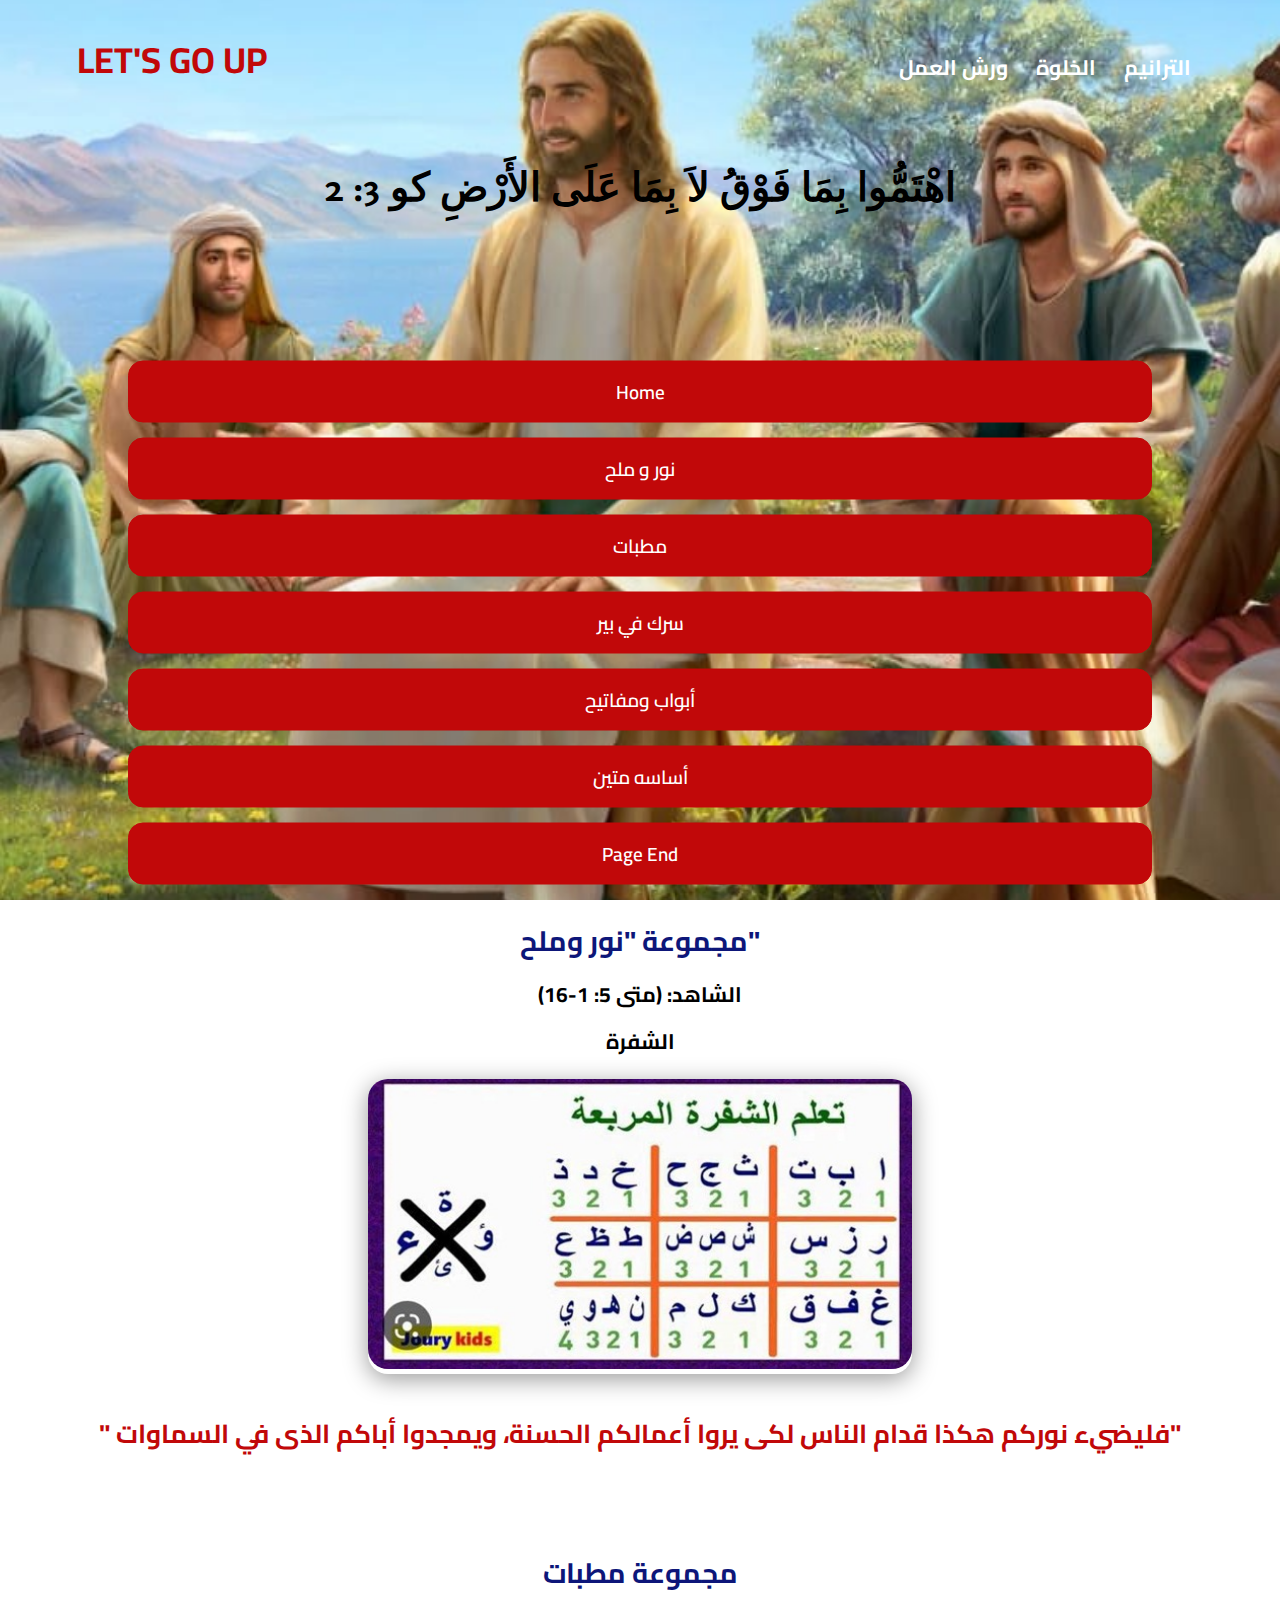
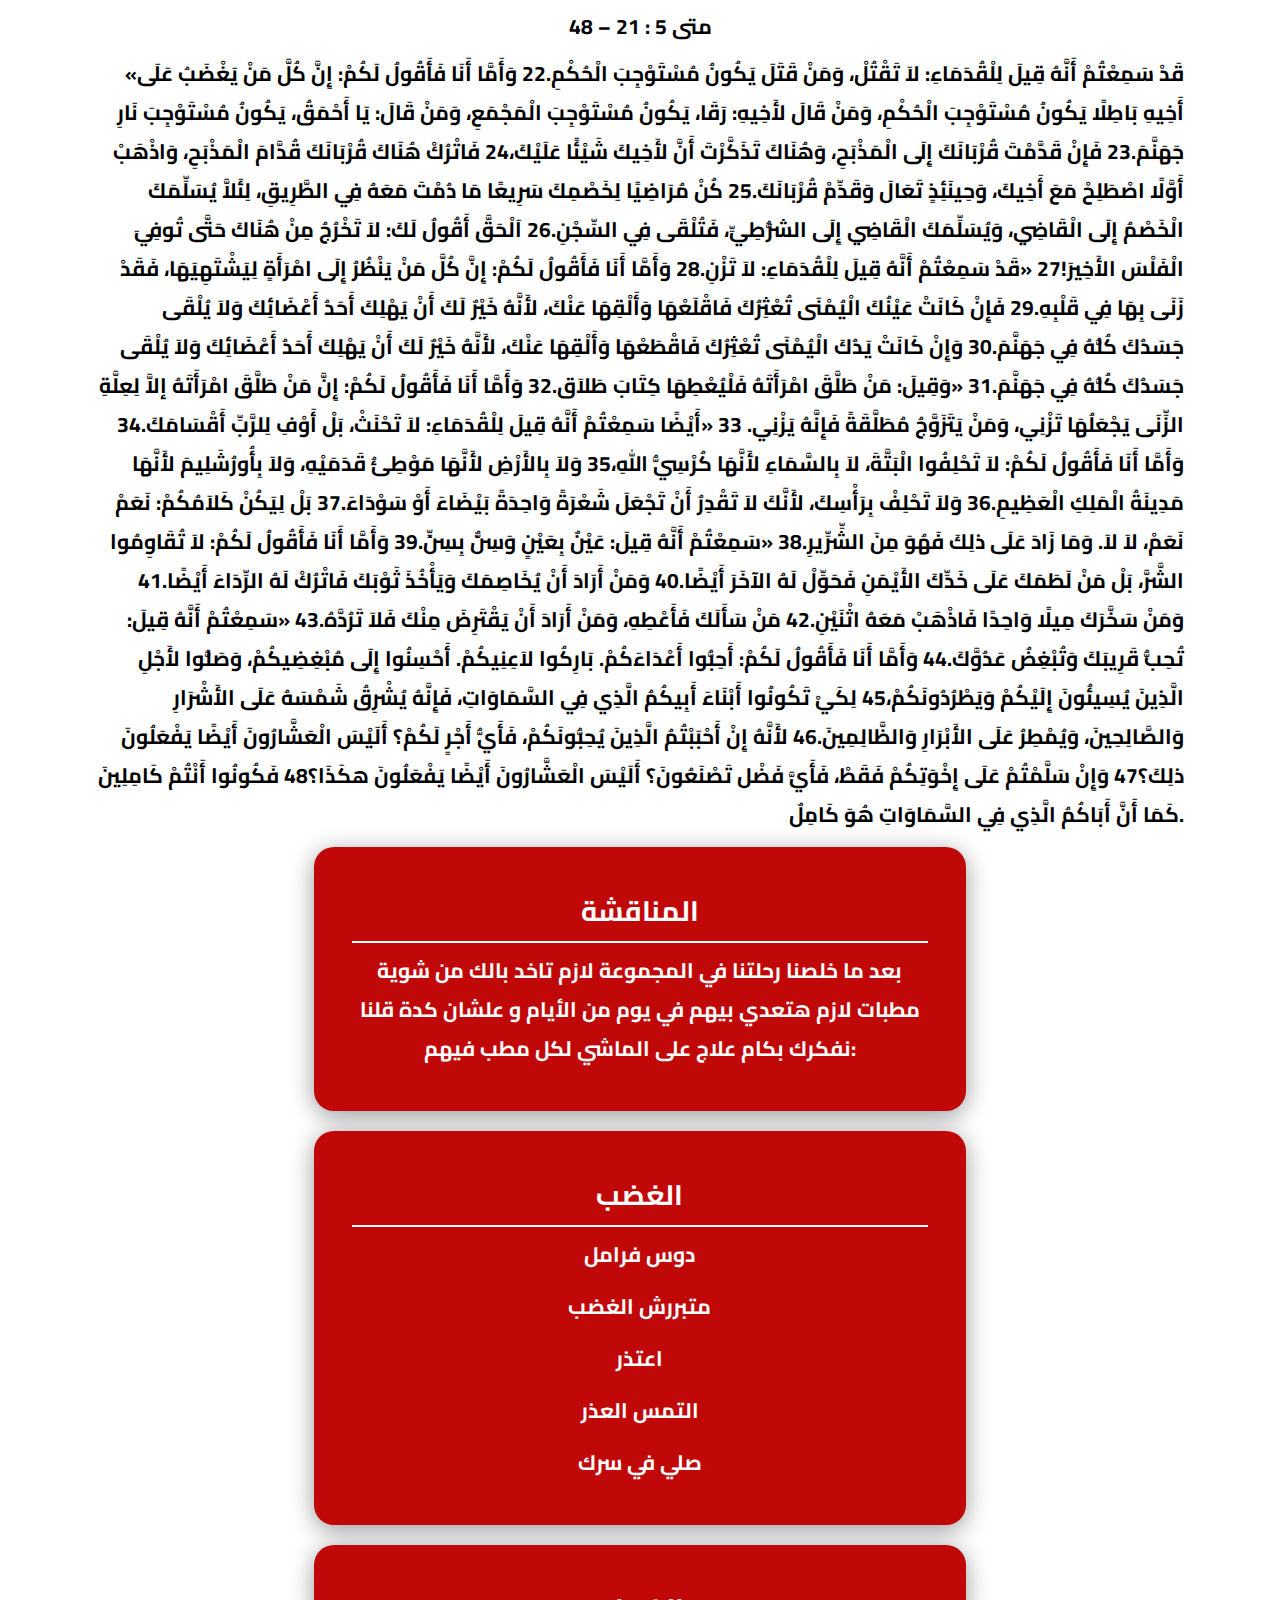
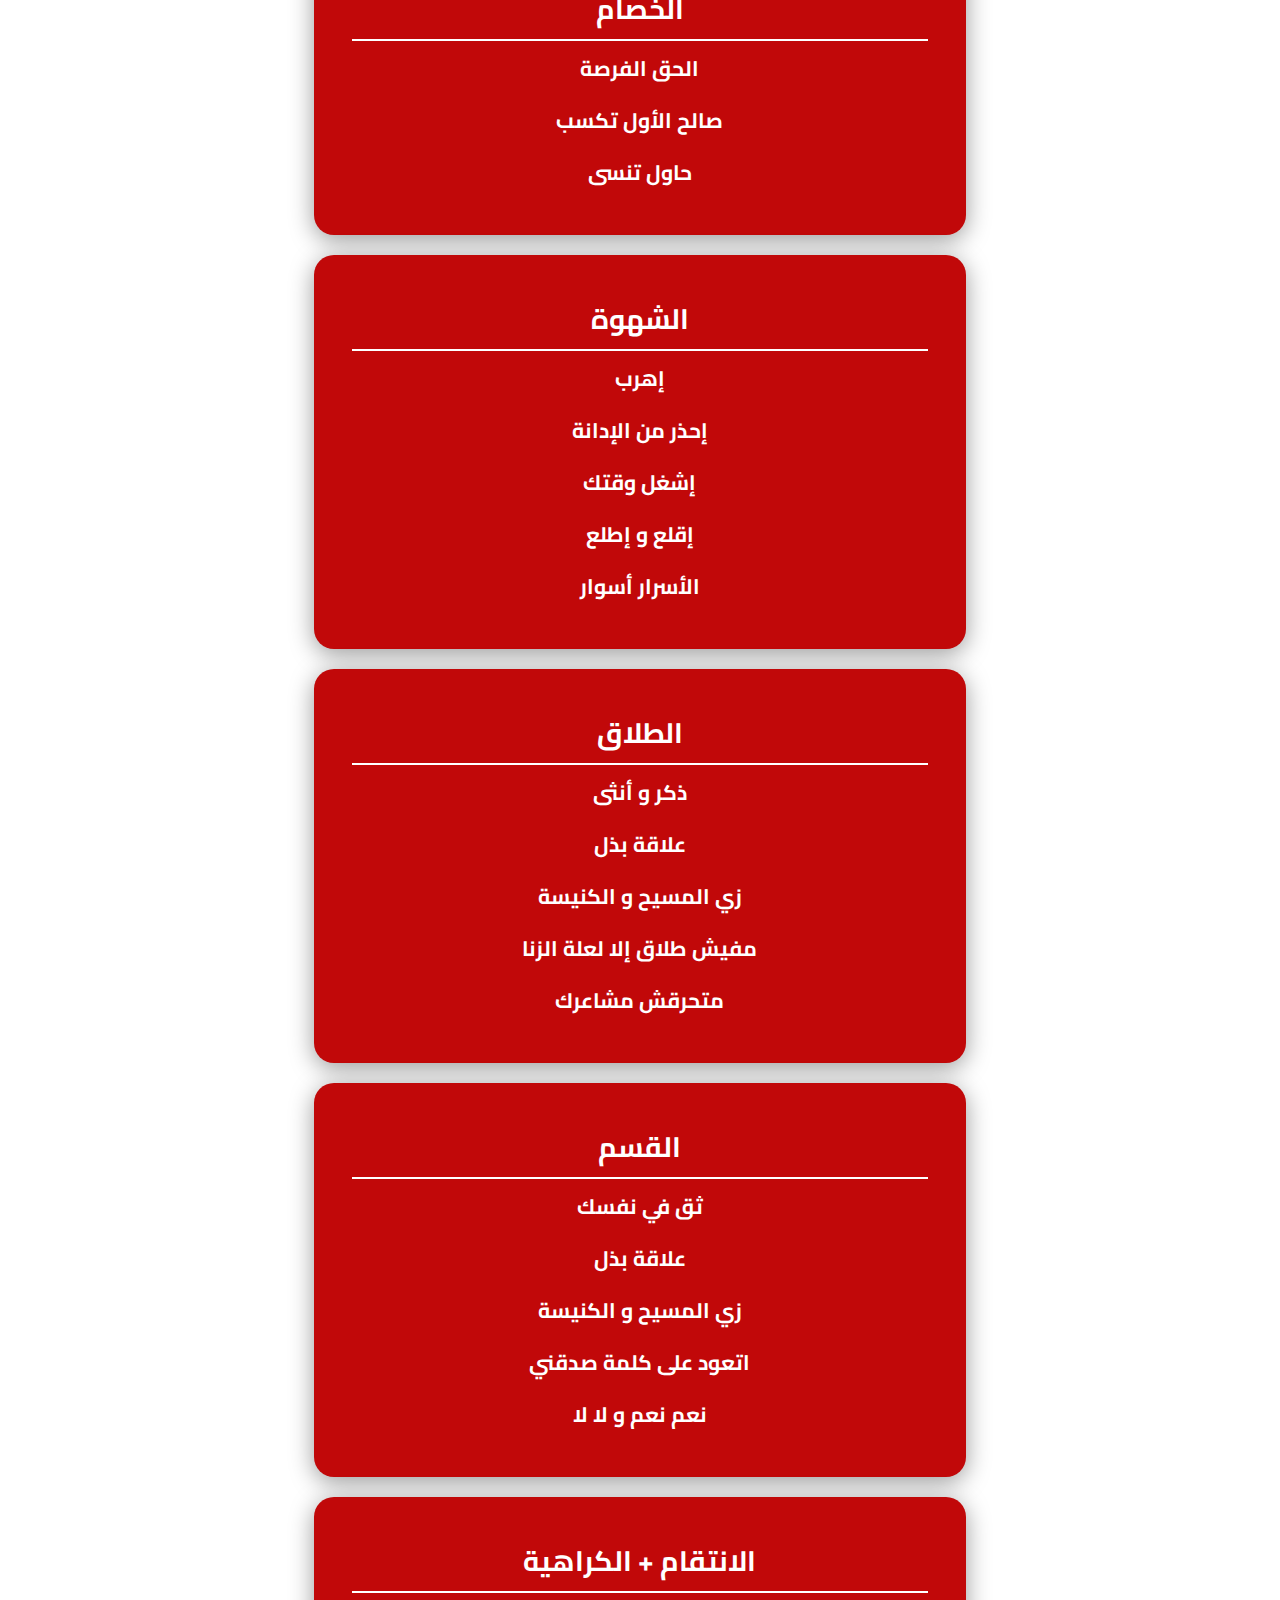
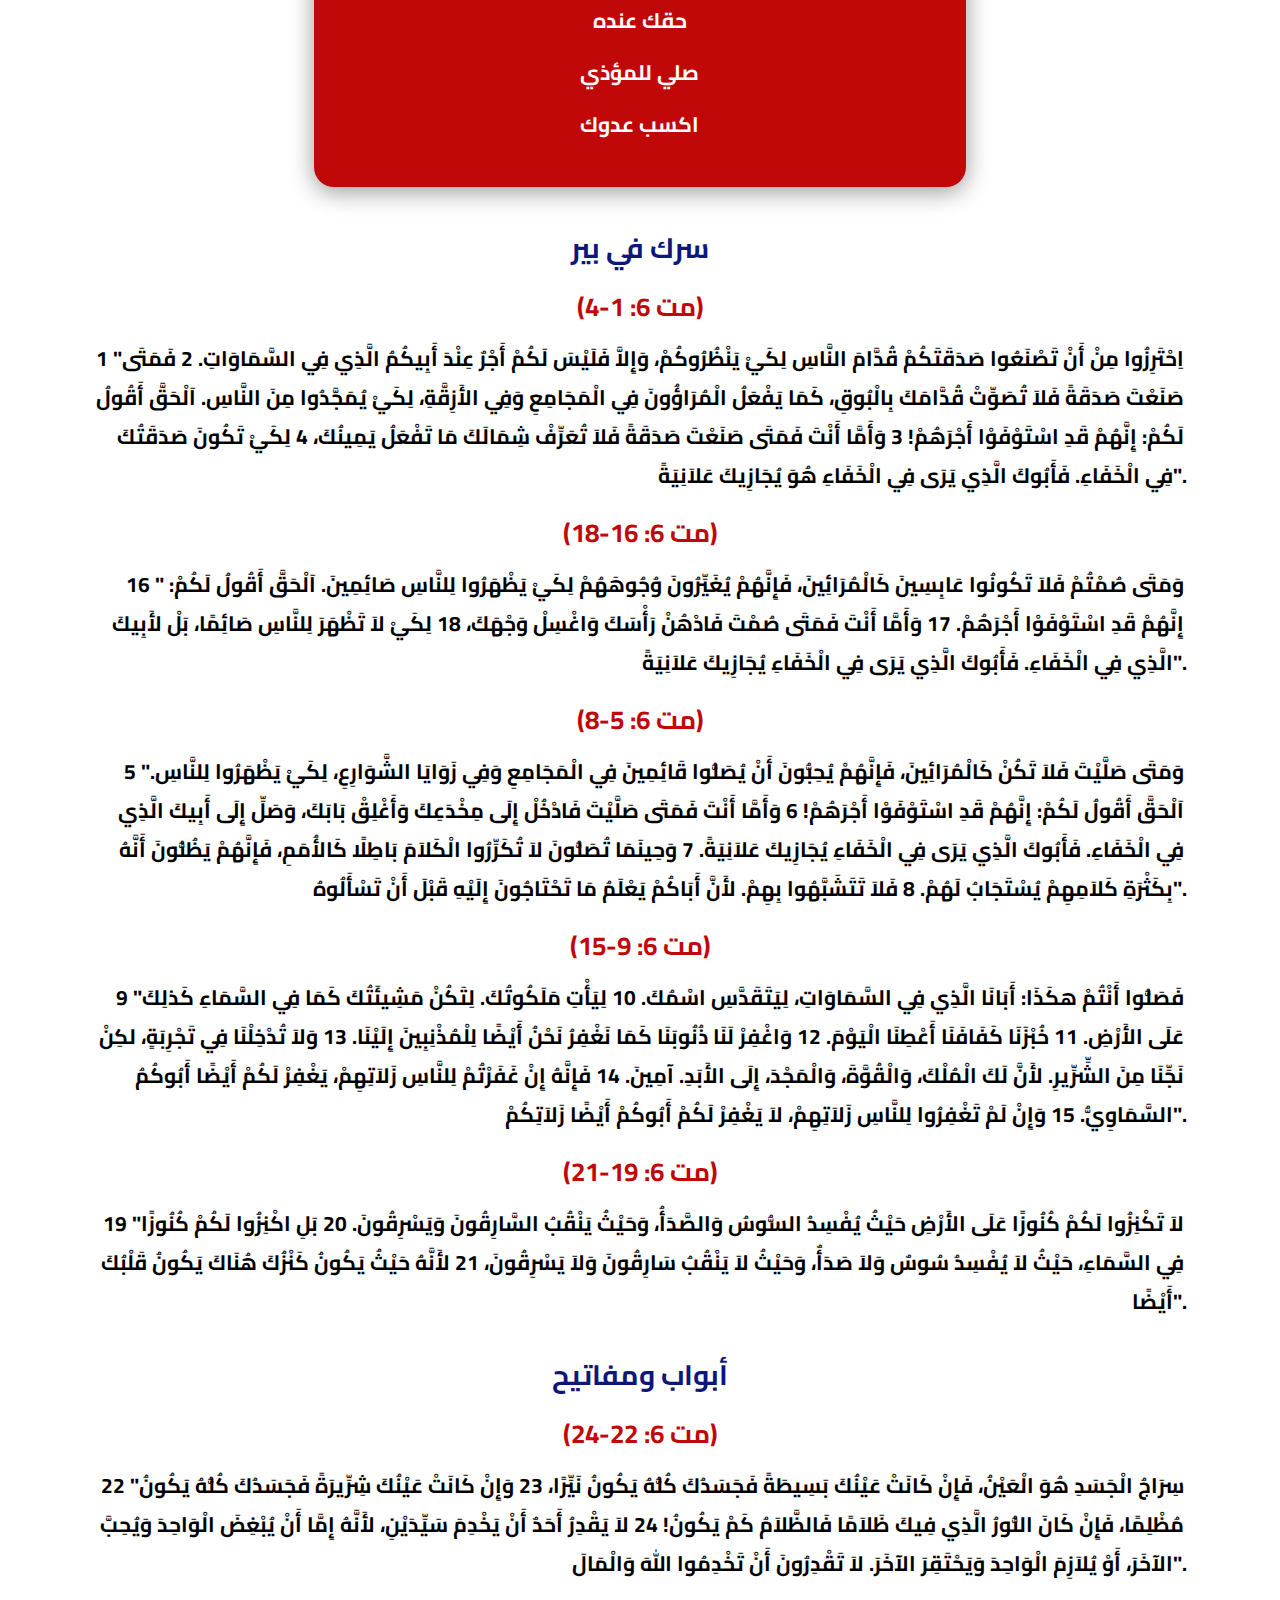
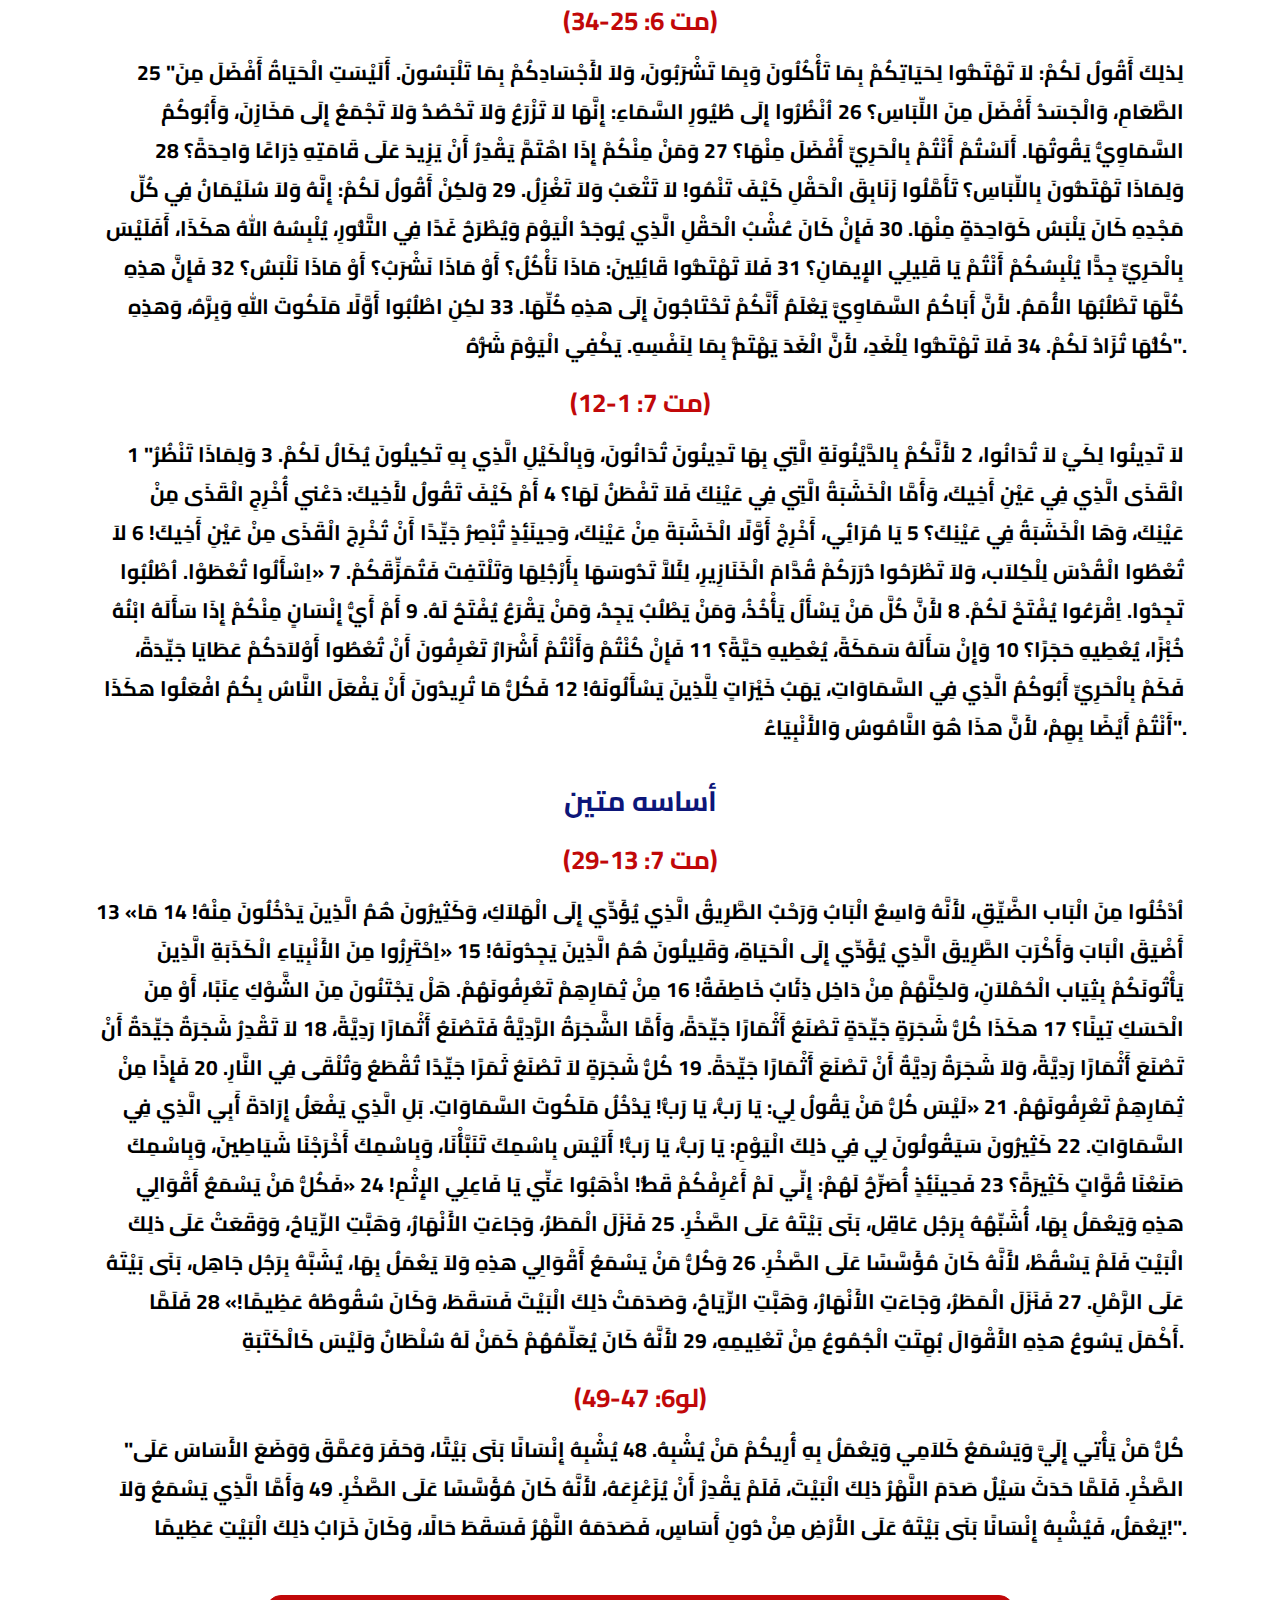
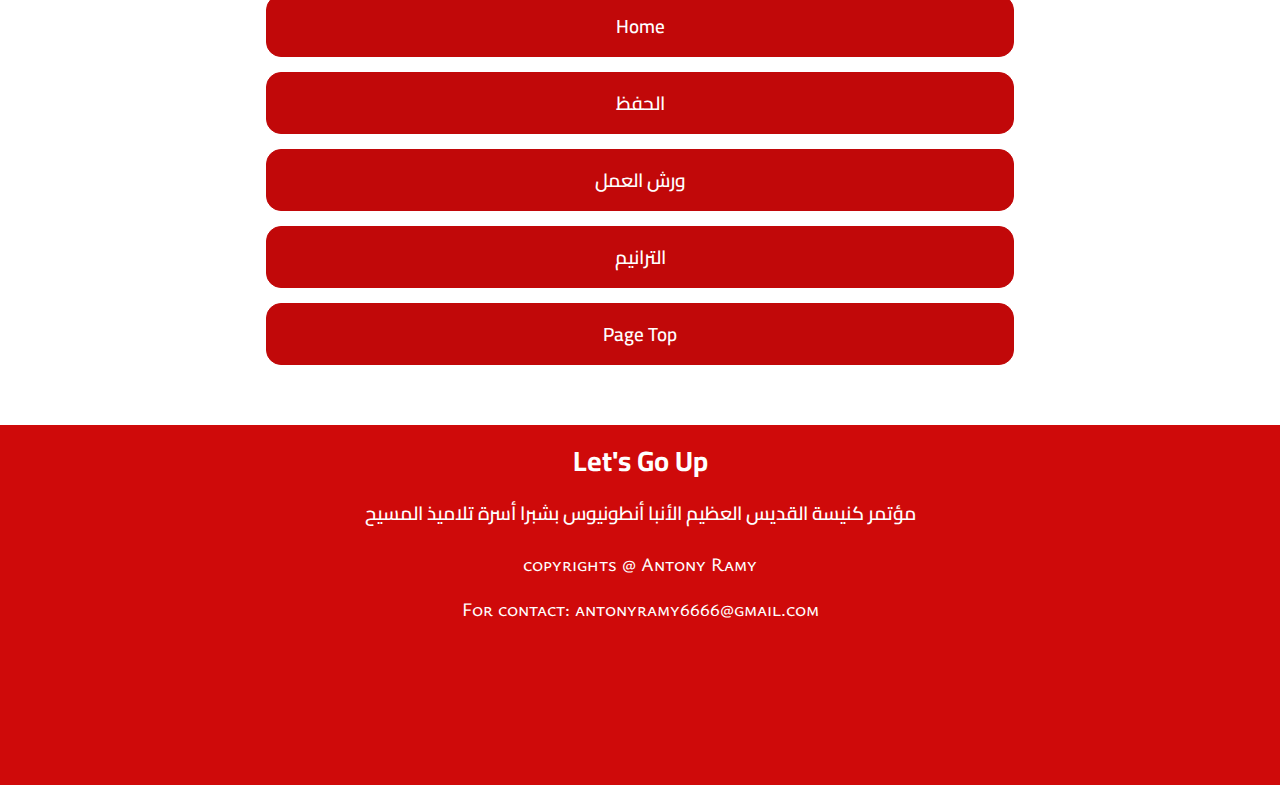
<file: fifthpage.html>
﻿<!DOCTYPE html>
<html>
<head>
    <meta charset="utf-8" />
    <meta name="viewport" content="width=device-width, initial-scale=1.0">
    <link href="style.css" rel="stylesheet" />
    <link rel="stylesheet" href="https://cdnjs.cloudflare.com/ajax/libs/font-awesome/6.4.0/css/all.min.css" integrity="sha512-iecdLmaskl7CVkqkXNQ/ZH/XLlvWZOJyj7Yy7tcenmpD1ypASozpmT/E0iPtmFIB46ZmdtAc9eNBvH0H/ZpiBw==" crossorigin="anonymous" referrerpolicy="no-referrer" />
    <title>ThirdPage</title>
</head>
<body>
    <section class="header">

        <nav class="nav">
            <h1 class="M2tamr-title">Let's Go Up</h1>
            <div class="nav-links" id="navlinks">

                <ul>
                    <li><a href="fourthpage.html">ورش العمل</a></li>
                    <li><a href="thirdpage.html">الخلوة</a></li>
                    <li><a href="secondpage.html">الترانيم</a></li>
                </ul>
            </div>

        </nav>
        <p class="logo-page2">اهْتَمُّوا بِمَا فَوْقُ لاَ بِمَا عَلَى الأَرْضِ كو 3: 2</p>
        <div class="text-box" id="#top">

            <a href="index.html" class="hero-btn">Home</a>
            <a href="#box1" class="hero-btn">نور و ملح</a>
            <a href="#box2" class="hero-btn">مطبات</a>
            <a href="#box3" class="hero-btn">سرك في بير</a>
            <a href="#box4" class="hero-btn">أبواب ومفاتيح</a>
            <a href="#box5" class="hero-btn">أساسه متين</a>
            <a href="#end" class="hero-btn">Page End</a>


        </div>
    </section>

    <section class="tranym">
        <div class="HollyBible-box1" id="box1">
            <h2 class="Arabic-tranym-title">مجموعة "نور وملح"</h2>

            <h2 class="tranym-text">	الشاهد: (متى 5: 1-16)</h2>
            <h2 class="tranym-text">	الشفرة</h2>
            <div class="wr4a-box2">
                <img src="images/wr4a1.jpeg" />
            </div>
            <p class="second-title-text ">
                " فليضيء نوركم هكذا قدام الناس لكى يروا أعمالكم الحسنة، ويمجدوا أباكم الذى في السماوات"
            </p>

        </br>
    </br>
</br>

        </div>



        <div class="HollyBible-box1" id="box2">
            <h2 class="Arabic-tranym-title">مجموعة مطبات</h2>
            <h2 class="tranym-text">متى 5 : 21 – 48</h2>
            <p class="tranym-text-Third">
                «قَدْ سَمِعْتُمْ أَنَّهُ قِيلَ لِلْقُدَمَاءِ: لاَ تَقْتُلْ، وَمَنْ قَتَلَ يَكُونُ مُسْتَوْجِبَ الْحُكْمِ.22 وَأَمَّا أَنَا فَأَقُولُ لَكُمْ: إِنَّ كُلَّ مَنْ يَغْضَبُ عَلَى أَخِيهِ بَاطِلًا يَكُونُ مُسْتَوْجِبَ الْحُكْمِ، وَمَنْ قَالَ لأَخِيهِ: رَقَا، يَكُونُ مُسْتَوْجِبَ الْمَجْمَعِ، وَمَنْ قَالَ: يَا أَحْمَقُ، يَكُونُ مُسْتَوْجِبَ نَارِ جَهَنَّمَ.23 فَإِنْ قَدَّمْتَ قُرْبَانَكَ إِلَى الْمَذْبَحِ، وَهُنَاكَ تَذَكَّرْتَ أَنَّ لأَخِيكَ شَيْئًا عَلَيْكَ،24 فَاتْرُكْ هُنَاكَ قُرْبَانَكَ قُدَّامَ الْمَذْبَحِ، وَاذْهَبْ أَوَّلًا اصْطَلِحْ مَعَ أَخِيكَ، وَحِينَئِذٍ تَعَالَ وَقَدِّمْ قُرْبَانَكَ.25 كُنْ مُرَاضِيًا لِخَصْمِكَ سَرِيعًا مَا دُمْتَ مَعَهُ فِي الطَّرِيقِ، لِئَلاَّ يُسَلِّمَكَ الْخَصْمُ إِلَى الْقَاضِي، وَيُسَلِّمَكَ الْقَاضِي إِلَى الشُّرَطِيِّ، فَتُلْقَى فِي السِّجْنِ.26 اَلْحَقَّ أَقُولُ لَكَ: لاَ تَخْرُجُ مِنْ هُنَاكَ حَتَّى تُوفِيَ الْفَلْسَ الأَخِيرَ!27 «قَدْ سَمِعْتُمْ أَنَّهُ قِيلَ لِلْقُدَمَاءِ: لاَ تَزْنِ.28 وَأَمَّا أَنَا فَأَقُولُ لَكُمْ: إِنَّ كُلَّ مَنْ يَنْظُرُ إِلَى امْرَأَةٍ لِيَشْتَهِيَهَا، فَقَدْ زَنَى بِهَا فِي قَلْبِهِ.29 فَإِنْ كَانَتْ عَيْنُكَ الْيُمْنَى تُعْثِرُكَ فَاقْلَعْهَا وَأَلْقِهَا عَنْكَ، لأَنَّهُ خَيْرٌ لَكَ أَنْ يَهْلِكَ أَحَدُ أَعْضَائِكَ وَلاَ يُلْقَى جَسَدُكَ كُلُّهُ فِي جَهَنَّمَ.30 وَإِنْ كَانَتْ يَدُكَ الْيُمْنَى تُعْثِرُكَ فَاقْطَعْهَا وَأَلْقِهَا عَنْكَ، لأَنَّهُ خَيْرٌ لَكَ أَنْ يَهْلِكَ أَحَدُ أَعْضَائِكَ وَلاَ يُلْقَى جَسَدُكَ كُلُّهُ فِي جَهَنَّمَ.31 «وَقِيلَ: مَنْ طَلَّقَ امْرَأَتَهُ فَلْيُعْطِهَا كِتَابَ طَلاَق.32 وَأَمَّا أَنَا فَأَقُولُ لَكُمْ: إِنَّ مَنْ طَلَّقَ امْرَأَتَهُ إلاَّ لِعِلَّةِ الزِّنَى يَجْعَلُهَا تَزْنِي، وَمَنْ يَتَزَوَّجُ مُطَلَّقَةً فَإِنَّهُ يَزْنِي. 33 «أَيْضًا سَمِعْتُمْ أَنَّهُ قِيلَ لِلْقُدَمَاءِ: لاَ تَحْنَثْ، بَلْ أَوْفِ لِلرَّبِّ أَقْسَامَكَ.34 وَأَمَّا أَنَا فَأَقُولُ لَكُمْ: لاَ تَحْلِفُوا الْبَتَّةَ، لاَ بِالسَّمَاءِ لأَنَّهَا كُرْسِيُّ اللهِ،35 وَلاَ بِالأَرْضِ لأَنَّهَا مَوْطِئُ قَدَمَيْهِ، وَلاَ بِأُورُشَلِيمَ لأَنَّهَا مَدِينَةُ الْمَلِكِ الْعَظِيمِ.36 وَلاَ تَحْلِفْ بِرَأْسِكَ، لأَنَّكَ لاَ تَقْدِرُ أَنْ تَجْعَلَ شَعْرَةً وَاحِدَةً بَيْضَاءَ أَوْ سَوْدَاءَ.37 بَلْ لِيَكُنْ كَلاَمُكُمْ: نَعَمْ نَعَمْ، لاَ لاَ. وَمَا زَادَ عَلَى ذلِكَ فَهُوَ مِنَ الشِّرِّيرِ.38 «سَمِعْتُمْ أَنَّهُ قِيلَ: عَيْنٌ بِعَيْنٍ وَسِنٌّ بِسِنٍّ.39 وَأَمَّا أَنَا فَأَقُولُ لَكُمْ: لاَ تُقَاوِمُوا الشَّرَّ، بَلْ مَنْ لَطَمَكَ عَلَى خَدِّكَ الأَيْمَنِ فَحَوِّلْ لَهُ الآخَرَ أَيْضًا.40 وَمَنْ أَرَادَ أَنْ يُخَاصِمَكَ وَيَأْخُذَ ثَوْبَكَ فَاتْرُكْ لَهُ الرِّدَاءَ أَيْضًا.41 وَمَنْ سَخَّرَكَ مِيلًا وَاحِدًا فَاذْهَبْ مَعَهُ اثْنَيْنِ.42 مَنْ سَأَلَكَ فَأَعْطِهِ، وَمَنْ أَرَادَ أَنْ يَقْتَرِضَ مِنْكَ فَلاَ تَرُدَّهُ.43 «سَمِعْتُمْ أَنَّهُ قِيلَ: تُحِبُّ قَرِيبَكَ وَتُبْغِضُ عَدُوَّكَ.44 وَأَمَّا أَنَا فَأَقُولُ لَكُمْ: أَحِبُّوا أَعْدَاءَكُمْ. بَارِكُوا لاَعِنِيكُمْ. أَحْسِنُوا إِلَى مُبْغِضِيكُمْ، وَصَلُّوا لأَجْلِ الَّذِينَ يُسِيئُونَ إِلَيْكُمْ وَيَطْرُدُونَكُمْ،45 لِكَيْ تَكُونُوا أَبْنَاءَ أَبِيكُمُ الَّذِي فِي السَّمَاوَاتِ، فَإِنَّهُ يُشْرِقُ شَمْسَهُ عَلَى الأَشْرَارِ وَالصَّالِحِينَ، وَيُمْطِرُ عَلَى الأَبْرَارِ وَالظَّالِمِينَ.46 لأَنَّهُ إِنْ أَحْبَبْتُمُ الَّذِينَ يُحِبُّونَكُمْ، فَأَيُّ أَجْرٍ لَكُمْ؟ أَلَيْسَ الْعَشَّارُونَ أَيْضًا يَفْعَلُونَ ذلِكَ؟47 وَإِنْ سَلَّمْتُمْ عَلَى إِخْوَتِكُمْ فَقَطْ، فَأَيَّ فَضْل تَصْنَعُونَ؟ أَلَيْسَ الْعَشَّارُونَ أَيْضًا يَفْعَلُونَ هكَذَا؟48 فَكُونُوا أَنْتُمْ كَامِلِينَ كَمَا أَنَّ أَبَاكُمُ الَّذِي فِي السَّمَاوَاتِ هُوَ كَامِلٌ.
            </p>
            <div class="HollyBible-box1-inside">
                <p class="Arabic-tranym-title2">المناقشة</p>
                <p class="tranym-text-second">
                    بعد ما خلصنا رحلتنا في المجموعة لازم تاخد بالك من شوية مطبات لازم هتعدي بيهم في يوم من الأيام و علشان كدة قلنا نفكرك بكام علاج على الماشي لكل مطب فيهم:
                </p>

            </div>

            <div class="HollyBible-box1-inside">
                <p class="Arabic-tranym-title2">الغضب</p>
                <p class="tranym-text-second">
                    دوس فرامل
                </p>
                <p class="tranym-text-second">
                    متبررش الغضب
                </p>
                <p class="tranym-text-second">
                    اعتذر
                </p>
                <p class="tranym-text-second">
                    التمس العذر
                </p>

                <p class="tranym-text-second">
                    صلي في سرك
                </p>
            </div>

            <div class="HollyBible-box1-inside">
                <p class="Arabic-tranym-title2">الخصام</p>
                <p class="tranym-text-second">
                    الحق الفرصة
                </p>
                <p class="tranym-text-second">
                    صالح الأول تكسب
                </p>
                <p class="tranym-text-second">
                    حاول تنسى
                </p>
            </div>

            <div class="HollyBible-box1-inside">
                <p class="Arabic-tranym-title2">الشهوة</p>
                <p class="tranym-text-second">
                    إهرب
                </p>
                <p class="tranym-text-second">
                    إحذر من الإدانة
                </p>
                <p class="tranym-text-second">
                    إشغل وقتك
                </p>
                <p class="tranym-text-second">
                    إقلع و إطلع
                </p>
                <p class="tranym-text-second">
                    الأسرار أسوار
                </p>
            </div>


            <div class="HollyBible-box1-inside">
                <p class="Arabic-tranym-title2">الطلاق</p>
                <p class="tranym-text-second">
                    ذكر و أنثى
                </p>
                <p class="tranym-text-second">
                    علاقة بذل
                </p>
                <p class="tranym-text-second">
                    زي المسيح و الكنيسة
                </p>
                <p class="tranym-text-second">
                    مفيش طلاق إلا لعلة الزنا
                </p>
                <p class="tranym-text-second">
                    متحرقش مشاعرك
                </p>
            </div>

            <div class="HollyBible-box1-inside">
                <p class="Arabic-tranym-title2">القسم</p>
                <p class="tranym-text-second">
                    ثق في نفسك
                </p>
                <p class="tranym-text-second">
                    علاقة بذل
                </p>
                <p class="tranym-text-second">
                    زي المسيح و الكنيسة
                </p>
                <p class="tranym-text-second">
                    اتعود على كلمة صدقني
                </p>
                <p class="tranym-text-second">
                    نعم نعم و لا لا
                </p>
            </div>


            <div class="HollyBible-box1-inside">
                <p class="Arabic-tranym-title2">الانتقام + الكراهية</p>
                <p class="tranym-text-second">
                    حقك عنده
                </p>
                <p class="tranym-text-second">
                    صلي للمؤذي
                </p>
                <p class="tranym-text-second">
                    اكسب عدوك
                </p>
            </div>
        </div>





        <div class="HollyBible-box1" id="box3">
            <h2 class="Arabic-tranym-title">سرك في بير</h2>
            <h2 class="second-title-text ">(مت 6: 1-4)</h2>

            <p class="tranym-text-Third">
                1 "اِحْتَرِزُوا مِنْ أَنْ تَصْنَعُوا صَدَقَتَكُمْ قُدَّامَ النَّاسِ لِكَيْ يَنْظُرُوكُمْ، وَإِلاَّ فَلَيْسَ لَكُمْ أَجْرٌ عِنْدَ أَبِيكُمُ الَّذِي فِي السَّمَاوَاتِ.
                2 فَمَتَى صَنَعْتَ صَدَقَةً فَلاَ تُصَوِّتْ قُدَّامَكَ بِالْبُوقِ، كَمَا يَفْعَلُ الْمُرَاؤُونَ فِي الْمَجَامِعِ وَفِي الأَزِقَّةِ، لِكَيْ يُمَجَّدُوا مِنَ النَّاسِ. اَلْحَقَّ أَقُولُ لَكُمْ: إِنَّهُمْ قَدِ اسْتَوْفَوْا أَجْرَهُمْ!
                3 وَأَمَّا أَنْتَ فَمَتَى صَنَعْتَ صَدَقَةً فَلاَ تُعَرِّفْ شِمَالَكَ مَا تَفْعَلُ يَمِينُكَ،
                4 لِكَيْ تَكُونَ صَدَقَتُكَ فِي الْخَفَاءِ. فَأَبُوكَ الَّذِي يَرَى فِي الْخَفَاءِ هُوَ يُجَازِيكَ عَلاَنِيَةً".

            </p>

            <h2 class="second-title-text ">(مت 6: 16-18)</h2>
            <p class="tranym-text-Third">
                16 " وَمَتَى صُمْتُمْ فَلاَ تَكُونُوا عَابِسِينَ كَالْمُرَائِينَ، فَإِنَّهُمْ يُغَيِّرُونَ وُجُوهَهُمْ لِكَيْ يَظْهَرُوا لِلنَّاسِ صَائِمِينَ. اَلْحَقَّ أَقُولُ لَكُمْ: إِنَّهُمْ قَدِ اسْتَوْفَوْا أَجْرَهُمْ.
                17 وَأَمَّا أَنْتَ فَمَتَى صُمْتَ فَادْهُنْ رَأْسَكَ وَاغْسِلْ وَجْهَكَ،
                18 لِكَيْ لاَ تَظْهَرَ لِلنَّاسِ صَائِمًا، بَلْ لأَبِيكَ الَّذِي فِي الْخَفَاءِ. فَأَبُوكَ الَّذِي يَرَى فِي الْخَفَاءِ يُجَازِيكَ عَلاَنِيَةً".
            </p>

            <h2 class="second-title-text ">(مت 6: 5-8)</h2>
            <p class="tranym-text-Third">
                5 "وَمَتَى صَلَّيْتَ فَلاَ تَكُنْ كَالْمُرَائِينَ، فَإِنَّهُمْ يُحِبُّونَ أَنْ يُصَلُّوا قَائِمِينَ فِي الْمَجَامِعِ وَفِي زَوَايَا الشَّوَارِعِ، لِكَيْ يَظْهَرُوا لِلنَّاسِ. اَلْحَقَّ أَقُولُ لَكُمْ: إِنَّهُمْ قَدِ اسْتَوْفَوْا أَجْرَهُمْ!
                6 وَأَمَّا أَنْتَ فَمَتَى صَلَّيْتَ فَادْخُلْ إِلَى مِخْدَعِكَ وَأَغْلِقْ بَابَكَ، وَصَلِّ إِلَى أَبِيكَ الَّذِي فِي الْخَفَاءِ. فَأَبُوكَ الَّذِي يَرَى فِي الْخَفَاءِ يُجَازِيكَ عَلاَنِيَةً.
                7 وَحِينَمَا تُصَلُّونَ لاَ تُكَرِّرُوا الْكَلاَمَ بَاطِلًا كَالأُمَمِ، فَإِنَّهُمْ يَظُنُّونَ أَنَّهُ بِكَثْرَةِ كَلاَمِهِمْ يُسْتَجَابُ لَهُمْ.
                8 فَلاَ تَتَشَبَّهُوا بِهِمْ. لأَنَّ أَبَاكُمْ يَعْلَمُ مَا تَحْتَاجُونَ إِلَيْهِ قَبْلَ أَنْ تَسْأَلُوهُ".
            </p>

            <h2 class="second-title-text ">(مت 6: 9-15)</h2>
            <p class="tranym-text-Third">
                9 "فَصَلُّوا أَنْتُمْ هكَذَا: أَبَانَا الَّذِي فِي السَّمَاوَاتِ، لِيَتَقَدَّسِ اسْمُكَ.
                10 لِيَأْتِ مَلَكُوتُكَ. لِتَكُنْ مَشِيئَتُكَ كَمَا فِي السَّمَاءِ كَذلِكَ عَلَى الأَرْضِ.
                11 خُبْزَنَا كَفَافَنَا أَعْطِنَا الْيَوْمَ.
                12 وَاغْفِرْ لَنَا ذُنُوبَنَا كَمَا نَغْفِرُ نَحْنُ أَيْضًا لِلْمُذْنِبِينَ إِلَيْنَا.
                13 وَلاَ تُدْخِلْنَا فِي تَجْرِبَةٍ، لكِنْ نَجِّنَا مِنَ الشِّرِّيرِ. لأَنَّ لَكَ الْمُلْكَ، وَالْقُوَّةَ، وَالْمَجْدَ، إِلَى الأَبَدِ. آمِينَ.
                14 فَإِنَّهُ إِنْ غَفَرْتُمْ لِلنَّاسِ زَلاَتِهِمْ، يَغْفِرْ لَكُمْ أَيْضًا أَبُوكُمُ السَّمَاوِيُّ.
                15 وَإِنْ لَمْ تَغْفِرُوا لِلنَّاسِ زَلاَتِهِمْ، لاَ يَغْفِرْ لَكُمْ أَبُوكُمْ أَيْضًا زَلاَتِكُمْ".
            </p>

            <h2 class="second-title-text ">(مت 6: 19-21)</h2>
            <p class="tranym-text-Third">
                19 "لاَ تَكْنِزُوا لَكُمْ كُنُوزًا عَلَى الأَرْضِ حَيْثُ يُفْسِدُ السُّوسُ وَالصَّدَأُ، وَحَيْثُ يَنْقُبُ السَّارِقُونَ وَيَسْرِقُونَ.
                20 بَلِ اكْنِزُوا لَكُمْ كُنُوزًا فِي السَّمَاءِ، حَيْثُ لاَ يُفْسِدُ سُوسٌ وَلاَ صَدَأٌ، وَحَيْثُ لاَ يَنْقُبُ سَارِقُونَ وَلاَ يَسْرِقُونَ،
                21 لأَنَّهُ حَيْثُ يَكُونُ كَنْزُكَ هُنَاكَ يَكُونُ قَلْبُكَ أَيْضًا".
            </p>


        </div>

        <div class="HollyBible-box1" id="box4">
            <h2 class="Arabic-tranym-title">أبواب ومفاتيح</h2>
            <h2 class="second-title-text ">(مت 6: 22-24)</h2>

            <p class="tranym-text-Third">
                22 "سِرَاجُ الْجَسَدِ هُوَ الْعَيْنُ، فَإِنْ كَانَتْ عَيْنُكَ بَسِيطَةً فَجَسَدُكَ كُلُّهُ يَكُونُ نَيِّرًا،
                23 وَإِنْ كَانَتْ عَيْنُكَ شِرِّيرَةً فَجَسَدُكَ كُلُّهُ يَكُونُ مُظْلِمًا، فَإِنْ كَانَ النُّورُ الَّذِي فِيكَ ظَلاَمًا فَالظَّلاَمُ كَمْ يَكُونُ!
                24 لاَ يَقْدِرُ أَحَدٌ أَنْ يَخْدِمَ سَيِّدَيْنِ، لأَنَّهُ إِمَّا أَنْ يُبْغِضَ الْوَاحِدَ وَيُحِبَّ الآخَرَ، أَوْ يُلاَزِمَ الْوَاحِدَ وَيَحْتَقِرَ الآخَرَ. لاَ تَقْدِرُونَ أَنْ تَخْدِمُوا اللهَ وَالْمَالَ".
            </p>

            <h2 class="second-title-text ">(مت 6: 25-34)</h2>
            <p class="tranym-text-Third">
                25 "لِذلِكَ أَقُولُ لَكُمْ: لاَ تَهْتَمُّوا لِحَيَاتِكُمْ بِمَا تَأْكُلُونَ وَبِمَا تَشْرَبُونَ، وَلاَ لأَجْسَادِكُمْ بِمَا تَلْبَسُونَ. أَلَيْسَتِ الْحَيَاةُ أَفْضَلَ مِنَ الطَّعَامِ، وَالْجَسَدُ أَفْضَلَ مِنَ اللِّبَاسِ؟
                26 اُنْظُرُوا إِلَى طُيُورِ السَّمَاءِ: إِنَّهَا لاَ تَزْرَعُ وَلاَ تَحْصُدُ وَلاَ تَجْمَعُ إِلَى مَخَازِنَ، وَأَبُوكُمُ السَّمَاوِيُّ يَقُوتُهَا. أَلَسْتُمْ أَنْتُمْ بِالْحَرِيِّ أَفْضَلَ مِنْهَا؟
                27 وَمَنْ مِنْكُمْ إِذَا اهْتَمَّ يَقْدِرُ أَنْ يَزِيدَ عَلَى قَامَتِهِ ذِرَاعًا وَاحِدَةً؟
                28 وَلِمَاذَا تَهْتَمُّونَ بِاللِّبَاسِ؟ تَأَمَّلُوا زَنَابِقَ الْحَقْلِ كَيْفَ تَنْمُو! لاَ تَتْعَبُ وَلاَ تَغْزِلُ.
                29 وَلكِنْ أَقُولُ لَكُمْ: إِنَّهُ وَلاَ سُلَيْمَانُ فِي كُلِّ مَجْدِهِ كَانَ يَلْبَسُ كَوَاحِدَةٍ مِنْهَا.
                30 فَإِنْ كَانَ عُشْبُ الْحَقْلِ الَّذِي يُوجَدُ الْيَوْمَ وَيُطْرَحُ غَدًا فِي التَّنُّورِ، يُلْبِسُهُ اللهُ هكَذَا، أَفَلَيْسَ بِالْحَرِيِّ جِدًّا يُلْبِسُكُمْ أَنْتُمْ يَا قَلِيلِي الإِيمَانِ؟
                31 فَلاَ تَهْتَمُّوا قَائِلِينَ: مَاذَا نَأْكُلُ؟ أَوْ مَاذَا نَشْرَبُ؟ أَوْ مَاذَا نَلْبَسُ؟
                32 فَإِنَّ هذِهِ كُلَّهَا تَطْلُبُهَا الأُمَمُ. لأَنَّ أَبَاكُمُ السَّمَاوِيَّ يَعْلَمُ أَنَّكُمْ تَحْتَاجُونَ إِلَى هذِهِ كُلِّهَا.
                33 لكِنِ اطْلُبُوا أَوَّلًا مَلَكُوتَ اللهِ وَبِرَّهُ، وَهذِهِ كُلُّهَا تُزَادُ لَكُمْ.
                34 فَلاَ تَهْتَمُّوا لِلْغَدِ، لأَنَّ الْغَدَ يَهْتَمُّ بِمَا لِنَفْسِهِ. يَكْفِي الْيَوْمَ شَرُّهُ".
            </p>

            <h2 class="second-title-text ">(مت 7: 1-12)</h2>
            <p class="tranym-text-Third">
                1 "لاَ تَدِينُوا لِكَيْ لاَ تُدَانُوا،
                2 لأَنَّكُمْ بِالدَّيْنُونَةِ الَّتِي بِهَا تَدِينُونَ تُدَانُونَ، وَبِالْكَيْلِ الَّذِي بِهِ تَكِيلُونَ يُكَالُ لَكُمْ.
                3 وَلِمَاذَا تَنْظُرُ الْقَذَى الَّذِي فِي عَيْنِ أَخِيكَ، وَأَمَّا الْخَشَبَةُ الَّتِي فِي عَيْنِكَ فَلاَ تَفْطَنُ لَهَا؟
                4 أَمْ كَيْفَ تَقُولُ لأَخِيكَ: دَعْني أُخْرِجِ الْقَذَى مِنْ عَيْنِكَ، وَهَا الْخَشَبَةُ فِي عَيْنِكَ؟
                5 يَا مُرَائِي، أَخْرِجْ أَوَّلًا الْخَشَبَةَ مِنْ عَيْنِكَ، وَحِينَئِذٍ تُبْصِرُ جَيِّدًا أَنْ تُخْرِجَ الْقَذَى مِنْ عَيْنِ أَخِيكَ!
                6 لاَ تُعْطُوا الْقُدْسَ لِلْكِلاَب، وَلاَ تَطْرَحُوا دُرَرَكُمْ قُدَّامَ الْخَنَازِيرِ، لِئَلاَّ تَدُوسَهَا بِأَرْجُلِهَا وَتَلْتَفِتَ فَتُمَزِّقَكُمْ.
                7 «اِسْأَلُوا تُعْطَوْا. اُطْلُبُوا تَجِدُوا. اِقْرَعُوا يُفْتَحْ لَكُمْ.
                8 لأَنَّ كُلَّ مَنْ يَسْأَلُ يَأْخُذُ، وَمَنْ يَطْلُبُ يَجِدُ، وَمَنْ يَقْرَعُ يُفْتَحُ لَهُ.
                9 أَمْ أَيُّ إِنْسَانٍ مِنْكُمْ إِذَا سَأَلَهُ ابْنُهُ خُبْزًا، يُعْطِيهِ حَجَرًا؟
                10 وَإِنْ سَأَلَهُ سَمَكَةً، يُعْطِيهِ حَيَّةً؟
                11 فَإِنْ كُنْتُمْ وَأَنْتُمْ أَشْرَارٌ تَعْرِفُونَ أَنْ تُعْطُوا أَوْلاَدَكُمْ عَطَايَا جَيِّدَةً، فَكَمْ بِالْحَرِيِّ أَبُوكُمُ الَّذِي فِي السَّمَاوَاتِ، يَهَبُ خَيْرَاتٍ لِلَّذِينَ يَسْأَلُونَهُ!
                12 فَكُلُّ مَا تُرِيدُونَ أَنْ يَفْعَلَ النَّاسُ بِكُمُ افْعَلُوا هكَذَا أَنْتُمْ أَيْضًا بِهِمْ، لأَنَّ هذَا هُوَ النَّامُوسُ وَالأَنْبِيَاءُ".

            </p>
        </div>


        <div class="HollyBible-box1" id="box5">
            <h2 class="Arabic-tranym-title">أساسه متين</h2>
            <h2 class="second-title-text ">(مت 7: 13-29)</h2>

            <p class="tranym-text-Third">
                13 «اُدْخُلُوا مِنَ الْبَاب الضَّيِّقِ، لأَنَّهُ وَاسِعٌ الْبَابُ وَرَحْبٌ الطَّرِيقُ الَّذِي يُؤَدِّي إِلَى الْهَلاَكِ، وَكَثِيرُونَ هُمُ الَّذِينَ يَدْخُلُونَ مِنْهُ!
                14 مَا أَضْيَقَ الْبَابَ وَأَكْرَبَ الطَّرِيقَ الَّذِي يُؤَدِّي إِلَى الْحَيَاةِ، وَقَلِيلُونَ هُمُ الَّذِينَ يَجِدُونَهُ!
                15 «اِحْتَرِزُوا مِنَ الأَنْبِيَاءِ الْكَذَبَةِ الَّذِينَ يَأْتُونَكُمْ بِثِيَاب الْحُمْلاَنِ، وَلكِنَّهُمْ مِنْ دَاخِل ذِئَابٌ خَاطِفَةٌ!
                16 مِنْ ثِمَارِهِمْ تَعْرِفُونَهُمْ. هَلْ يَجْتَنُونَ مِنَ الشَّوْكِ عِنَبًا، أَوْ مِنَ الْحَسَكِ تِينًا؟
                17 هكَذَا كُلُّ شَجَرَةٍ جَيِّدَةٍ تَصْنَعُ أَثْمَارًا جَيِّدَةً، وَأَمَّا الشَّجَرَةُ الرَّدِيَّةُ فَتَصْنَعُ أَثْمَارًا رَدِيَّةً،
                18 لاَ تَقْدِرُ شَجَرَةٌ جَيِّدَةٌ أَنْ تَصْنَعَ أَثْمَارًا رَدِيَّةً، وَلاَ شَجَرَةٌ رَدِيَّةٌ أَنْ تَصْنَعَ أَثْمَارًا جَيِّدَةً.
                19 كُلُّ شَجَرَةٍ لاَ تَصْنَعُ ثَمَرًا جَيِّدًا تُقْطَعُ وَتُلْقَى فِي النَّارِ.
                20 فَإِذًا مِنْ ثِمَارِهِمْ تَعْرِفُونَهُمْ.
                21 «لَيْسَ كُلُّ مَنْ يَقُولُ لِي: يَا رَبُّ، يَا رَبُّ! يَدْخُلُ مَلَكُوتَ السَّمَاوَاتِ. بَلِ الَّذِي يَفْعَلُ إِرَادَةَ أَبِي الَّذِي فِي السَّمَاوَاتِ.
                22 كَثِيرُونَ سَيَقُولُونَ لِي فِي ذلِكَ الْيَوْمِ: يَا رَبُّ، يَا رَبُّ! أَلَيْسَ بِاسْمِكَ تَنَبَّأْنَا، وَبِاسْمِكَ أَخْرَجْنَا شَيَاطِينَ، وَبِاسْمِكَ صَنَعْنَا قُوَّاتٍ كَثِيرَةً؟
                23 فَحِينَئِذٍ أُصَرِّحُ لَهُمْ: إِنِّي لَمْ أَعْرِفْكُمْ قَطُّ! اذْهَبُوا عَنِّي يَا فَاعِلِي الإِثْمِ!
                24 «فَكُلُّ مَنْ يَسْمَعُ أَقْوَالِي هذِهِ وَيَعْمَلُ بِهَا، أُشَبِّهُهُ بِرَجُل عَاقِل، بَنَى بَيْتَهُ عَلَى الصَّخْرِ.
                25 فَنَزَلَ الْمَطَرُ، وَجَاءَتِ الأَنْهَارُ، وَهَبَّتِ الرِّيَاحُ، وَوَقَعَتْ عَلَى ذلِكَ الْبَيْتِ فَلَمْ يَسْقُطْ، لأَنَّهُ كَانَ مُؤَسَّسًا عَلَى الصَّخْرِ.
                26 وَكُلُّ مَنْ يَسْمَعُ أَقْوَالِي هذِهِ وَلاَ يَعْمَلُ بِهَا، يُشَبَّهُ بِرَجُل جَاهِل، بَنَى بَيْتَهُ عَلَى الرَّمْلِ.
                27 فَنَزَلَ الْمَطَرُ، وَجَاءَتِ الأَنْهَارُ، وَهَبَّتِ الرِّيَاحُ، وَصَدَمَتْ ذلِكَ الْبَيْتَ فَسَقَطَ، وَكَانَ سُقُوطُهُ عَظِيمًا!»
                28 فَلَمَّا أَكْمَلَ يَسُوعُ هذِهِ الأَقْوَالَ بُهِتَتِ الْجُمُوعُ مِنْ تَعْلِيمِهِ،
                29 لأَنَّهُ كَانَ يُعَلِّمُهُمْ كَمَنْ لَهُ سُلْطَانٌ وَلَيْسَ كَالْكَتَبَةِ.
            </p>

            
            <h2 class="second-title-text ">(لو6: 47-49)</h2>
            <p class="tranym-text-Third">
                "كُلُّ مَنْ يَأْتِي إِلَيَّ وَيَسْمَعُ كَلاَمِي وَيَعْمَلُ بِهِ أُرِيكُمْ مَنْ يُشْبِهُ.
                48 يُشْبِهُ إِنْسَانًا بَنَى بَيْتًا، وَحَفَرَ وَعَمَّقَ وَوَضَعَ الأَسَاسَ عَلَى الصَّخْرِ. فَلَمَّا حَدَثَ سَيْلٌ صَدَمَ النَّهْرُ ذلِكَ الْبَيْتَ، فَلَمْ يَقْدِرْ أَنْ يُزَعْزِعَهُ، لأَنَّهُ كَانَ مُؤَسَّسًا عَلَى الصَّخْرِ.
                49 وَأَمَّا الَّذِي يَسْمَعُ وَلاَ يَعْمَلُ، فَيُشْبِهُ إِنْسَانًا بَنَى بَيْتَهُ عَلَى الأَرْضِ مِنْ دُونِ أَسَاسٍ، فَصَدَمَهُ النَّهْرُ فَسَقَطَ حَالًا، وَكَانَ خَرَابُ ذلِكَ الْبَيْتِ عَظِيمًا!".
            </p>
        </div>
    </section>


    
    <section class="HollyBible-box4" id="end">
        <div class="HollyBible-links">
            <a href="index.html" class="hero-btn">Home</a>
            <a href="thirdpage.html" class="hero-btn">الحفظ</a>
            <a href="fifthpage.html" class="hero-btn">ورش العمل</a>
            <a href="secondpage.html" class="hero-btn">الترانيم</a>
            <a href="#top" class="hero-btn">Page Top</a>
        </div>
    </section>
    <!--The footer of the website here-->
    <footer>
        <div class="website-end">
            <h2 class="Arabic-tranym-title2">Let's Go Up</h2>
            <p class="Arabic-footer">مؤتمر كنيسة القديس العظيم الأنبا أنطونيوس بشبرا أسرة تلاميذ المسيح</p>
            <p class="footer-title">copyrights @ <span>Antony Ramy</span></p>
            <p class="footer-title">For contact: antonyramy6666@gmail.com</p>
        </div>
    </footer>

</body>
</html>
</file>
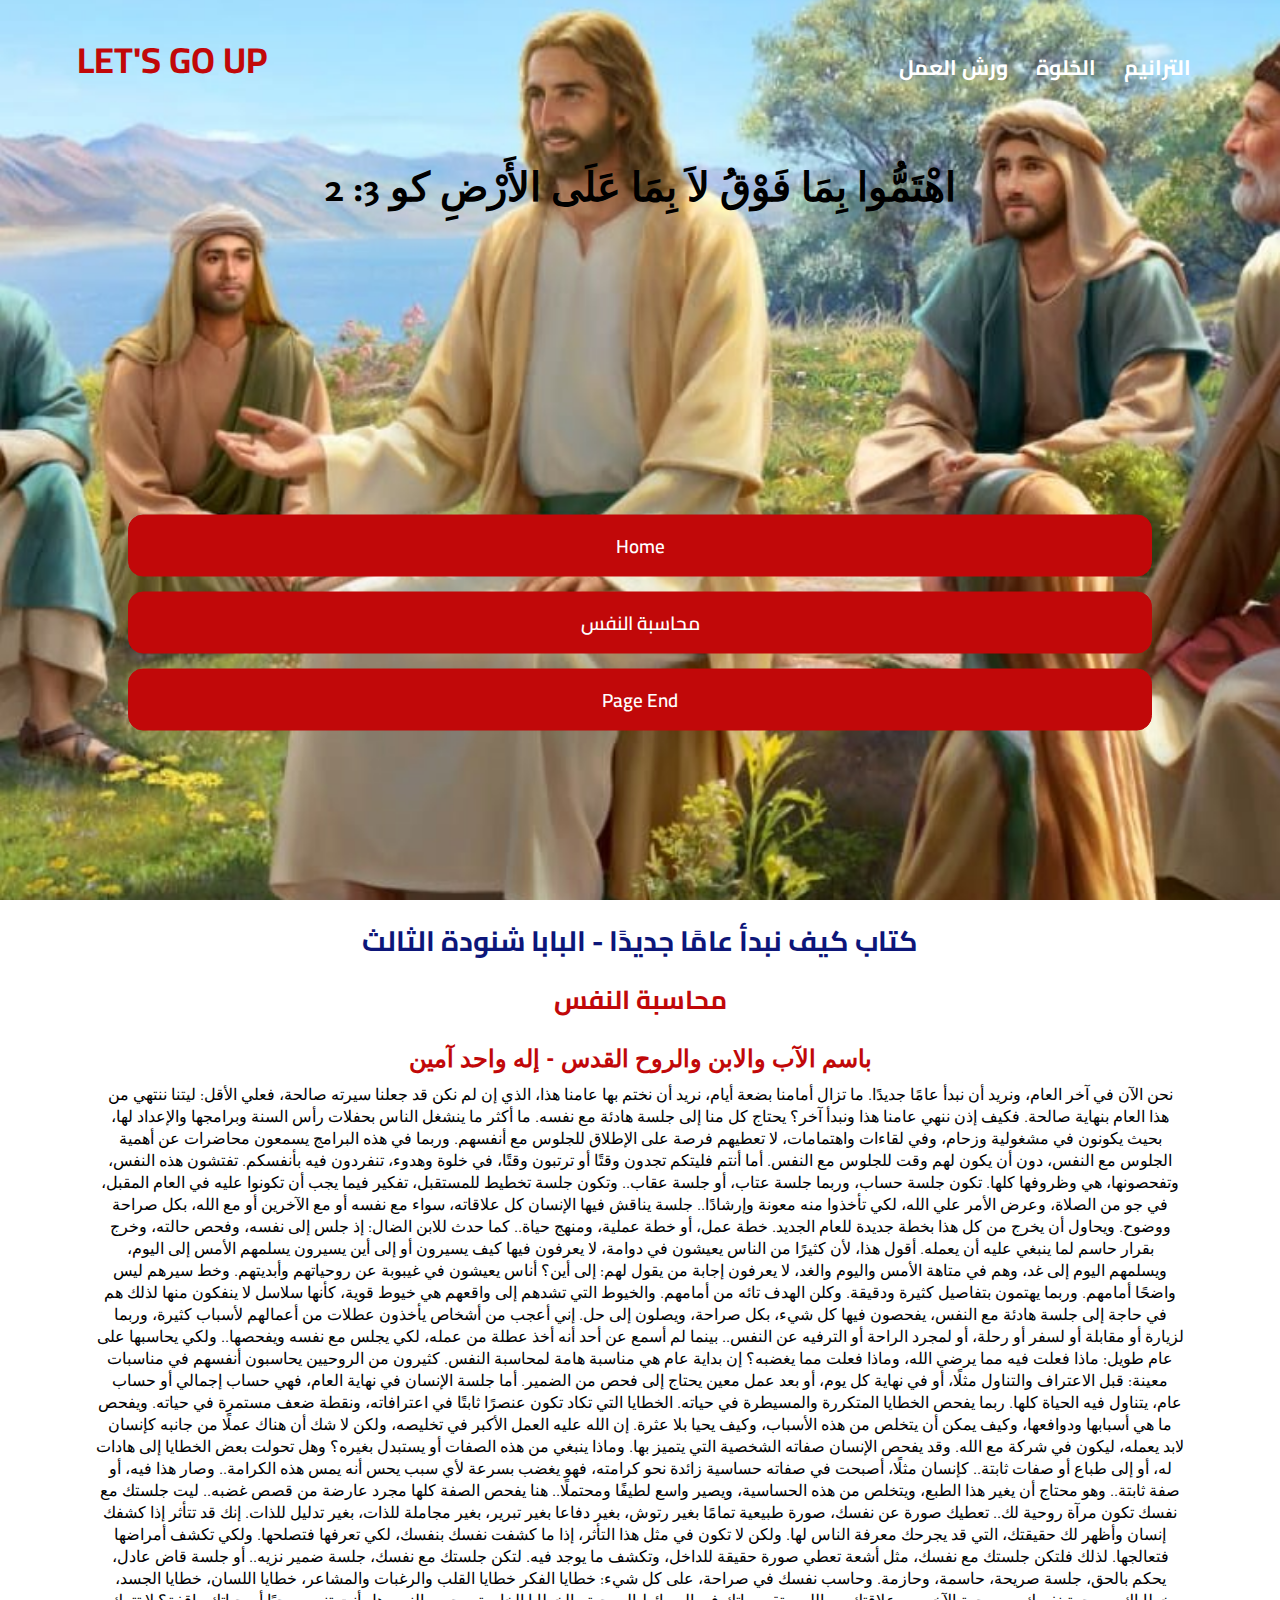
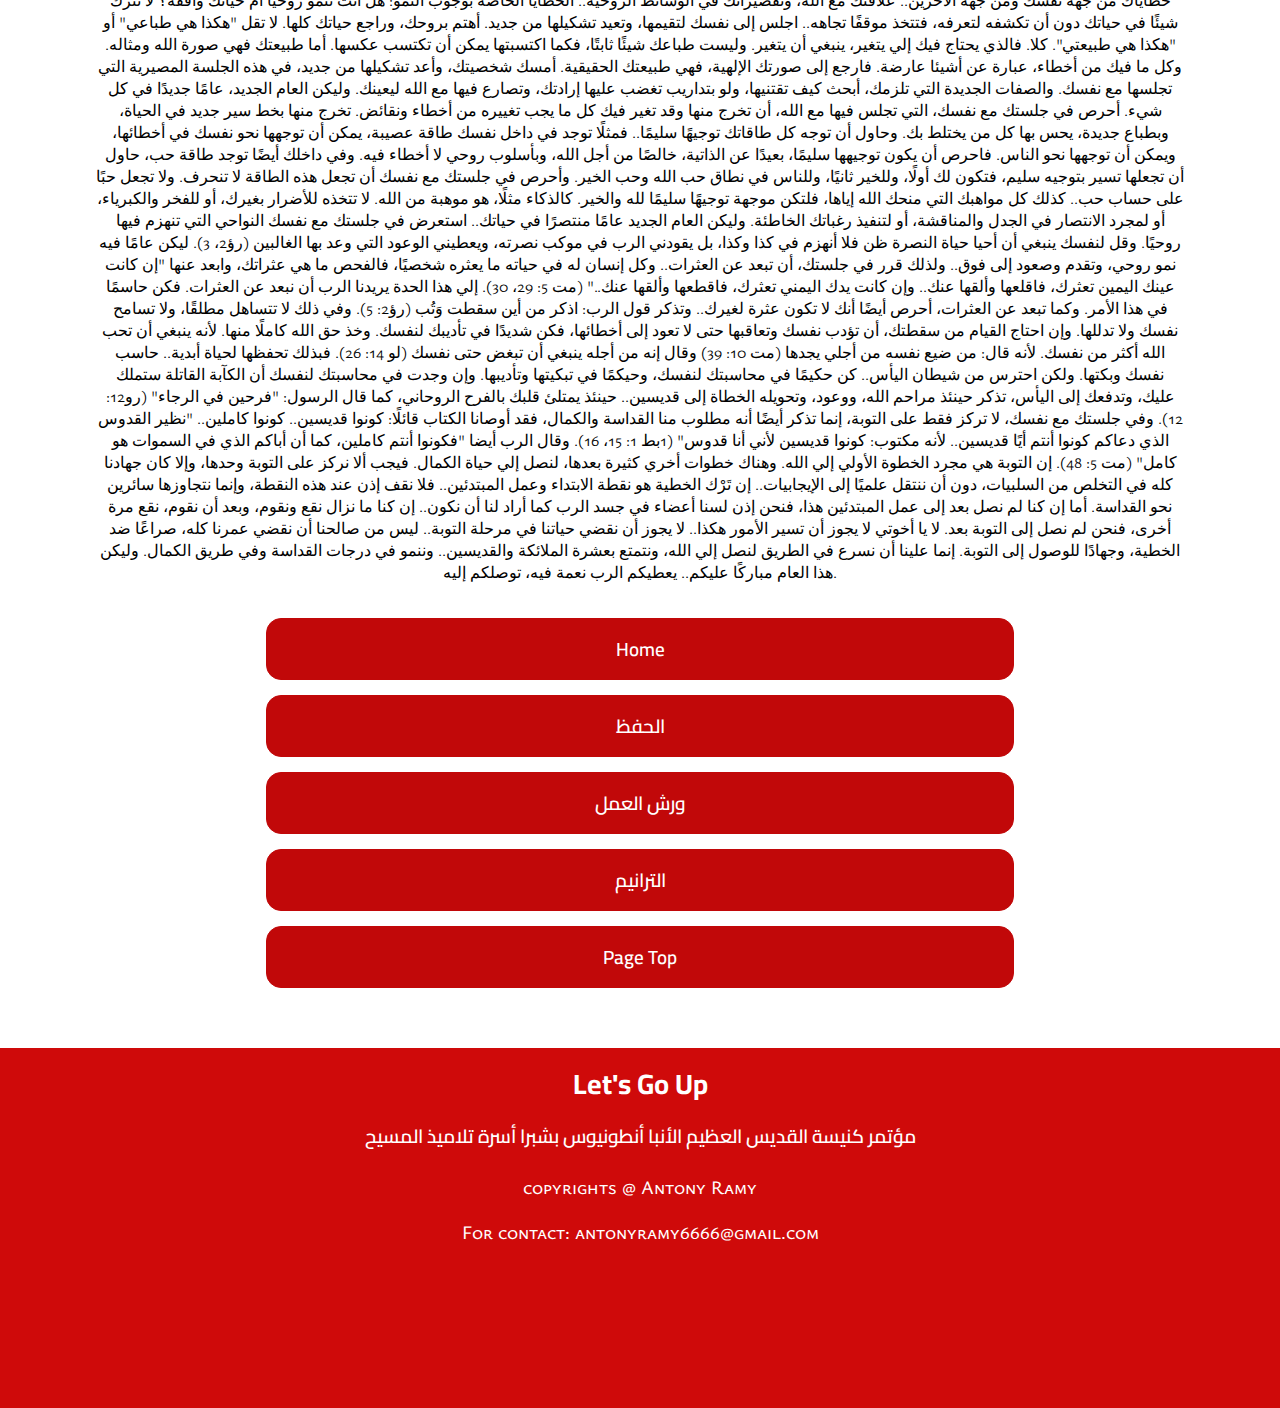
<file: fouthpage.html>
﻿<!DOCTYPE html>
<html>
<head>
    <meta charset="utf-8" />
    <meta name="viewport" content="width=device-width, initial-scale=1.0">
    <link href="style.css" rel="stylesheet" />
    <link rel="stylesheet" href="https://cdnjs.cloudflare.com/ajax/libs/font-awesome/6.4.0/css/all.min.css" integrity="sha512-iecdLmaskl7CVkqkXNQ/ZH/XLlvWZOJyj7Yy7tcenmpD1ypASozpmT/E0iPtmFIB46ZmdtAc9eNBvH0H/ZpiBw==" crossorigin="anonymous" referrerpolicy="no-referrer" />
    <title>ThirdPage</title>
</head>
<body>
    <section class="header">

        <nav class="nav">
            <h1 class="M2tamr-title">Let's Go Up</h1>
            <div class="nav-links" id="navlinks">

                <ul>
                    <li><a href="fourthpage.html">ورش العمل</a></li>
                    <li><a href="thirdpage.html">الخلوة</a></li>
                    <li><a href="secondpage.html">الترانيم</a></li>
                </ul>
            </div>

        </nav>
        <p class="logo-page2">اهْتَمُّوا بِمَا فَوْقُ لاَ بِمَا عَلَى الأَرْضِ كو 3: 2</p>
        <div class="text-box" id="#top">

            <a href="index.html" class="hero-btn">Home</a>
            <a href="#HollyBible-box1" class="hero-btn">محاسبة النفس</a>
            <a href="#end" class="hero-btn">Page End</a>


        </div>
    </section>

    <section class="tranym">
        <div class="HollyBible-box1" id="HollyBible-box1">
            <h2 class="Arabic-tranym-title">كتاب كيف نبدأ عامًا جديدًا - البابا شنودة الثالث</h2>
            <h2 class="second-title-text " id="part1">محاسبة النفس</h2>
            <p class="tranym-text-Third">
                <h3>باسم الآب والابن والروح القدس - إله واحد آمين</h3>

                نحن الآن في آخر العام، ونريد أن نبدأ عامًا جديدًا.
                ما تزال أمامنا بضعة أيام، نريد أن نختم بها عامنا هذا، الذي إن لم نكن قد جعلنا سيرته صالحة، فعلي الأقل: ليتنا ننتهي من هذا العام بنهاية صالحة.
                فكيف إذن ننهي عامنا هذا ونبدأ آخر؟
                يحتاج كل منا إلى جلسة هادئة مع نفسه.
                ما أكثر ما ينشغل الناس بحفلات رأس السنة وبرامجها والإعداد لها، بحيث يكونون في مشغولية وزحام، وفي لقاءات واهتمامات، لا تعطيهم فرصة على الإطلاق للجلوس مع أنفسهم. وربما في هذه البرامج يسمعون محاضرات عن أهمية الجلوس مع النفس، دون أن يكون لهم وقت للجلوس مع النفس. أما أنتم فليتكم تجدون وقتًا أو ترتبون وقتًا، في خلوة وهدوء، تنفردون فيه بأنفسكم.
                تفتشون هذه النفس، وتفحصونها، هي وظروفها كلها.
                تكون جلسة حساب، وربما جلسة عتاب، أو جلسة عقاب..
                وتكون جلسة تخطيط للمستقبل، تفكير فيما يجب أن تكونوا عليه في العام المقبل، في جو من الصلاة، وعرض الأمر علي الله، لكي تأخذوا منه معونة وإرشادًا.. جلسة يناقش فيها الإنسان كل علاقاته، سواء مع نفسه أو مع الآخرين أو مع الله، بكل صراحة ووضوح.

                ويحاول أن يخرج من كل هذا بخطة جديدة للعام الجديد.
                خطة عمل، أو خطة عملية، ومنهج حياة.. كما حدث للابن الضال: إذ جلس إلى نفسه، وفحص حالته، وخرج بقرار حاسم لما ينبغي عليه أن يعمله.
                أقول هذا، لأن كثيرًا من الناس يعيشون في دوامة، لا يعرفون فيها كيف يسيرون أو إلى أين يسيرون يسلمهم الأمس إلى اليوم، ويسلمهم اليوم إلى غد، وهم في متاهة الأمس واليوم والغد، لا يعرفون إجابة من يقول لهم: إلى أين؟
                أناس يعيشون في غيبوبة عن روحياتهم وأبديتهم.
                وخط سيرهم ليس واضحًا أمامهم. وربما يهتمون بتفاصيل كثيرة ودقيقة. وكلن الهدف تائه من أمامهم. والخيوط التي تشدهم إلى واقعهم هي خيوط قوية، كأنها سلاسل لا ينفكون منها لذلك هم في حاجة إلى جلسة هادئة مع النفس، يفحصون فيها كل شيء، بكل صراحة، ويصلون إلى حل.
                إني أعجب من أشخاص يأخذون عطلات من أعمالهم لأسباب كثيرة، وربما لزيارة أو مقابلة أو لسفر أو رحلة، أو لمجرد الراحة أو الترفيه عن النفس.. بينما لم أسمع عن أحد أنه أخذ عطلة من عمله، لكي يجلس مع نفسه ويفحصها.. ولكي يحاسبها على عام طويل: ماذا فعلت فيه مما يرضي الله، وماذا فعلت مما يغضبه؟
                إن بداية عام هي مناسبة هامة لمحاسبة النفس.
                كثيرون من الروحيين يحاسبون أنفسهم في مناسبات معينة: قبل الاعتراف والتناول مثلًا، أو في نهاية كل يوم، أو بعد عمل معين يحتاج إلى فحص من الضمير. أما جلسة الإنسان في نهاية العام، فهي حساب إجمالي أو حساب عام، يتناول فيه الحياة كلها.



                ربما يفحص الخطايا المتكررة والمسيطرة في حياته.
                الخطايا التي تكاد تكون عنصرًا ثابتًا في اعترافاته، ونقطة ضعف مستمرة في حياته. ويفحص ما هي أسبابها ودوافعها، وكيف يمكن أن يتخلص من هذه الأسباب، وكيف يحيا بلا عثرة. إن الله عليه العمل الأكبر في تخليصه، ولكن لا شك أن هناك عملًا من جانبه كإنسان لابد يعمله، ليكون في شركة مع الله.
                وقد يفحص الإنسان صفاته الشخصية التي يتميز بها.
                وماذا ينبغي من هذه الصفات أو يستبدل بغيره؟ وهل تحولت بعض الخطايا إلى هادات له، أو إلى طباع أو صفات ثابتة.. كإنسان مثلًا، أصبحت في صفاته حساسية زائدة نحو كرامته، فهو يغضب بسرعة لأي سبب يحس أنه يمس هذه الكرامة.. وصار هذا فيه، أو صفة ثابتة.. وهو محتاج أن يغير هذا الطبع، ويتخلص من هذه الحساسية، ويصير واسع لطيفًا ومحتملًا.. هنا يفحص الصفة كلها مجرد عارضة من قصص غضبه..
                ليت جلستك مع نفسك تكون مرآة روحية لك..
                تعطيك صورة عن نفسك، صورة طبيعية تمامًا بغير رتوش، بغير دفاعا بغير تبرير، بغير مجاملة للذات، بغير تدليل للذات.
                إنك قد تتأثر إذا كشفك إنسان وأظهر لك حقيقتك، التي قد يجرحك معرفة الناس لها. ولكن لا تكون في مثل هذا التأثر، إذا ما كشفت نفسك بنفسك، لكي تعرفها فتصلحها. ولكي تكشف أمراضها فتعالجها. لذلك فلتكن جلستك مع نفسك، مثل أشعة تعطي صورة حقيقة للداخل، وتكشف ما يوجد فيه.





                لتكن جلستك مع نفسك، جلسة ضمير نزيه..
                أو جلسة قاض عادل، يحكم بالحق، جلسة صريحة، حاسمة، وحازمة. وحاسب نفسك في صراحة، على كل شيء: خطايا الفكر خطايا القلب والرغبات والمشاعر، خطايا اللسان، خطايا الجسد، خطاياك من جهة نفسك ومن جهة الآخرين.. علاقتك مع الله، وتقصيراتك في الوسائط الروحية.. الخطايا الخاصة بوجوب النمو: هل أنت تنمو روحيًا أم حياتك واقفة؟ لا تترك شيئًا في حياتك دون أن تكشفه لتعرفه، فتتخذ موقفًا تجاهه..
                اجلس إلى نفسك لتقيمها، وتعيد تشكيلها من جديد.
                أهتم بروحك، وراجع حياتك كلها. لا تقل "هكذا هي طباعي" أو "هكذا هي طبيعتي". كلا. فالذي يحتاج فيك إلي يتغير، ينبغي أن يتغير. وليست طباعك شيئًا ثابتًا، فكما اكتسبتها يمكن أن تكتسب عكسها. أما طبيعتك فهي صورة الله ومثاله. وكل ما فيك من أخطاء، عبارة عن أشيئا عارضة. فارجع إلى صورتك الإلهية، فهي طبيعتك الحقيقية.
                أمسك شخصيتك، وأعد تشكيلها من جديد، في هذه الجلسة المصيرية التي تجلسها مع نفسك. والصفات الجديدة التي تلزمك، أبحث كيف تقتنيها، ولو بتداريب تغضب عليها إرادتك، وتصارع فيها مع الله ليعينك.
                وليكن العام الجديد، عامًا جديدًا في كل شيء.
                أحرص في جلستك مع نفسك، التي تجلس فيها مع الله، أن تخرج منها وقد تغير فيك كل ما يجب تغييره من أخطاء ونقائض. تخرج منها بخط سير جديد في الحياة، وبطباع جديدة، يحس بها كل من يختلط بك.
                وحاول أن توجه كل طاقاتك توجيهًا سليمًا..
                فمثلًا توجد في داخل نفسك طاقة عصيبة، يمكن أن توجهها نحو نفسك في أخطائها، ويمكن أن توجهها نحو الناس. فاحرص أن يكون توجيهها سليمًا، بعيدًا عن الذاتية، خالصًا من أجل الله، وبأسلوب روحي لا أخطاء فيه.
                وفي داخلك أيضًا توجد طاقة حب، حاول أن تجعلها تسير بتوجيه سليم، فتكون لك أولًا، وللخير ثانيًا، وللناس في نطاق حب الله وحب الخير. وأحرص في جلستك مع نفسك أن تجعل هذه الطاقة لا تنحرف. ولا تجعل حبًا على حساب حب..
                كذلك كل مواهبك التي منحك الله إياها، فلتكن موجهة توجيهًا سليمًا لله والخير. كالذكاء مثلًا، هو موهبة من الله. لا تتخذه للأضرار بغيرك، أو للفخر والكبرياء، أو لمجرد الانتصار في الجدل والمناقشة، أو لتنفيذ رغباتك الخاطئة.
                وليكن العام الجديد عامًا منتصرًا في حياتك..
                استعرض في جلستك مع نفسك النواحي التي تنهزم فيها روحيًا. وقل لنفسك ينبغي أن أحيا حياة النصرة ظن فلا أنهزم في كذا وكذا، بل يقودني الرب في موكب نصرته، ويعطيني الوعود التي وعد بها الغالبين (رؤ2، 3).
                ليكن عامًا فيه نمو روحي، وتقدم وصعود إلى فوق..
                ولذلك قرر في جلستك، أن تبعد عن العثرات..
                وكل إنسان له في حياته ما يعثره شخصيًا، فالفحص ما هي عثراتك، وابعد عنها "إن كانت عينك اليمين تعثرك، فاقلعها وألقها عنك.. وإن كانت يدك اليمني تعثرك، فاقطعها وألقها عنك.." (مت 5: 29، 30). إلي هذا الحدة يريدنا الرب أن نبعد عن العثرات. فكن حاسمًا في هذا الأمر. وكما تبعد عن العثرات، أحرص أيضًا أنك لا تكون عثرة لغيرك.. وتذكر قول الرب:
                اذكر من أين سقطت وَتُب (رؤ2: 5).
                وفي ذلك لا تتساهل مطلقًا، ولا تسامح نفسك ولا تدللها. وإن احتاج القيام من سقطتك، أن تؤدب نفسك وتعاقبها حتى لا تعود إلى أخطائها، فكن شديدًا في تأديبك لنفسك. وخذ حق الله كاملًا منها. لأنه ينبغي أن تحب الله أكثر من نفسك. لأنه قال: من ضيع نفسه من أجلي يجدها (مت 10: 39) وقال إنه من أجله ينبغي أن تبغض حتى نفسك (لو 14: 26). فبذلك تحفظها لحياة أبدية..
                حاسب نفسك وبكتها. ولكن احترس من شيطان اليأس..
                كن حكيمًا في محاسبتك لنفسك، وحيكمًا في تبكيتها وتأديبها. وإن وجدت في محاسبتك لنفسك أن الكآبة القاتلة ستملك عليك، وتدفعك إلى اليأس، تذكر حينئذ مراحم الله، ووعود، وتحويله الخطاة إلى قديسين.. حينئذ يمتلئ قلبك بالفرح الروحاني، كما قال الرسول: "فرحين في الرجاء" (رو12: 12).
                وفي جلستك مع نفسك، لا تركز فقط على التوبة، إنما تذكر أيضًا أنه مطلوب منا القداسة والكمال، فقد أوصانا الكتاب قائلًا:
                كونوا قديسين.. كونوا كاملين..
                "نظير القدوس الذي دعاكم كونوا أنتم أيًا قديسين.. لأنه مكتوب: كونوا قديسين لأني أنا قدوس" (1بط 1: 15، 16). وقال الرب أيضا "فكونوا أنتم كاملين، كما أن أباكم الذي في السموات هو كامل" (مت 5: 48). إن التوبة هي مجرد الخطوة الأولي إلي الله. وهناك خطوات أخري كثيرة بعدها، لنصل إلي حياة الكمال. فيجب ألا نركز على التوبة وحدها، وإلا كان جهادنا كله في التخلص من السلبيات، دون أن ننتقل علميًا إلى الإيجابيات..
                إن تَرْك الخطية هو نقطة الابتداء وعمل المبتدئين..
                فلا نقف إذن عند هذه النقطة، وإنما نتجاوزها سائرين نحو القداسة. أما إن كنا لم نصل بعد إلى عمل المبتدئين هذا، فنحن إذن لسنا أعضاء في جسد الرب كما أراد لنا أن نكون.. إن كنا ما نزال نقع ونقوم، وبعد أن نقوم، نقع مرة أخرى، فنحن لم نصل إلى التوبة بعد. لا يا أخوتي لا يجوز أن تسير الأمور هكذا..
                لا يجوز أن نقضي حياتنا في مرحلة التوبة..
                ليس من صالحنا أن نقضي عمرنا كله، صراعًا ضد الخطية، وجهادًا للوصول إلى التوبة. إنما علينا أن نسرع في الطريق لنصل إلي الله، ونتمتع بعشرة الملائكة والقديسين.. وننمو في درجات القداسة وفي طريق الكمال.
                وليكن هذا العام مباركًا عليكم.. يعطيكم الرب نعمة فيه، توصلكم إليه.
            </p>


        </div>

        
    </section>
    <section class="HollyBible-box4" id="end">
        <div class="HollyBible-links">
            <a href="index.html" class="hero-btn">Home</a>
            <a href="thirdpage.html" class="hero-btn">الحفظ</a>
            <a href="fifthpage.html" class="hero-btn">ورش العمل</a>
            <a href="secondpage.html" class="hero-btn">الترانيم</a>
            <a href="#top" class="hero-btn">Page Top</a>
        </div>
    </section>
    <!--The footer of the website here-->
    <footer>
        <div class="website-end">
            <h2 class="Arabic-tranym-title2">Let's Go Up</h2>
            <p class="Arabic-footer">مؤتمر كنيسة القديس العظيم الأنبا أنطونيوس بشبرا أسرة تلاميذ المسيح</p>
            <p class="footer-title">copyrights @ <span>Antony Ramy</span></p>
            <p class="footer-title">For contact: antonyramy6666@gmail.com</p>
        </div>
    </footer>

</body>
</html>
</file>
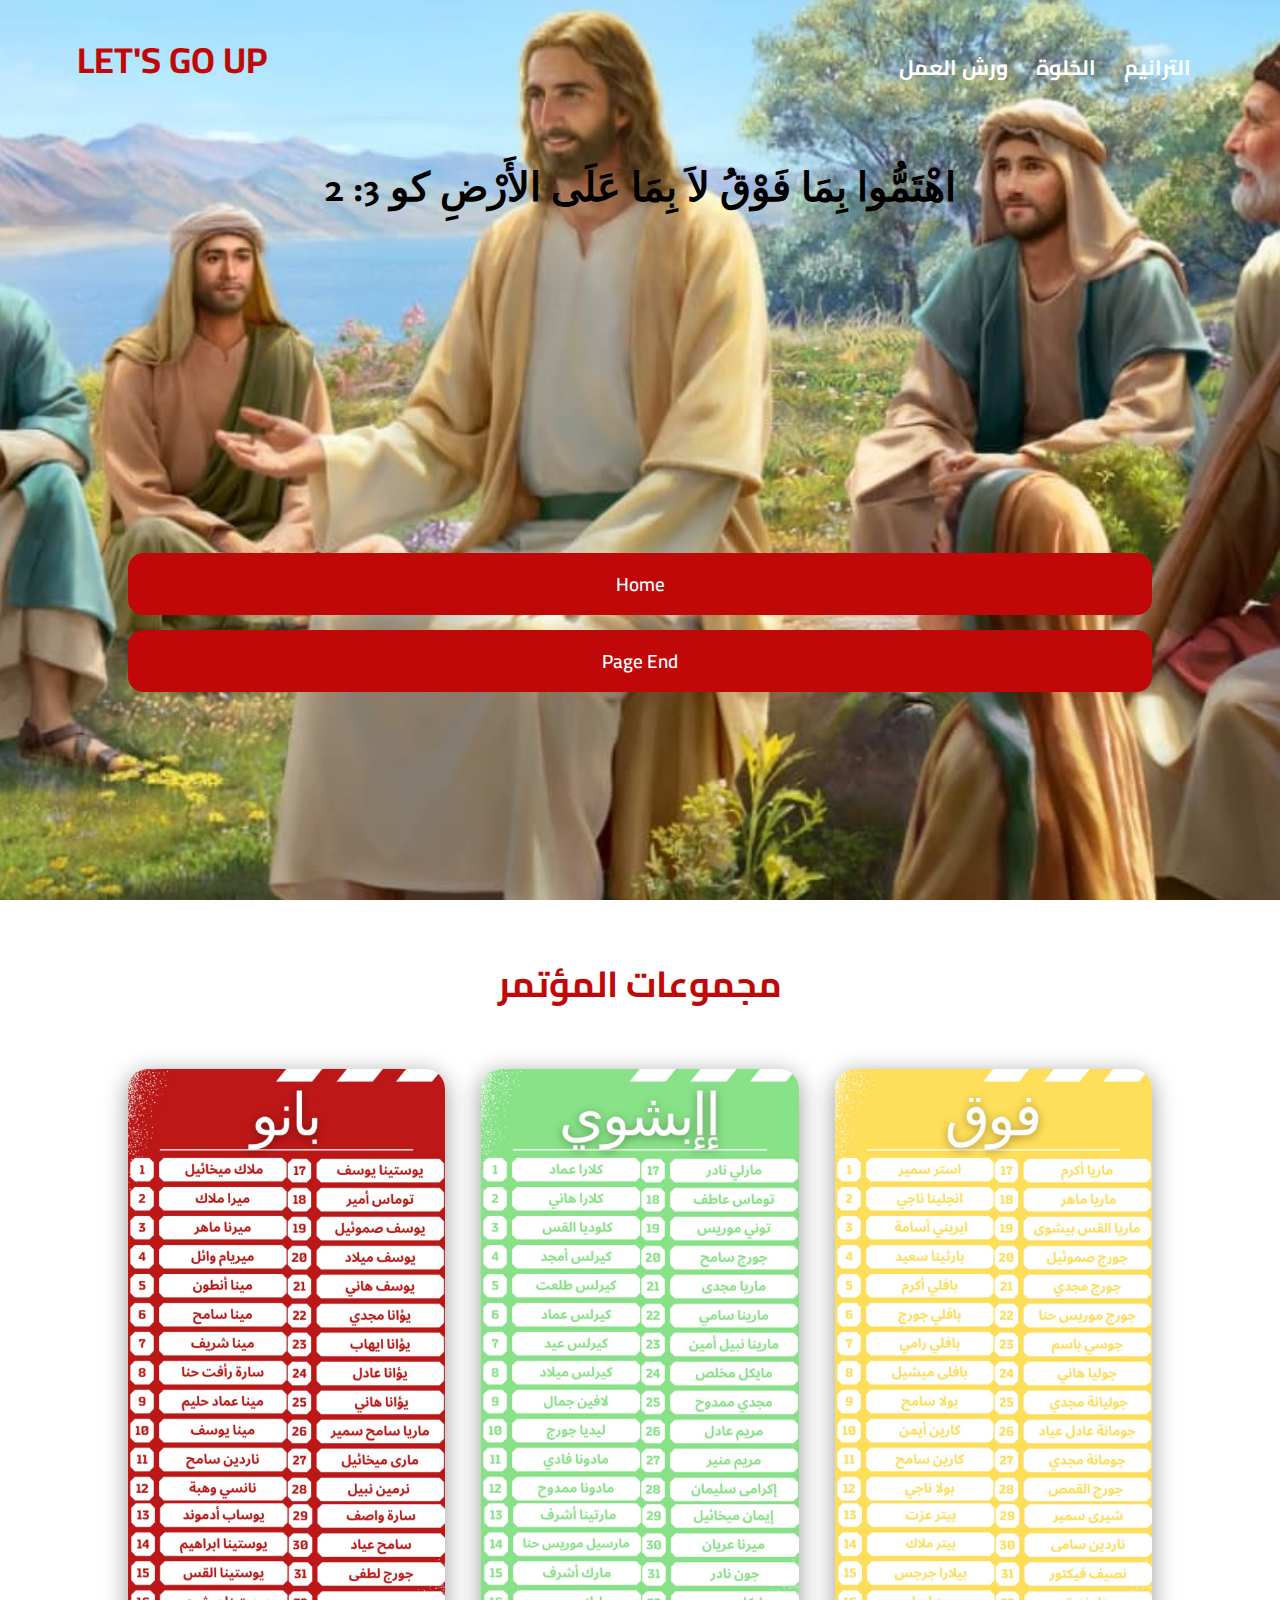
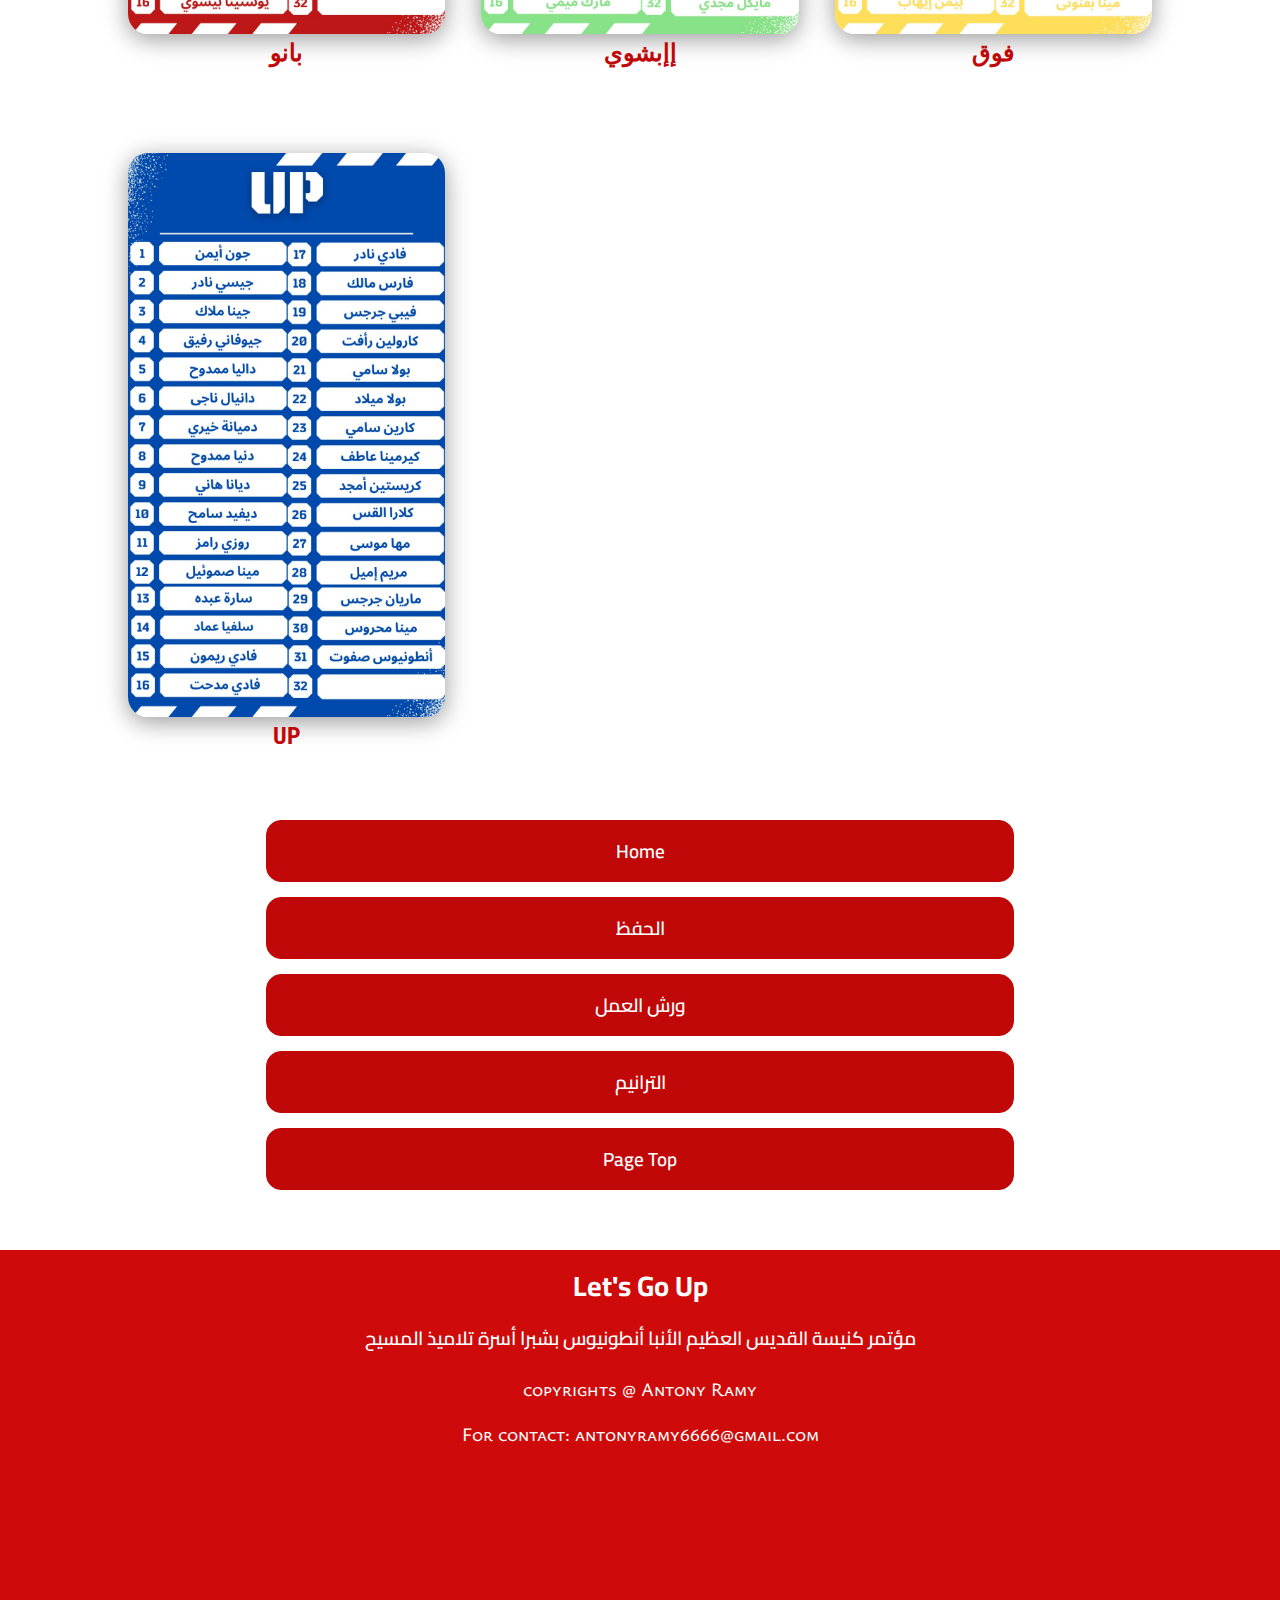
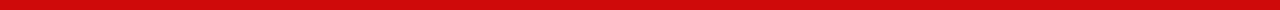
<file: pagesix.html>
﻿<!DOCTYPE html>
<html>
<head>
    <meta charset="utf-8" />
    <meta name="viewport" content="width=device-width, initial-scale=1.0">
    <link href="style.css" rel="stylesheet" />
    <link rel="stylesheet" href="https://cdnjs.cloudflare.com/ajax/libs/font-awesome/6.4.0/css/all.min.css" integrity="sha512-iecdLmaskl7CVkqkXNQ/ZH/XLlvWZOJyj7Yy7tcenmpD1ypASozpmT/E0iPtmFIB46ZmdtAc9eNBvH0H/ZpiBw==" crossorigin="anonymous" referrerpolicy="no-referrer" />
    <title>sixthpage</title>
</head>
<body>
    <section class="header">

        <nav class="nav">
            <h1 class="M2tamr-title">Let's Go Up</h1>
            <div class="nav-links" id="navlinks">

                <ul>
                    <li><a href="fourthpage.html">ورش العمل</a></li>
                    <li><a href="thirdpage.html">الخلوة</a></li>
                    <li><a href="secondpage.html">الترانيم</a></li>
                </ul>
            </div>

        </nav>
        <p class="logo-page2">اهْتَمُّوا بِمَا فَوْقُ لاَ بِمَا عَلَى الأَرْضِ كو 3: 2</p>
        <div class="text-box" id="#top">

            <a href="index.html" class="hero-btn">Home</a>
            <a href="#end" class="hero-btn">Page End</a>


        </div>
    </section>

    <section class="Facilities">
        <h2 class="M2tamr-title">مجموعات المؤتمر</h2>
        <div class="course-row">
            <div class="Facilities-column">
                <img src="images/group1.jpeg" />
                <h3>بانو</h3>
            </div>

            <div class="Facilities-column">
                <img src="images/group2.jpeg" />
                <h3>إإبشوي</h3>
            </div>

            <div class="Facilities-column">
                <img src="images/group3.jpeg" />
                <h3>فوق</h3>

            </div>


        </div>
        <div class="course-row">
            <div class="Facilities-column">
                <img src="images/group4.jpeg" />
                <h3>UP</h3>
            </div>

            

        </div>

        

    </section>

    <section class="HollyBible-box4" id="end">
        <div class="HollyBible-links">
            <a href="index.html" class="hero-btn">Home</a>
            <a href="thirdpage.html" class="hero-btn">الحفظ</a>
            <a href="fifthpage.html" class="hero-btn">ورش العمل</a>
            <a href="secondpage.html" class="hero-btn">الترانيم</a>
            <a href="#top" class="hero-btn">Page Top</a>
        </div>
    </section>
    <!--The footer of the website here-->
    <footer>
        <div class="website-end">
            <h2 class="Arabic-tranym-title2">Let's Go Up</h2>
            <p class="Arabic-footer">مؤتمر كنيسة القديس العظيم الأنبا أنطونيوس بشبرا أسرة تلاميذ المسيح</p>
            <p class="footer-title">copyrights @ <span>Antony Ramy</span></p>
            <p class="footer-title">For contact: antonyramy6666@gmail.com</p>
        </div>
    </footer>
</body>
</html>
</file>
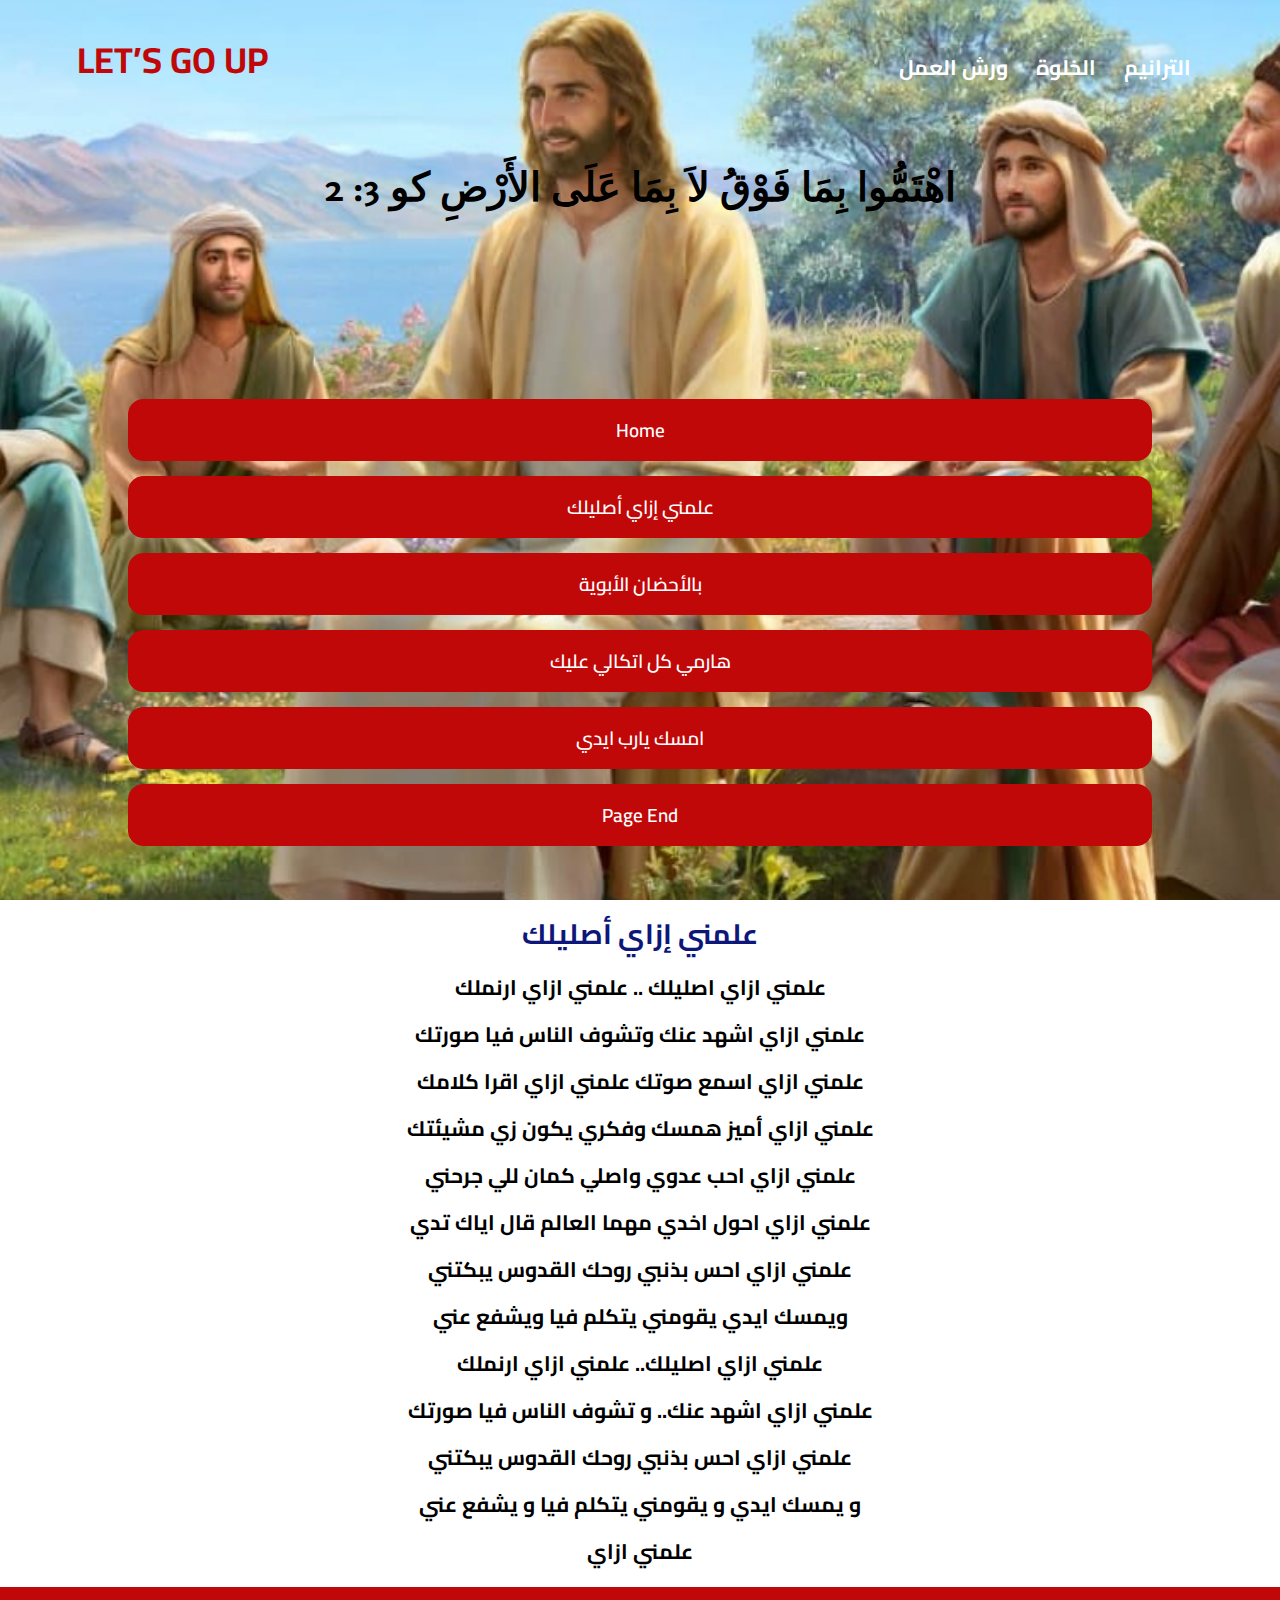
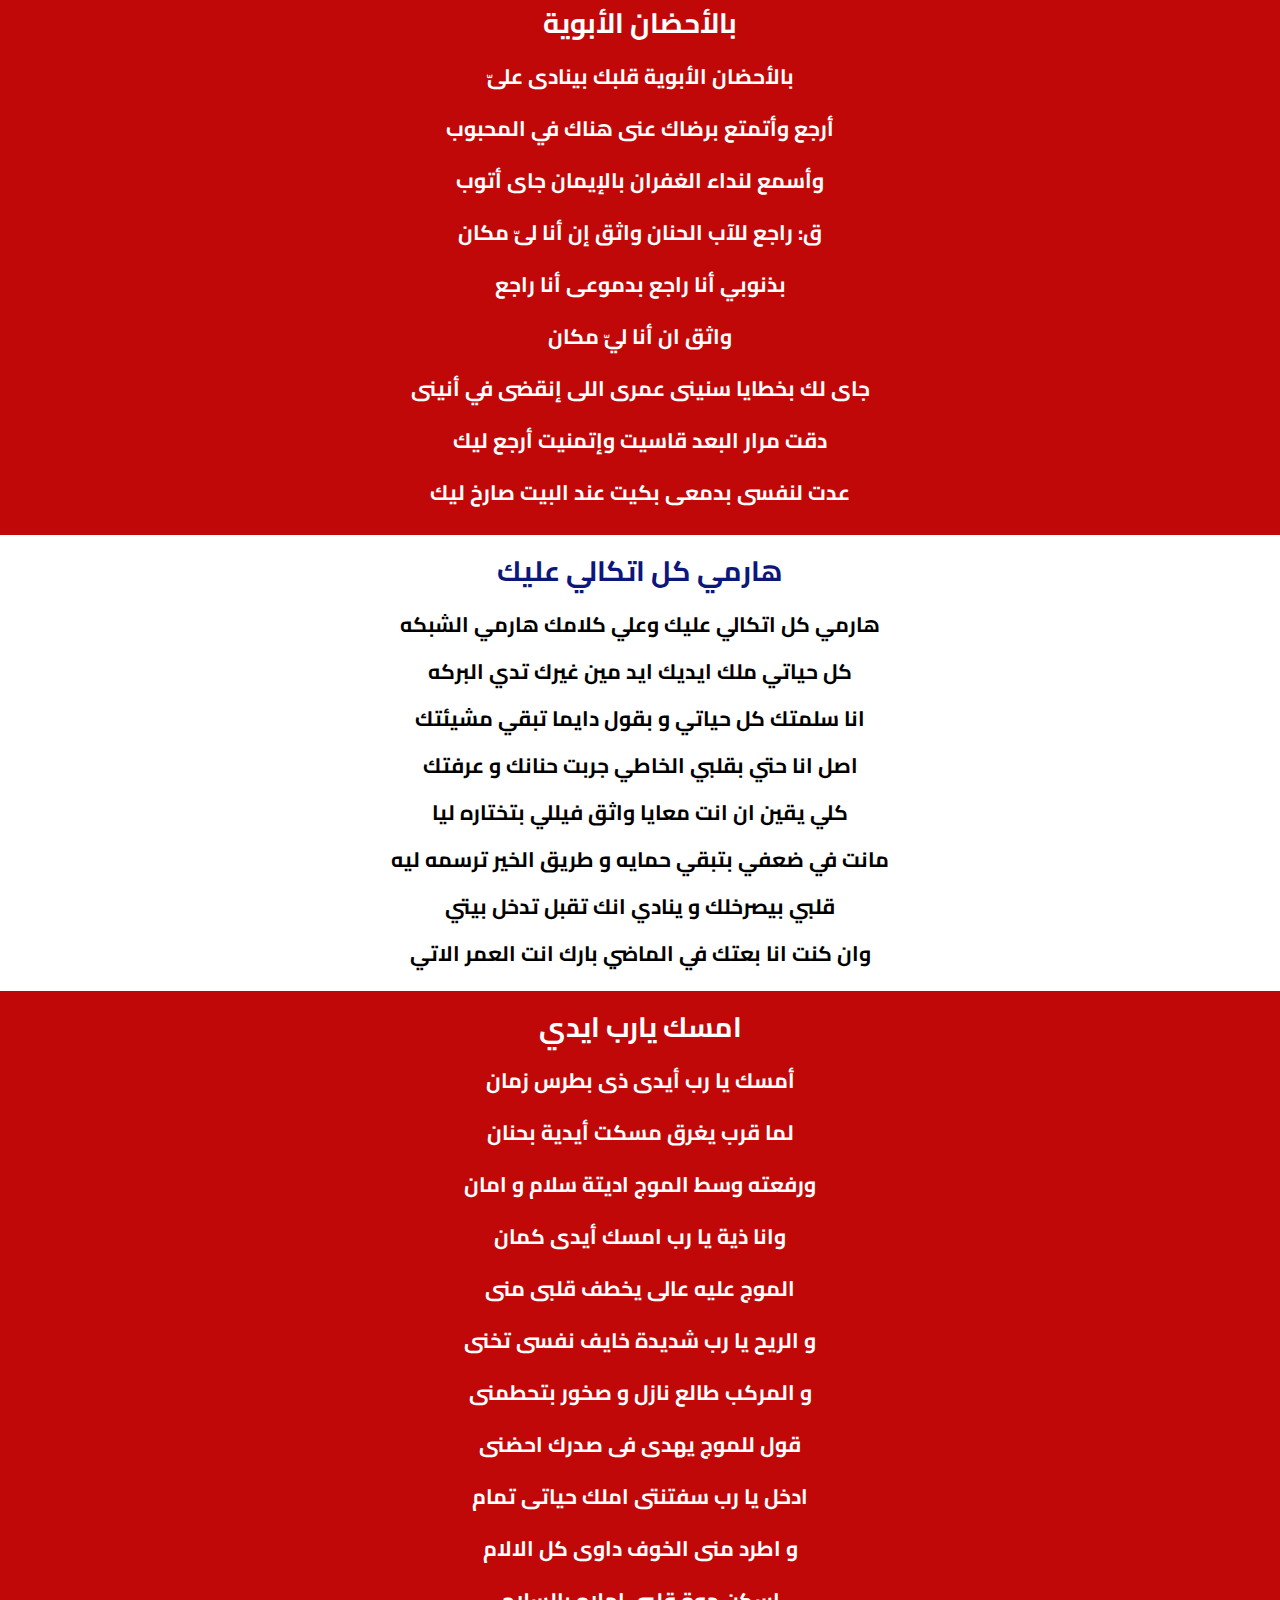
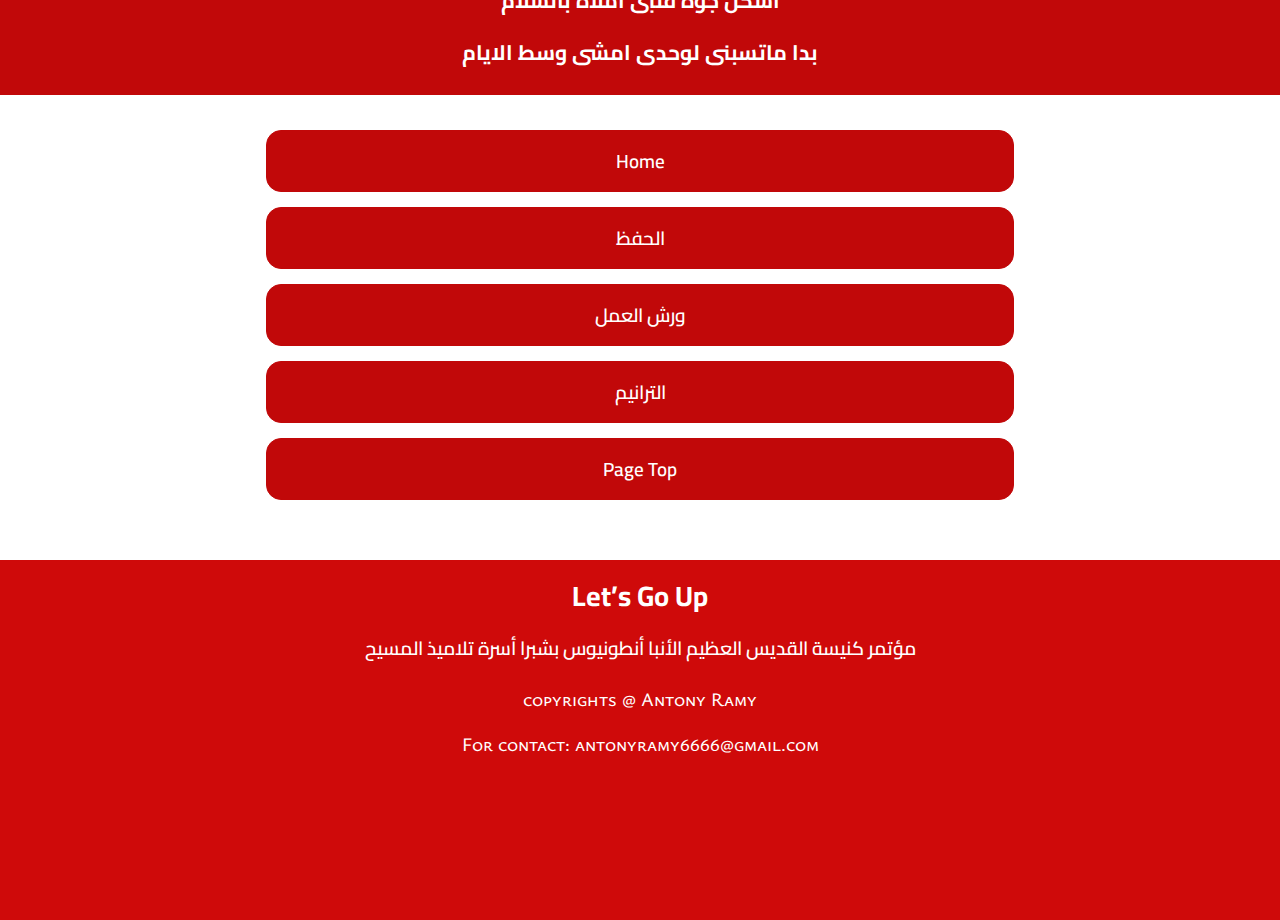
<file: secondpage.html>
﻿<!DOCTYPE html>
<html>
<head>
    <meta charset="utf-8" />
    <meta name="viewport" content="width=device-width, initial-scale=1.0">
    <link href="style.css" rel="stylesheet" />
    <link rel="stylesheet" href="https://cdnjs.cloudflare.com/ajax/libs/font-awesome/6.4.0/css/all.min.css" integrity="sha512-iecdLmaskl7CVkqkXNQ/ZH/XLlvWZOJyj7Yy7tcenmpD1ypASozpmT/E0iPtmFIB46ZmdtAc9eNBvH0H/ZpiBw==" crossorigin="anonymous" referrerpolicy="no-referrer" />
    <title>SecondPage</title>
</head>
<body>
    <section class="header">

        <nav class="nav">
            <h1 class="M2tamr-title">Let’s Go Up</h1>
            <div class="nav-links" id="navlinks">

                <ul>
                    <li><a href="fourthpage.html">ورش العمل</a></li>
                    <li><a href="thirdpage.html">الخلوة</a></li>
                    <li><a href="secondpage.html">الترانيم</a></li>
                </ul>
            </div>

        </nav>
        <p class="logo-page2">اهْتَمُّوا بِمَا فَوْقُ لاَ بِمَا عَلَى الأَرْضِ كو 3: 2</p>
        <div class="text-box" id="#top">
            <a href="index.html" class="hero-btn">Home</a>
            <a href="#part1" class="hero-btn">علمني إزاي أصليلك</a>
            <a href="#part2" class="hero-btn">بالأحضان الأبوية</a>
            <a href="#part3" class="hero-btn">هارمي كل اتكالي عليك</a>
            <a href="#part4" class="hero-btn">امسك يارب ايدي</a>
            <a href="#end" class="hero-btn">Page End</a>
        </div>
    </section>

    <section class="tranym">
        <div class="tranym-box1" id="part1">
            <h2 class="Arabic-tranym-title">علمني إزاي أصليلك</h2>


            <p class="tranym-text">
                علمني ازاي اصليلك .. علمني ازاي ارنملك
            </p>

            <p class="tranym-text">
                علمني ازاي اشهد عنك وتشوف الناس فيا صورتك
            </p>

            <p class="tranym-text">
                علمني ازاي اسمع صوتك علمني ازاي اقرا كلامك
            </p>

            <p class="tranym-text">
                علمني ازاي أميز همسك وفكري يكون زي مشيئتك
            </p>

            <p class="tranym-text">
                علمني ازاي احب عدوي واصلي كمان للي جرحني
            </p>

            <p class="tranym-text">
                علمني ازاي احول اخدي مهما العالم قال اياك تدي
            </p>
            <p class="tranym-text">
                علمني ازاي احس بذنبي روحك القدوس يبكتني
            </p>

            <p class="tranym-text">
                ويمسك ايدي يقومني يتكلم فيا ويشفع عني
            </p>
            <p class="tranym-text">
                علمني ازاي اصليلك.. علمني ازاي ارنملك
            </p>
            <p class="tranym-text">
                علمني ازاي اشهد عنك.. و تشوف الناس فيا صورتك
            </p>
            <p class="tranym-text">
                علمني ازاي احس بذنبي روحك القدوس يبكتني
            </p>
            <p class="tranym-text">
                و يمسك ايدي و يقومني يتكلم فيا و يشفع عني
            </p>

            <p class="tranym-text">
                علمني ازاي
            </p>
        </div>

        <div class="tranym-box2" id="part2">
            <div class="tranym-box2-inside">
                <h2 class="Arabic-tranym-title2">بالأحضان الأبوية</h2>


                <p class="tranym-text-second">
                    بالأحضان الأبوية قلبك بينادى علىّ
                </p>

                <p class="tranym-text-second">
                    أرجع وأتمتع برضاك عنى هناك في المحبوب
                </p>

                <p class="tranym-text-second">
                    وأسمع لنداء الغفران بالإيمان جاى أتوب
                </p>

                <p class="tranym-text-second">
                    ق: راجع للآب الحنان واثق إن أنا لىّ مكان
                </p>

                <p class="tranym-text-second">
                    بذنوبي أنا راجع بدموعى أنا راجع
                </p>

                <p class="tranym-text-second">
                    واثق ان أنا ليّ مكان
                </p>
                <p class="tranym-text-second">
                    جاى لك بخطايا سنينى عمرى اللى إنقضى في أنينى
                </p>

                <p class="tranym-text-second">
                    دقت مرار البعد قاسيت وإتمنيت أرجع ليك
                </p>
                <p class="tranym-text-second">
                    عدت لنفسى بدمعى بكيت عند البيت صارخ  ليك
                </p>     
            </div>
        </div>

        <div class="tranym-box3" id="part3">
            <div class="tranym-box2-inside">
                <h2 class="Arabic-tranym-title">هارمي كل اتكالي عليك</h2>
                <p class="tranym-text">
                    هارمي كل اتكالي عليك وعلي كلامك هارمي الشبكه
                </p>
                <p class="tranym-text">
                    كل حياتي ملك ايديك ايد مين غيرك تدي البركه
                </p>

                <p class="tranym-text">
                    انا سلمتك كل حياتي و بقول دايما تبقي مشيئتك
                </p>
                <p class="tranym-text">
                    اصل انا حتي بقلبي الخاطي جربت حنانك و عرفتك
                </p>
                <p class="tranym-text">
                    كلي يقين ان انت معايا واثق فيللي بتختاره ليا
                </p>
                <p class="tranym-text">
                    مانت في ضعفي بتبقي حمايه و طريق الخير ترسمه ليه
                </p>
                <p class="tranym-text">
                    قلبي بيصرخلك و ينادي انك تقبل تدخل بيتي
                </p>
                <p class="tranym-text">
                    وان كنت انا بعتك في الماضي بارك انت العمر الاتي
                </p>
            </div>
        </div>

        <div class="tranym-box2" id="part4">
            <div class="tranym-box2-inside">
                <h2 class="Arabic-tranym-title2">امسك يارب ايدي</h2>
                <p class="tranym-text-second">
                    أمسك يا رب أيدى ذى بطرس زمان
                </p>
                <p class="tranym-text-second">
                    لما قرب يغرق مسكت أيدية بحنان
                </p>

                <p class="tranym-text-second">
                    ورفعته وسط الموج اديتة سلام و امان
                </p>

                <p class="tranym-text-second">
                    وانا ذية يا رب امسك أيدى كمان
                </p>
                <p class="tranym-text-second">
                    الموج عليه عالى يخطف قلبى منى
                </p>
                <p class="tranym-text-second">
                    و الريح يا رب شديدة خايف نفسى تخنى
                </p>
                <p class="tranym-text-second">
                    و المركب طالع نازل و صخور بتحطمنى
                </p>
                <p class="tranym-text-second">
                    قول للموج يهدى فى صدرك احضنى
                </p>
                <p class="tranym-text-second">
                    ادخل يا رب سفتنتى املك حياتى تمام
                </p>
                <p class="tranym-text-second">
                    و اطرد منى الخوف داوى كل الالام
                </p>
                <p class="tranym-text-second">
                    اسكن جوة قلبى املاه بالسلام
                </p>
                <p class="tranym-text-second">
                    بدا ماتسبنى لوحدى امشى وسط الايام
                </p>
            </div>
        </div>


    </section>


    

    <section class="HollyBible-box4" id="end" >
        <div class="HollyBible-links">
            
            <a href="index.html" class="hero-btn">Home</a>
            <a href="thirdpage.html" class="hero-btn">الحفظ</a>
            <a href="fifthpage.html" class="hero-btn">ورش العمل</a>
            <a href="secondpage.html" class="hero-btn">الترانيم</a>
            <a href="#top" class="hero-btn">Page Top</a>
        </div>
    </section>
    <!-- The footer of the website here -->
    <footer>
        <div class="website-end" >
            <h2 class="Arabic-tranym-title2">Let’s Go Up</h2>
            <p class="Arabic-footer">مؤتمر كنيسة القديس العظيم الأنبا أنطونيوس بشبرا أسرة تلاميذ المسيح</p>
            <p class="footer-title">copyrights @ <span>Antony Ramy</span></p>
            <p class="footer-title">For contact: antonyramy6666@gmail.com</p>
        </div>
    </footer>

</body>
</html>
</file>
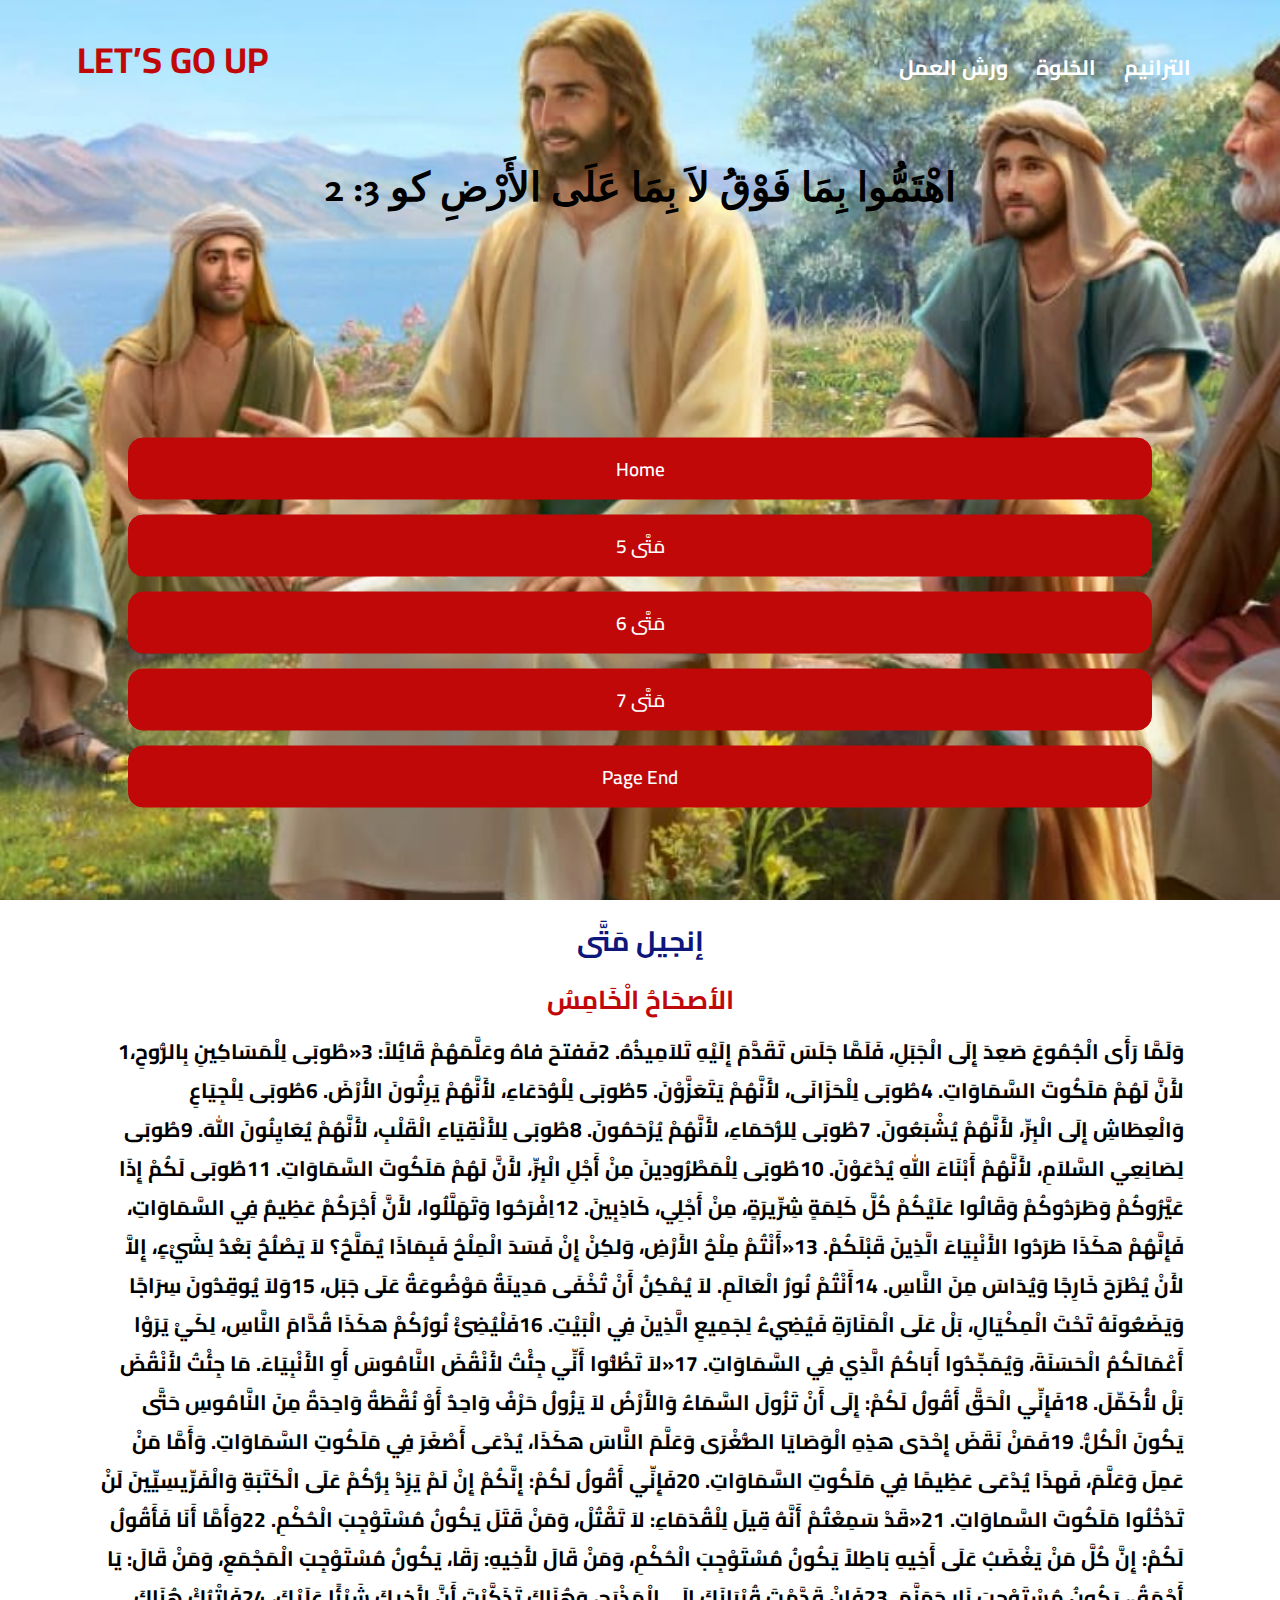
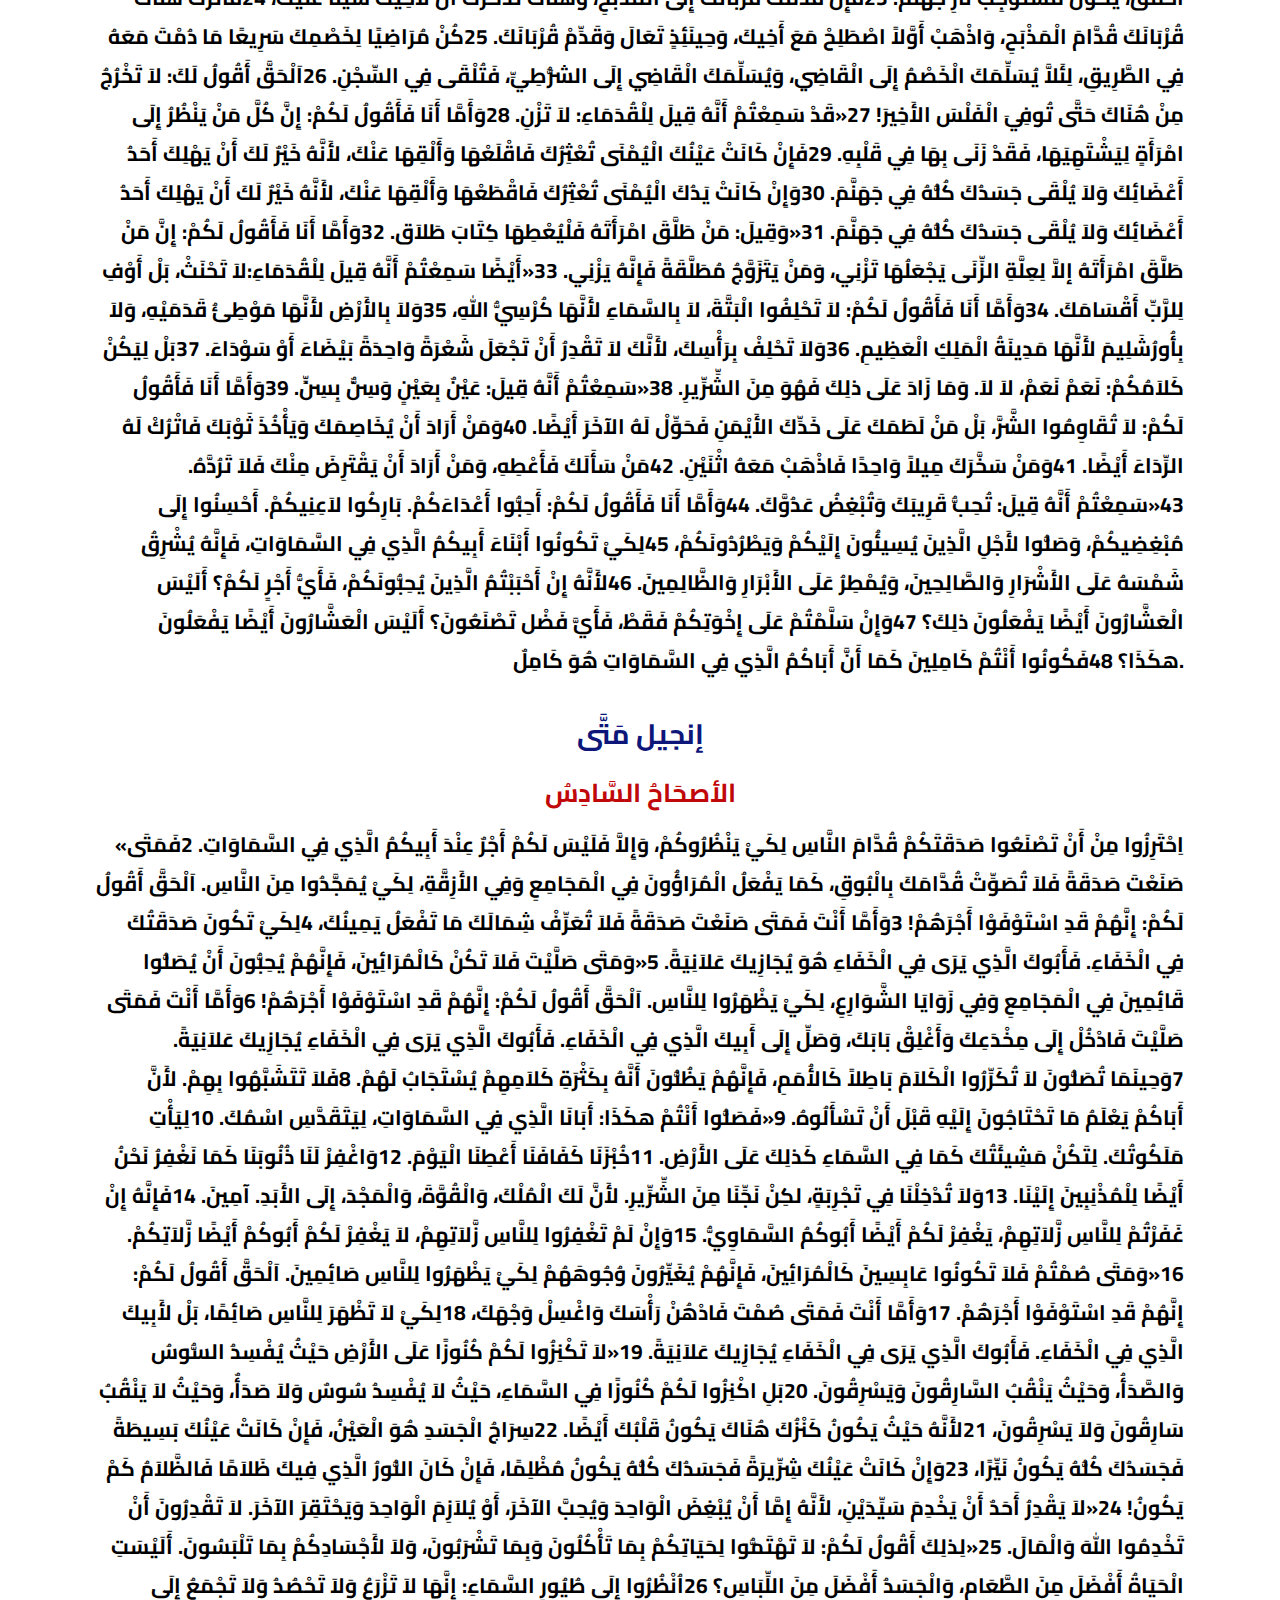
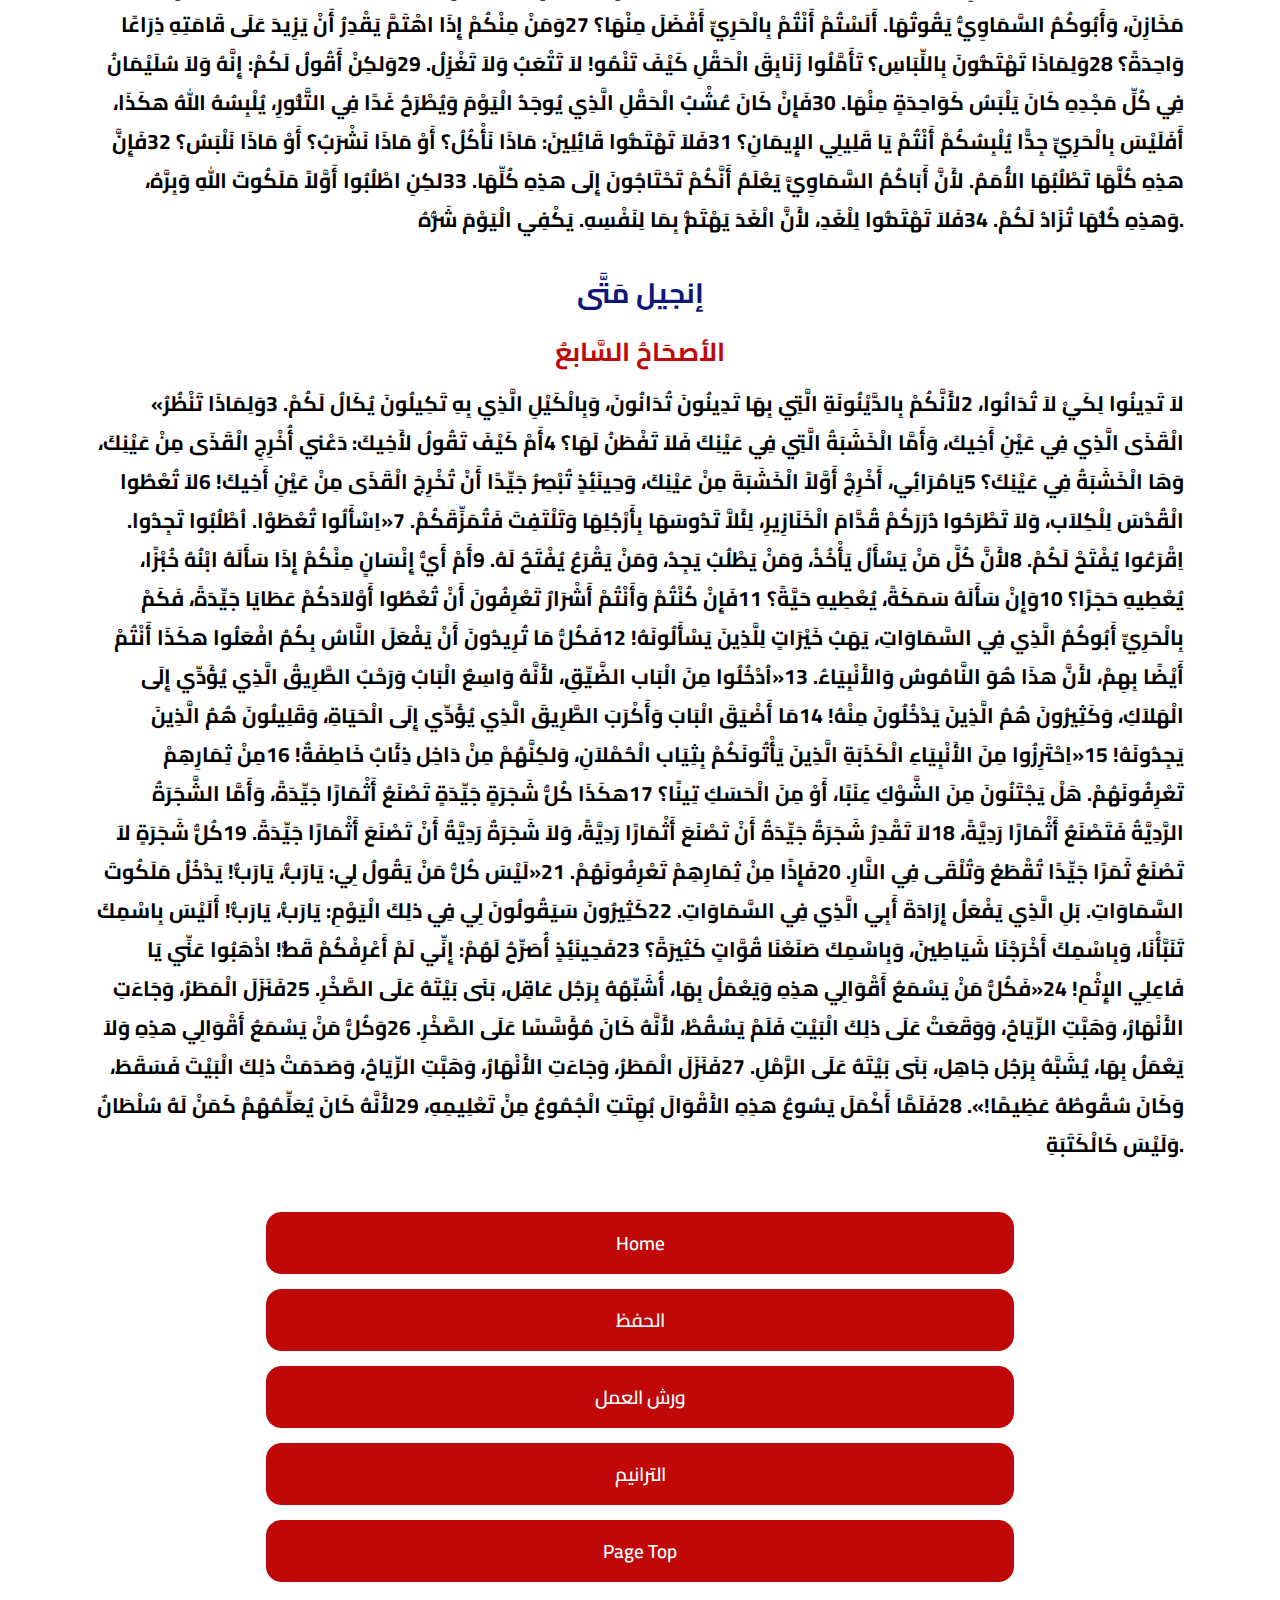
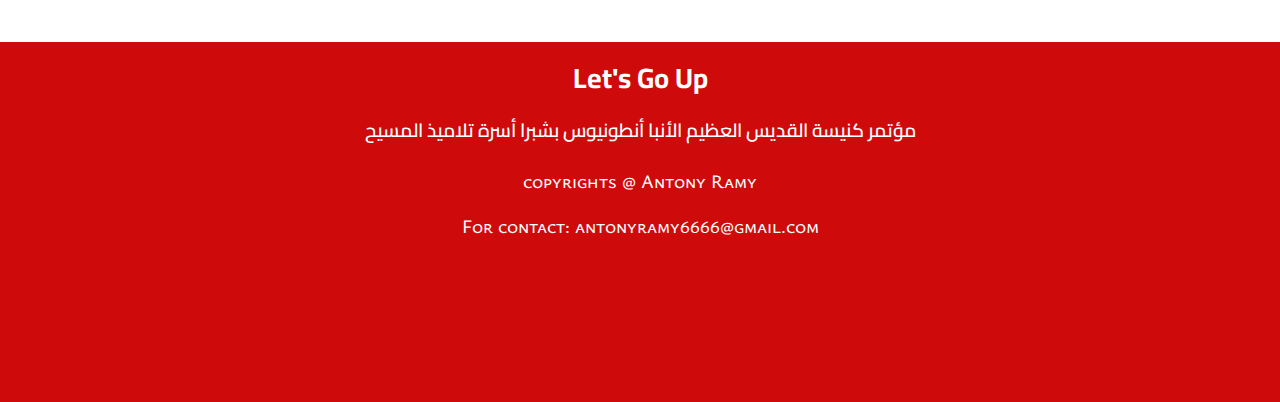
<file: thirdpage.html>
﻿<!DOCTYPE html>
<html>
<head>
    <meta charset="utf-8" />
    <meta name="viewport" content="width=device-width, initial-scale=1.0">
    <link href="style.css" rel="stylesheet" />
    <link rel="stylesheet" href="https://cdnjs.cloudflare.com/ajax/libs/font-awesome/6.4.0/css/all.min.css" integrity="sha512-iecdLmaskl7CVkqkXNQ/ZH/XLlvWZOJyj7Yy7tcenmpD1ypASozpmT/E0iPtmFIB46ZmdtAc9eNBvH0H/ZpiBw==" crossorigin="anonymous" referrerpolicy="no-referrer" />
    <title>ThirdPage</title>
</head>
<body>
    <section class="header">

        <nav class="nav">
            <h1 class="M2tamr-title">Let’s Go Up</h1>
            <div class="nav-links" id="navlinks">

                <ul>
                    <li><a href="fourthpage.html">ورش العمل</a></li>
                    <li><a href="thirdpage.html">الخلوة</a></li>
                    <li><a href="secondpage.html">الترانيم</a></li>
                </ul>
            </div>

        </nav>
        <p class="logo-page2">اهْتَمُّوا بِمَا فَوْقُ لاَ بِمَا عَلَى الأَرْضِ كو 3: 2</p>
        <div class="text-box" id="#top">

            <a href="index.html" class="hero-btn">Home</a>
            <a href="#part1" class="hero-btn">مَتَّى 5</a>
            <a href="#part2" class="hero-btn">مَتَّى 6</a>
            <a href="#part3" class="hero-btn">مَتَّى 7</a>
            <a href="#end" class="hero-btn">Page End</a>


        </div>
    </section>

    <section class="tranym">
        <div class="HollyBible-box1" id="HollyBible-box1">
            <h2 class="Arabic-tranym-title">إنجيل مَتَّى </h2>
            <h2 class="second-title-text " id="part1">الأصحَاحُ الْخَامِسُ</h2>
            <p class="tranym-text-Third">
                1وَلَمَّا رَأَى الْجُمُوعَ صَعِدَ إِلَى الْجَبَلِ، فَلَمَّا جَلَسَ تَقَدَّمَ إِلَيْهِ تَلاَمِيذُهُ. 2فَفتحَ فاهُ وعَلَّمَهُمْ قَائِلاً: 3«طُوبَى لِلْمَسَاكِينِ بِالرُّوحِ، لأَنَّ لَهُمْ مَلَكُوتَ السَّمَاوَاتِ. 4طُوبَى لِلْحَزَانَى، لأَنَّهُمْ يَتَعَزَّوْنَ. 5طُوبَى لِلْوُدَعَاءِ، لأَنَّهُمْ يَرِثُونَ الأَرْضَ. 6طُوبَى لِلْجِيَاعِ وَالْعِطَاشِ إِلَى الْبِرِّ، لأَنَّهُمْ يُشْبَعُونَ. 7طُوبَى لِلرُّحَمَاءِ، لأَنَّهُمْ يُرْحَمُونَ. 8طُوبَى لِلأَنْقِيَاءِ الْقَلْبِ، لأَنَّهُمْ يُعَايِنُونَ اللهَ. 9طُوبَى لِصَانِعِي السَّلاَمِ، لأَنَّهُمْ أَبْنَاءَ اللهِ يُدْعَوْنَ. 10طُوبَى لِلْمَطْرُودِينَ مِنْ أَجْلِ الْبِرِّ، لأَنَّ لَهُمْ مَلَكُوتَ السَّمَاوَاتِ. 11طُوبَى لَكُمْ إِذَا عَيَّرُوكُمْ وَطَرَدُوكُمْ وَقَالُوا عَلَيْكُمْ كُلَّ كَلِمَةٍ شِرِّيرَةٍ، مِنْ أَجْلِي، كَاذِبِينَ. 12اِفْرَحُوا وَتَهَلَّلُوا، لأَنَّ أَجْرَكُمْ عَظِيمٌ فِي السَّمَاوَاتِ، فَإِنَّهُمْ هكَذَا طَرَدُوا الأَنْبِيَاءَ الَّذِينَ قَبْلَكُمْ.
                13«أَنْتُمْ مِلْحُ الأَرْضِ، وَلكِنْ إِنْ فَسَدَ الْمِلْحُ فَبِمَاذَا يُمَلَّحُ؟ لاَ يَصْلُحُ بَعْدُ لِشَيْءٍ، إِلاَّ لأَنْ يُطْرَحَ خَارِجًا وَيُدَاسَ مِنَ النَّاسِ. 14أَنْتُمْ نُورُ الْعَالَمِ. لاَ يُمْكِنُ أَنْ تُخْفَى مَدِينَةٌ مَوْضُوعَةٌ عَلَى جَبَل، 15وَلاَ يُوقِدُونَ سِرَاجًا وَيَضَعُونَهُ تَحْتَ الْمِكْيَالِ، بَلْ عَلَى الْمَنَارَةِ فَيُضِيءُ لِجَمِيعِ الَّذِينَ فِي الْبَيْتِ. 16فَلْيُضِئْ نُورُكُمْ هكَذَا قُدَّامَ النَّاسِ، لِكَيْ يَرَوْا أَعْمَالَكُمُ الْحَسَنَةَ، وَيُمَجِّدُوا أَبَاكُمُ الَّذِي فِي السَّمَاوَاتِ.
                17«لاَ تَظُنُّوا أَنِّي جِئْتُ لأَنْقُضَ النَّامُوسَ أَوِ الأَنْبِيَاءَ. مَا جِئْتُ لأَنْقُضَ بَلْ لأُكَمِّلَ. 18فَإِنِّي الْحَقَّ أَقُولُ لَكُمْ: إِلَى أَنْ تَزُولَ السَّمَاءُ وَالأَرْضُ لاَ يَزُولُ حَرْفٌ وَاحِدٌ أَوْ نُقْطَةٌ وَاحِدَةٌ مِنَ النَّامُوسِ حَتَّى يَكُونَ الْكُلُّ. 19فَمَنْ نَقَضَ إِحْدَى هذِهِ الْوَصَايَا الصُّغْرَى وَعَلَّمَ النَّاسَ هكَذَا، يُدْعَى أَصْغَرَ فِي مَلَكُوتِ السَّمَاوَاتِ. وَأَمَّا مَنْ عَمِلَ وَعَلَّمَ، فَهذَا يُدْعَى عَظِيمًا فِي مَلَكُوتِ السَّمَاوَاتِ. 20فَإِنِّي أَقُولُ لَكُمْ: إِنَّكُمْ إِنْ لَمْ يَزِدْ بِرُّكُمْ عَلَى الْكَتَبَةِ وَالْفَرِّيسِيِّينَ لَنْ تَدْخُلُوا مَلَكُوتَ السَّماوَاتِ.
                21«قَدْ سَمِعْتُمْ أَنَّهُ قِيلَ لِلْقُدَمَاءِ: لاَ تَقْتُلْ، وَمَنْ قَتَلَ يَكُونُ مُسْتَوْجِبَ الْحُكْمِ. 22وَأَمَّا أَنَا فَأَقُولُ لَكُمْ: إِنَّ كُلَّ مَنْ يَغْضَبُ عَلَى أَخِيهِ بَاطِلاً يَكُونُ مُسْتَوْجِبَ الْحُكْمِ، وَمَنْ قَالَ لأَخِيهِ: رَقَا، يَكُونُ مُسْتَوْجِبَ الْمَجْمَعِ، وَمَنْ قَالَ: يَا أَحْمَقُ، يَكُونُ مُسْتَوْجِبَ نَارِ جَهَنَّمَ. 23فَإِنْ قَدَّمْتَ قُرْبَانَكَ إِلَى الْمَذْبَحِ، وَهُنَاكَ تَذَكَّرْتَ أَنَّ لأَخِيكَ شَيْئًا عَلَيْكَ، 24فَاتْرُكْ هُنَاكَ قُرْبَانَكَ قُدَّامَ الْمَذْبَحِ، وَاذْهَبْ أَوَّلاً اصْطَلِحْ مَعَ أَخِيكَ، وَحِينَئِذٍ تَعَالَ وَقَدِّمْ قُرْبَانَكَ. 25كُنْ مُرَاضِيًا لِخَصْمِكَ سَرِيعًا مَا دُمْتَ مَعَهُ فِي الطَّرِيقِ، لِئَلاَّ يُسَلِّمَكَ الْخَصْمُ إِلَى الْقَاضِي، وَيُسَلِّمَكَ الْقَاضِي إِلَى الشُّرَطِيِّ، فَتُلْقَى فِي السِّجْنِ. 26اَلْحَقَّ أَقُولُ لَكَ: لاَ تَخْرُجُ مِنْ هُنَاكَ حَتَّى تُوفِيَ الْفَلْسَ الأَخِيرَ!
                27«قَدْ سَمِعْتُمْ أَنَّهُ قِيلَ لِلْقُدَمَاءِ: لاَ تَزْنِ. 28وَأَمَّا أَنَا فَأَقُولُ لَكُمْ: إِنَّ كُلَّ مَنْ يَنْظُرُ إِلَى امْرَأَةٍ لِيَشْتَهِيَهَا، فَقَدْ زَنَى بِهَا فِي قَلْبِهِ. 29فَإِنْ كَانَتْ عَيْنُكَ الْيُمْنَى تُعْثِرُكَ فَاقْلَعْهَا وَأَلْقِهَا عَنْكَ، لأَنَّهُ خَيْرٌ لَكَ أَنْ يَهْلِكَ أَحَدُ أَعْضَائِكَ وَلاَ يُلْقَى جَسَدُكَ كُلُّهُ فِي جَهَنَّمَ. 30وَإِنْ كَانَتْ يَدُكَ الْيُمْنَى تُعْثِرُكَ فَاقْطَعْهَا وَأَلْقِهَا عَنْكَ، لأَنَّهُ خَيْرٌ لَكَ أَنْ يَهْلِكَ أَحَدُ أَعْضَائِكَ وَلاَ يُلْقَى جَسَدُكَ كُلُّهُ فِي جَهَنَّمَ.
                31«وَقِيلَ: مَنْ طَلَّقَ امْرَأَتَهُ فَلْيُعْطِهَا كِتَابَ طَلاَق. 32وَأَمَّا أَنَا فَأَقُولُ لَكُمْ: إِنَّ مَنْ طَلَّقَ امْرَأَتَهُ إلاَّ لِعِلَّةِ الزِّنَى يَجْعَلُهَا تَزْنِي، وَمَنْ يَتَزَوَّجُ مُطَلَّقَةً فَإِنَّهُ يَزْنِي.
                33«أَيْضًا سَمِعْتُمْ أَنَّهُ قِيلَ لِلْقُدَمَاءِ:لاَ تَحْنَثْ، بَلْ أَوْفِ لِلرَّبِّ أَقْسَامَكَ. 34وَأَمَّا أَنَا فَأَقُولُ لَكُمْ: لاَ تَحْلِفُوا الْبَتَّةَ، لاَ بِالسَّمَاءِ لأَنَّهَا كُرْسِيُّ اللهِ، 35وَلاَ بِالأَرْضِ لأَنَّهَا مَوْطِئُ قَدَمَيْهِ، وَلاَ بِأُورُشَلِيمَ لأَنَّهَا مَدِينَةُ الْمَلِكِ الْعَظِيمِ. 36وَلاَ تَحْلِفْ بِرَأْسِكَ، لأَنَّكَ لاَ تَقْدِرُ أَنْ تَجْعَلَ شَعْرَةً وَاحِدَةً بَيْضَاءَ أَوْ سَوْدَاءَ. 37بَلْ لِيَكُنْ كَلاَمُكُمْ: نَعَمْ نَعَمْ، لاَ لاَ. وَمَا زَادَ عَلَى ذلِكَ فَهُوَ مِنَ الشِّرِّيرِ.
                38«سَمِعْتُمْ أَنَّهُ قِيلَ: عَيْنٌ بِعَيْنٍ وَسِنٌّ بِسِنٍّ. 39وَأَمَّا أَنَا فَأَقُولُ لَكُمْ: لاَ تُقَاوِمُوا الشَّرَّ، بَلْ مَنْ لَطَمَكَ عَلَى خَدِّكَ الأَيْمَنِ فَحَوِّلْ لَهُ الآخَرَ أَيْضًا. 40وَمَنْ أَرَادَ أَنْ يُخَاصِمَكَ وَيَأْخُذَ ثَوْبَكَ فَاتْرُكْ لَهُ الرِّدَاءَ أَيْضًا. 41وَمَنْ سَخَّرَكَ مِيلاً وَاحِدًا فَاذْهَبْ مَعَهُ اثْنَيْنِ. 42مَنْ سَأَلَكَ فَأَعْطِهِ، وَمَنْ أَرَادَ أَنْ يَقْتَرِضَ مِنْكَ فَلاَ تَرُدَّهُ.
                43«سَمِعْتُمْ أَنَّهُ قِيلَ: تُحِبُّ قَرِيبَكَ وَتُبْغِضُ عَدُوَّكَ. 44وَأَمَّا أَنَا فَأَقُولُ لَكُمْ: أَحِبُّوا أَعْدَاءَكُمْ. بَارِكُوا لاَعِنِيكُمْ. أَحْسِنُوا إِلَى مُبْغِضِيكُمْ، وَصَلُّوا لأَجْلِ الَّذِينَ يُسِيئُونَ إِلَيْكُمْ وَيَطْرُدُونَكُمْ، 45لِكَيْ تَكُونُوا أَبْنَاءَ أَبِيكُمُ الَّذِي فِي السَّمَاوَاتِ، فَإِنَّهُ يُشْرِقُ شَمْسَهُ عَلَى الأَشْرَارِ وَالصَّالِحِينَ، وَيُمْطِرُ عَلَى الأَبْرَارِ وَالظَّالِمِينَ. 46لأَنَّهُ إِنْ أَحْبَبْتُمُ الَّذِينَ يُحِبُّونَكُمْ، فَأَيُّ أَجْرٍ لَكُمْ؟ أَلَيْسَ الْعَشَّارُونَ أَيْضًا يَفْعَلُونَ ذلِكَ؟ 47وَإِنْ سَلَّمْتُمْ عَلَى إِخْوَتِكُمْ فَقَطْ، فَأَيَّ فَضْل تَصْنَعُونَ؟ أَلَيْسَ الْعَشَّارُونَ أَيْضًا يَفْعَلُونَ هكَذَا؟ 48فَكُونُوا أَنْتُمْ كَامِلِينَ كَمَا أَنَّ أَبَاكُمُ الَّذِي فِي السَّمَاوَاتِ هُوَ كَامِلٌ.
            </p>


        </div>

        <div class="HollyBible-box1" id="HollyBible-box1">
            <h2 class="Arabic-tranym-title">إنجيل مَتَّى </h2>
            <h2 class="second-title-text " id="part2">الأصحَاحُ السَّادِسُ</h2>
            <p class="tranym-text-Third">
                «اِحْتَرِزُوا مِنْ أَنْ تَصْنَعُوا صَدَقَتَكُمْ قُدَّامَ النَّاسِ لِكَيْ يَنْظُرُوكُمْ، وَإِلاَّ فَلَيْسَ لَكُمْ أَجْرٌ عِنْدَ أَبِيكُمُ الَّذِي فِي السَّمَاوَاتِ. 2فَمَتَى صَنَعْتَ صَدَقَةً فَلاَ تُصَوِّتْ قُدَّامَكَ بِالْبُوقِ، كَمَا يَفْعَلُ الْمُرَاؤُونَ فِي الْمَجَامِعِ وَفِي الأَزِقَّةِ، لِكَيْ يُمَجَّدُوا مِنَ النَّاسِ. اَلْحَقَّ أَقُولُ لَكُمْ: إِنَّهُمْ قَدِ اسْتَوْفَوْا أَجْرَهُمْ! 3وَأَمَّا أَنْتَ فَمَتَى صَنَعْتَ صَدَقَةً فَلاَ تُعَرِّفْ شِمَالَكَ مَا تَفْعَلُ يَمِينُكَ، 4لِكَيْ تَكُونَ صَدَقَتُكَ فِي الْخَفَاءِ. فَأَبُوكَ الَّذِي يَرَى فِي الْخَفَاءِ هُوَ يُجَازِيكَ عَلاَنِيَةً.
                5«وَمَتَى صَلَّيْتَ فَلاَ تَكُنْ كَالْمُرَائِينَ، فَإِنَّهُمْ يُحِبُّونَ أَنْ يُصَلُّوا قَائِمِينَ فِي الْمَجَامِعِ وَفِي زَوَايَا الشَّوَارِعِ، لِكَيْ يَظْهَرُوا لِلنَّاسِ. اَلْحَقَّ أَقُولُ لَكُمْ: إِنَّهُمْ قَدِ اسْتَوْفَوْا أَجْرَهُمْ! 6وَأَمَّا أَنْتَ فَمَتَى صَلَّيْتَ فَادْخُلْ إِلَى مِخْدَعِكَ وَأَغْلِقْ بَابَكَ، وَصَلِّ إِلَى أَبِيكَ الَّذِي فِي الْخَفَاءِ. فَأَبُوكَ الَّذِي يَرَى فِي الْخَفَاءِ يُجَازِيكَ عَلاَنِيَةً. 7وَحِينَمَا تُصَلُّونَ لاَ تُكَرِّرُوا الْكَلاَمَ بَاطِلاً كَالأُمَمِ، فَإِنَّهُمْ يَظُنُّونَ أَنَّهُ بِكَثْرَةِ كَلاَمِهِمْ يُسْتَجَابُ لَهُمْ. 8فَلاَ تَتَشَبَّهُوا بِهِمْ. لأَنَّ أَبَاكُمْ يَعْلَمُ مَا تَحْتَاجُونَ إِلَيْهِ قَبْلَ أَنْ تَسْأَلُوهُ.
                9«فَصَلُّوا أَنْتُمْ هكَذَا: أَبَانَا الَّذِي فِي السَّمَاوَاتِ، لِيَتَقَدَّسِ اسْمُكَ. 10لِيَأْتِ مَلَكُوتُكَ. لِتَكُنْ مَشِيئَتُكَ كَمَا فِي السَّمَاءِ كَذلِكَ عَلَى الأَرْضِ. 11خُبْزَنَا كَفَافَنَا أَعْطِنَا الْيَوْمَ. 12وَاغْفِرْ لَنَا ذُنُوبَنَا كَمَا نَغْفِرُ نَحْنُ أَيْضًا لِلْمُذْنِبِينَ إِلَيْنَا. 13وَلاَ تُدْخِلْنَا فِي تَجْرِبَةٍ، لكِنْ نَجِّنَا مِنَ الشِّرِّيرِ. لأَنَّ لَكَ الْمُلْكَ، وَالْقُوَّةَ، وَالْمَجْدَ، إِلَى الأَبَدِ. آمِينَ. 14فَإِنَّهُ إِنْ غَفَرْتُمْ لِلنَّاسِ زَّلاَتِهِمْ، يَغْفِرْ لَكُمْ أَيْضًا أَبُوكُمُ السَّمَاوِيُّ. 15وَإِنْ لَمْ تَغْفِرُوا لِلنَّاسِ زَّلاَتِهِمْ، لاَ يَغْفِرْ لَكُمْ أَبُوكُمْ أَيْضًا زَّلاَتِكُمْ.
                16«وَمَتَى صُمْتُمْ فَلاَ تَكُونُوا عَابِسِينَ كَالْمُرَائِينَ، فَإِنَّهُمْ يُغَيِّرُونَ وُجُوهَهُمْ لِكَيْ يَظْهَرُوا لِلنَّاسِ صَائِمِينَ. اَلْحَقَّ أَقُولُ لَكُمْ: إِنَّهُمْ قَدِ اسْتَوْفَوْا أَجْرَهُمْ. 17وَأَمَّا أَنْتَ فَمَتَى صُمْتَ فَادْهُنْ رَأْسَكَ وَاغْسِلْ وَجْهَكَ، 18لِكَيْ لاَ تَظْهَرَ لِلنَّاسِ صَائِمًا، بَلْ لأَبِيكَ الَّذِي فِي الْخَفَاءِ. فَأَبُوكَ الَّذِي يَرَى فِي الْخَفَاءِ يُجَازِيكَ عَلاَنِيَةً.
                19«لاَ تَكْنِزُوا لَكُمْ كُنُوزًا عَلَى الأَرْضِ حَيْثُ يُفْسِدُ السُّوسُ وَالصَّدَأُ، وَحَيْثُ يَنْقُبُ السَّارِقُونَ وَيَسْرِقُونَ. 20بَلِ اكْنِزُوا لَكُمْ كُنُوزًا فِي السَّمَاءِ، حَيْثُ لاَ يُفْسِدُ سُوسٌ وَلاَ صَدَأٌ، وَحَيْثُ لاَ يَنْقُبُ سَارِقُونَ وَلاَ يَسْرِقُونَ، 21لأَنَّهُ حَيْثُ يَكُونُ كَنْزُكَ هُنَاكَ يَكُونُ قَلْبُكَ أَيْضًا. 22سِرَاجُ الْجَسَدِ هُوَ الْعَيْنُ، فَإِنْ كَانَتْ عَيْنُكَ بَسِيطَةً فَجَسَدُكَ كُلُّهُ يَكُونُ نَيِّرًا، 23وَإِنْ كَانَتْ عَيْنُكَ شِرِّيرَةً فَجَسَدُكَ كُلُّهُ يَكُونُ مُظْلِمًا، فَإِنْ كَانَ النُّورُ الَّذِي فِيكَ ظَلاَمًا فَالظَّلاَمُ كَمْ يَكُونُ!
                24«لاَ يَقْدِرُ أَحَدٌ أَنْ يَخْدِمَ سَيِّدَيْنِ، لأَنَّهُ إِمَّا أَنْ يُبْغِضَ الْوَاحِدَ وَيُحِبَّ الآخَرَ، أَوْ يُلاَزِمَ الْوَاحِدَ وَيَحْتَقِرَ الآخَرَ. لاَ تَقْدِرُونَ أَنْ تَخْدِمُوا اللهَ وَالْمَالَ. 25«لِذلِكَ أَقُولُ لَكُمْ: لاَ تَهْتَمُّوا لِحَيَاتِكُمْ بِمَا تَأْكُلُونَ وَبِمَا تَشْرَبُونَ، وَلاَ لأَجْسَادِكُمْ بِمَا تَلْبَسُونَ. أَلَيْسَتِ الْحَيَاةُ أَفْضَلَ مِنَ الطَّعَامِ، وَالْجَسَدُ أَفْضَلَ مِنَ اللِّبَاسِ؟ 26اُنْظُرُوا إِلَى طُيُورِ السَّمَاءِ: إِنَّهَا لاَ تَزْرَعُ وَلاَ تَحْصُدُ وَلاَ تَجْمَعُ إِلَى مَخَازِنَ، وَأَبُوكُمُ السَّمَاوِيُّ يَقُوتُهَا. أَلَسْتُمْ أَنْتُمْ بِالْحَرِيِّ أَفْضَلَ مِنْهَا؟ 27وَمَنْ مِنْكُمْ إِذَا اهْتَمَّ يَقْدِرُ أَنْ يَزِيدَ عَلَى قَامَتِهِ ذِرَاعًا وَاحِدَةً؟ 28وَلِمَاذَا تَهْتَمُّونَ بِاللِّبَاسِ؟ تَأَمَّلُوا زَنَابِقَ الْحَقْلِ كَيْفَ تَنْمُو! لاَ تَتْعَبُ وَلاَ تَغْزِلُ. 29وَلكِنْ أَقُولُ لَكُمْ: إِنَّهُ وَلاَ سُلَيْمَانُ فِي كُلِّ مَجْدِهِ كَانَ يَلْبَسُ كَوَاحِدَةٍ مِنْهَا. 30فَإِنْ كَانَ عُشْبُ الْحَقْلِ الَّذِي يُوجَدُ الْيَوْمَ وَيُطْرَحُ غَدًا فِي التَّنُّورِ، يُلْبِسُهُ اللهُ هكَذَا، أَفَلَيْسَ بِالْحَرِيِّ جِدًّا يُلْبِسُكُمْ أَنْتُمْ يَا قَلِيلِي الإِيمَانِ؟ 31فَلاَ تَهْتَمُّوا قَائِلِينَ: مَاذَا نَأْكُلُ؟ أَوْ مَاذَا نَشْرَبُ؟ أَوْ مَاذَا نَلْبَسُ؟ 32فَإِنَّ هذِهِ كُلَّهَا تَطْلُبُهَا الأُمَمُ. لأَنَّ أَبَاكُمُ السَّمَاوِيَّ يَعْلَمُ أَنَّكُمْ تَحْتَاجُونَ إِلَى هذِهِ كُلِّهَا. 33لكِنِ اطْلُبُوا أَوَّلاً مَلَكُوتَ اللهِ وَبِرَّهُ، وَهذِهِ كُلُّهَا تُزَادُ لَكُمْ. 34فَلاَ تَهْتَمُّوا لِلْغَدِ، لأَنَّ الْغَدَ يَهْتَمُّ بِمَا لِنَفْسِهِ. يَكْفِي الْيَوْمَ شَرُّهُ.
            </p>


        </div>

        <div class="HollyBible-box1" id="HollyBible-box1">
            <h2 class="Arabic-tranym-title">إنجيل مَتَّى </h2>
            <h2 class="second-title-text " id="part3">الأصحَاحُ السَّابعُ</h2>
            <p class="tranym-text-Third">
                «لاَ تَدِينُوا لِكَيْ لاَ تُدَانُوا، 2لأَنَّكُمْ بِالدَّيْنُونَةِ الَّتِي بِهَا تَدِينُونَ تُدَانُونَ، وَبِالْكَيْلِ الَّذِي بِهِ تَكِيلُونَ يُكَالُ لَكُمْ. 3وَلِمَاذَا تَنْظُرُ الْقَذَى الَّذِي فِي عَيْنِ أَخِيكَ، وَأَمَّا الْخَشَبَةُ الَّتِي فِي عَيْنِكَ فَلاَ تَفْطَنُ لَهَا؟ 4أَمْ كَيْفَ تَقُولُ لأَخِيكَ: دَعْني أُخْرِجِ الْقَذَى مِنْ عَيْنِكَ، وَهَا الْخَشَبَةُ فِي عَيْنِكَ؟ 5يَامُرَائِي، أَخْرِجْ أَوَّلاً الْخَشَبَةَ مِنْ عَيْنِكَ، وَحِينَئِذٍ تُبْصِرُ جَيِّدًا أَنْ تُخْرِجَ الْقَذَى مِنْ عَيْنِ أَخِيكَ! 6لاَ تُعْطُوا الْقُدْسَ لِلْكِلاَب، وَلاَ تَطْرَحُوا دُرَرَكُمْ قُدَّامَ الْخَنَازِيرِ، لِئَلاَّ تَدُوسَهَا بِأَرْجُلِهَا وَتَلْتَفِتَ فَتُمَزِّقَكُمْ.
                7«اِسْأَلُوا تُعْطَوْا. اُطْلُبُوا تَجِدُوا. اِقْرَعُوا يُفْتَحْ لَكُمْ. 8لأَنَّ كُلَّ مَنْ يَسْأَلُ يَأْخُذُ، وَمَنْ يَطْلُبُ يَجِدُ، وَمَنْ يَقْرَعُ يُفْتَحُ لَهُ. 9أَمْ أَيُّ إِنْسَانٍ مِنْكُمْ إِذَا سَأَلَهُ ابْنُهُ خُبْزًا، يُعْطِيهِ حَجَرًا؟ 10وَإِنْ سَأَلَهُ سَمَكَةً، يُعْطِيهِ حَيَّةً؟ 11فَإِنْ كُنْتُمْ وَأَنْتُمْ أَشْرَارٌ تَعْرِفُونَ أَنْ تُعْطُوا أَوْلاَدَكُمْ عَطَايَا جَيِّدَةً، فَكَمْ بِالْحَرِيِّ أَبُوكُمُ الَّذِي فِي السَّمَاوَاتِ، يَهَبُ خَيْرَاتٍ لِلَّذِينَ يَسْأَلُونَهُ! 12فَكُلُّ مَا تُرِيدُونَ أَنْ يَفْعَلَ النَّاسُ بِكُمُ افْعَلُوا هكَذَا أَنْتُمْ أَيْضًا بِهِمْ، لأَنَّ هذَا هُوَ النَّامُوسُ وَالأَنْبِيَاءُ.
                13«اُدْخُلُوا مِنَ الْبَاب الضَّيِّقِ، لأَنَّهُ وَاسِعٌ الْبَابُ وَرَحْبٌ الطَّرِيقُ الَّذِي يُؤَدِّي إِلَى الْهَلاَكِ، وَكَثِيرُونَ هُمُ الَّذِينَ يَدْخُلُونَ مِنْهُ! 14مَا أَضْيَقَ الْبَابَ وَأَكْرَبَ الطَّرِيقَ الَّذِي يُؤَدِّي إِلَى الْحَيَاةِ، وَقَلِيلُونَ هُمُ الَّذِينَ يَجِدُونَهُ!
                15«اِحْتَرِزُوا مِنَ الأَنْبِيَاءِ الْكَذَبَةِ الَّذِينَ يَأْتُونَكُمْ بِثِيَاب الْحُمْلاَنِ، وَلكِنَّهُمْ مِنْ دَاخِل ذِئَابٌ خَاطِفَةٌ! 16مِنْ ثِمَارِهِمْ تَعْرِفُونَهُمْ. هَلْ يَجْتَنُونَ مِنَ الشَّوْكِ عِنَبًا، أَوْ مِنَ الْحَسَكِ تِينًا؟ 17هكَذَا كُلُّ شَجَرَةٍ جَيِّدَةٍ تَصْنَعُ أَثْمَارًا جَيِّدَةً، وَأَمَّا الشَّجَرَةُ الرَّدِيَّةُ فَتَصْنَعُ أَثْمَارًا رَدِيَّةً، 18لاَ تَقْدِرُ شَجَرَةٌ جَيِّدَةٌ أَنْ تَصْنَعَ أَثْمَارًا رَدِيَّةً، وَلاَ شَجَرَةٌ رَدِيَّةٌ أَنْ تَصْنَعَ أَثْمَارًا جَيِّدَةً. 19كُلُّ شَجَرَةٍ لاَ تَصْنَعُ ثَمَرًا جَيِّدًا تُقْطَعُ وَتُلْقَى فِي النَّارِ. 20فَإِذًا مِنْ ثِمَارِهِمْ تَعْرِفُونَهُمْ.
                21«لَيْسَ كُلُّ مَنْ يَقُولُ لِي: يَارَبُّ، يَارَبُّ! يَدْخُلُ مَلَكُوتَ السَّمَاوَاتِ. بَلِ الَّذِي يَفْعَلُ إِرَادَةَ أَبِي الَّذِي فِي السَّمَاوَاتِ. 22كَثِيرُونَ سَيَقُولُونَ لِي فِي ذلِكَ الْيَوْمِ: يَارَبُّ، يَارَبُّ! أَلَيْسَ بِاسْمِكَ تَنَبَّأْنَا، وَبِاسْمِكَ أَخْرَجْنَا شَيَاطِينَ، وَبِاسْمِكَ صَنَعْنَا قُوَّاتٍ كَثِيرَةً؟ 23فَحِينَئِذٍ أُصَرِّحُ لَهُمْ: إِنِّي لَمْ أَعْرِفْكُمْ قَطُّ! اذْهَبُوا عَنِّي يَا فَاعِلِي الإِثْمِ!
                24«فَكُلُّ مَنْ يَسْمَعُ أَقْوَالِي هذِهِ وَيَعْمَلُ بِهَا، أُشَبِّهُهُ بِرَجُل عَاقِل، بَنَى بَيْتَهُ عَلَى الصَّخْرِ. 25فَنَزَلَ الْمَطَرُ، وَجَاءَتِ الأَنْهَارُ، وَهَبَّتِ الرِّيَاحُ، وَوَقَعَتْ عَلَى ذلِكَ الْبَيْتِ فَلَمْ يَسْقُطْ، لأَنَّهُ كَانَ مُؤَسَّسًا عَلَى الصَّخْرِ. 26وَكُلُّ مَنْ يَسْمَعُ أَقْوَالِي هذِهِ وَلاَ يَعْمَلُ بِهَا، يُشَبَّهُ بِرَجُل جَاهِل، بَنَى بَيْتَهُ عَلَى الرَّمْلِ. 27فَنَزَلَ الْمَطَرُ، وَجَاءَتِ الأَنْهَارُ، وَهَبَّتِ الرِّيَاحُ، وَصَدَمَتْ ذلِكَ الْبَيْتَ فَسَقَطَ، وَكَانَ سُقُوطُهُ عَظِيمًا!».
                28فَلَمَّا أَكْمَلَ يَسُوعُ هذِهِ الأَقْوَالَ بُهِتَتِ الْجُمُوعُ مِنْ تَعْلِيمِهِ، 29لأَنَّهُ كَانَ يُعَلِّمُهُمْ كَمَنْ لَهُ سُلْطَانٌ وَلَيْسَ كَالْكَتَبَةِ.

            </p>

        </div>
    </section>
    <section class="HollyBible-box4" id="end">
        <div class="HollyBible-links">
            <a href="index.html" class="hero-btn">Home</a>
            <a href="thirdpage.html" class="hero-btn">الحفظ</a>
            <a href="fifthpage.html" class="hero-btn">ورش العمل</a>
            <a href="secondpage.html" class="hero-btn">الترانيم</a>
            <a href="#top" class="hero-btn">Page Top</a>
        </div>
    </section>
    <!--The footer of the website here-->
    <footer>
        <div class="website-end">
            <h2 class="Arabic-tranym-title2">Let's Go Up</h2>
            <p class="Arabic-footer">مؤتمر كنيسة القديس العظيم الأنبا أنطونيوس بشبرا أسرة تلاميذ المسيح</p>
            <p class="footer-title">copyrights @ <span>Antony Ramy</span></p>
            <p class="footer-title">For contact: antonyramy6666@gmail.com</p>
        </div>
    </footer>

</body>
</html>
</file>
<file: style.css>
﻿@import url('https://fonts.googleapis.com/css2?family=Cairo:wght@400;500;600;700&family=Josefin+Sans:wght@100&family=Oswald:wght@300;500;600&family=Roboto+Condensed&family=Ysabeau+Infant:ital,wght@0,300;1,200&family=Ysabeau+SC:wght@100;200;300;400&display=swap');

* {
    margin: 0;
    padding: 0;
    box-sizing: border-box;
    scroll-behavior: smooth;
    font-family: 'Ysabeau SC', sans-serif;
}

.header {
    width: 100%;
    height: 100vh;
    background: url(images/MainImage2.jpg) no-repeat;
    background-position: center;
    background-attachment: fixed;
    background-size: cover;
}

nav {
    display: flex;
    padding: 2% 6%;
    justify-content: space-between;
    align-items: center;
}

.img-logo {
    width: 180px;
}

.index-title {
    font-size: 42px;
    color: #ffffff;
    font-weight: 700;
    text-shadow: 3px 0px #000000;
}



.nav-links ul li {
    outline-style: none;
    display: inline-block;
    padding: 8px 12px;
    position: relative;
}

    .nav-links ul li a {
        text-decoration: none;
        color: #ffffff;
        font-weight: 700;
        font-size: 21px;
        font-family: 'Cairo', sans-serif;
    }

        .nav-links ul li a:hover {
            border-bottom: 2px solid #c10809;
            color: #c10809;
        }

.text-box {
    width: 80%;
    color: #000000;
    position: absolute;
    top: 70%;
    left: 50%;
    transform: translate(-50%,-50%);
    text-align: center;
    display: block;
}

.box-title {
    font-size: 62px;
    font-weight: 600;
    margin-bottom: 10px;
    font-family: 'Roboto Condensed', sans-serif;
    color: #000000;
    margin-bottom: 60px;
    text-shadow: 2px 0px #ffffff;
}

.box-text {
    font-size: 28px;
    font-weight: 700;
    color: #000000;
    font-family: 'Cairo', sans-serif;
    margin-bottom: 60px;
    width: 80%;
    text-align: center;
    margin: auto;
}

.hero-btn {
    display: block;
    text-decoration: none;
    color: #ffffff;
    border: 1px solid #c10809;
    padding: 12px 34px;
    font-size: 19px;
    background: #c10809;
    position: relative;
    cursor: pointer;
    border-radius: 15px;
    transition: 0.7s;
    font-weight: 600;
    margin-bottom: 15px;
    font-family: 'Cairo', sans-serif;
}

    .hero-btn:hover {
        transform: scale(1.1);
        color: #000000;
        background-color: #c10809;
    }

nav .fa-solid {
    display: none;
}

@media(max-width: 700px) {
    .box-title {
        font-size: 26px;
    }

    .index-title {
        font-size: 35px;
    }

    .box-text {
        font-size: 35px;
        padding-top: 40px;
    }
}
/*nav {*/
/*display:block;*/
/*justify-content:center;*/
/*text-align:center;*/
/* display:none;*/
/* }*/
/*.nav-links ul li {
            display: block;
        }
        .nav-links{
            position:absolute;
            background:#bd1010;
            height:100vh;
            width:200px;
            top:0;
            right:-200px;
            text-align:left;
            z-index:2;
            transition:1s;
        }
        nav .fa-solid{
            display:block;
            color:#ffffff;
            margin:10px;
            font-size:22px;
            cursor:pointer;
        }
        .nav-links ul{
            padding:30px;*/
/*text-align:center;*/
/*}*/


/*Style of the Second section Faculties */
.Faculties {
    width: 80%;
    margin: auto;
    text-align: center;
    padding-top: 50px;
}

.M2tamr-title {
    font-size: 36px;
    font-weight: 700;
    font-family: 'Cairo', sans-serif;
    color: #c10809;
    margin-bottom: 15px;
    text-transform: uppercase;
}


.course-row {
    margin-top: 5%;
    display: flex;
    justify-content: space-between;
}

.Faculties ul {
    list-style-type: none;
}

.course-column {
    flex-basis: 31%;
    background: #f8f5f5;
    border-radius: 15px;
    padding: 20px 12px;
    box-shadow: 0 5px 25px rgba(1 1 1 /40%);
    transition: 0.7s;
    margin-bottom: 45px;
    min-height: 32.75vh;
}

h3 {
    font-size: 24px;
    font-weight: 700;
    font-family: 'Roboto Condensed', sans-serif;
    color: #c10809;
    margin-bottom: 10px;
}

.course-column:hover {
    transform: scale(1.1);
}

.column-text {
    font-size: 18px;
    font-weight: 600;
}

.fa-solid {
    font-size: 42px;
    color: #c10809;
    margin-bottom: 5px;
}
/* media query of the Faculties section for the responsive design */
@media(max-width: 700px) {
    .course-row {
        flex-direction: column;
    }

    h3 {
        font-size: 19px;
    }

    h2 {
        font-size: 24px;
    }
}


/*Style of the 3rd section campus */
.big-box {
    width: 100%;
    background-color: #cf0a0a;
}

.campus {
    width: 80%;
    margin: auto;
    text-align: center;
    padding-top: 50px;
}

.campus-headline {
    color: #ffffff;
}

.campus-title {
    font-size: 18px;
    font-weight: 600;
}

.campus-column {
    flex-basis: 32%;
    border-radius: 10px;
    margin-bottom: 30px;
    position: relative;
    overflow: hidden;
}

    .campus-column img {
        width: 100%;
        height: 195px;
    }

.layer {
    background: transparent;
    top: 0;
    left: 0;
    height: 100%;
    width: 100%;
    position: absolute;
    transition: 0.7s;
}

    .layer h3 {
        color: #000000;
        font-weight: 500;
        font-size: 22px;
    }

    .layer h3 {
        width: 100%;
        bottom: 0;
        left: 50%;
        transform: translateX(-50%);
        position: absolute;
        opacity: 0;
        transition: 0.5s;
    }

    .layer:hover h3 {
        bottom: 49%;
        opacity: 1;
    }

    .layer:hover {
        background: rgba(255,255,255,0.7);
    }

.Facilities {
    width: 80%;
    margin: auto;
    text-align: center;
    padding-top: 50px;
}

.Facilities-column {
    flex-basis: 31%;
    text-align: center;
    border-radius: 15px;
    margin-bottom: 25px;
}

    .Facilities-column img {
        width: 100%;
        border-radius: 20px;
        box-shadow: 0 5px 25px rgba(1 1 1 /40%);
    }
/*The footer style of the website */
footer {
    background-color: #cf0a0a;
    min-height: 40vh;
}

    footer h2 {
        color: #ffffff;
    }

    footer p {
        font-size: 18px;
        font-weight: 500;
    }

.Footer-box {
    padding: 20px 0 15px;
    width: 65%;
    margin: auto;
    text-align: center;
}

.footer-icons {
    margin: 12px 0 12px;
}

.fa-brands {
    padding: 5px 25px 10px 25px;
    font-size: 25px;
    color: #ffffff;
}

.footer-title {
    font-size: 19px;
    font-weight: 500;
    color: #ffffff;
    padding-top: 20px;
}

@media(max-width: 700px) {
    .fa-brands {
        padding: 10px;
    }

    nav {
        text-align: left;
    }

    .nav-links {
        display: none;
    }

    /*.nav-links ul li a {
            font-size: 21px;
            font-weight: 600;
            font-family: 'Roboto Condensed', sans-serif;
            padding: 10px 25px 10px 25px;
            border: 1px solid;
            background-color: #cf0a0a;
            border-radius: 15px;
            color: #ffffff;
        }

        .nav-links ul li a space {
            padding: 0px 14px 0px 14px;
            }

        .nav-links ul li a:hover {
            border-bottom: 2px solid #c10809;
            color: #000000;
            }*/
}


/* About Us page style*/
.sub-header {
    width: 100%;
    min-height: 50vh;
    text-align: center;
    color: #ffffff;
    background-image: url('../Multipage Project/Images/graduation.jpg');
    background-position: center;
    background-size: cover;
}

.about-title {
    text-transform: uppercase;
    padding-top: 35px;
    font-size: 50px;
    font-family: 'Roboto Condensed', sans-serif;
}

.about-us {
    width: 80%;
    margin: auto;
    padding-top: 25px;
}

.about-colums {
    flex-basis: 48%;
    padding: 30px 2px;
}

    .about-colums img {
        width: 100%;
    }

/*The Courses page section of the website here*/
.button1 {
    display: block;
    margin-top: 45px;
    padding: 8px 10px 8px 10px;
    border: 1px solid #c10809;
    text-decoration: none;
    color: #ffffff;
    background: #c10809;
    border-radius: 16px;
}

.IT-courses {
    width: 100%;
    min-height: 60vh;
    background-color: #0d1679;
    text-align: center;
    padding-top: 20px;
    padding: 7px;
}

.table {
    width: 100%;
    border-collapse: collapse;
    margin: 10px;
}

    .table thead {
        background: #ffffff;
    }

.IT-box {
    padding-top: 25px;
    width: 90%;
    margin: auto;
}

.table thead tr th {
    font-size: 19px;
    font-weight: 700;
}

.table tr td {
    font-size: 17px;
    font-weight: 700;
    color: #ffffff;
}

.table tbody tr td {
    padding: 8px;
    text-align: center;
    border: 1px solid #ffffff;
}

/* New Website code for style of the index(home page)*/
.button1 Arabic-Bottom {
    font-size: 24px;
    font-weight: 600;
    font-family: 'Cairo', sans-serif;
}

.Arabic-smallTitle {
    font-size: 24px;
    font-weight: 600;
    font-family: 'Cairo', sans-serif;
}

.M2tamr-title {
    font-family: 'Cairo', sans-serif;
}

.English-smallTitle {
    padding-bottom: 13px;
}

.Facilities-column2 {
    flex-basis: 31%;
    text-align: center;
    border-radius: 15px;
    margin-bottom: 25px;
    margin: auto;
}

.Arabic-footer {
    font-size: 19px;
    font-weight: 600;
    font-family: 'Cairo', sans-serif;
    color: #ffffff;
}

.fa-solid {
    font-size: 30px;
    color: #feea0a;
    padding-right: 8px;
}

    .slogan {
        padding-top: 15px;
        padding: 2px;
        border: 2px solid #0d1679;
        border-radius: 20px;
        font-size: 24px;
        font-family: 'Cairo', sans-serif;
        font-weight: 700;
        padding-bottom: 9px;
        text-align: center;
    }

.box-slogan {
    flex-basis: 48%;
    text-align: center;
    margin-bottom: 25px;
}

.Arabic-color-text {
    font-size: 20px;
    font-weight: 700;
    font-family: 'Cairo', sans-serif;
    color: #0d1679;
    padding-bottom: 15px;
    padding-top: 15px;
}
/* New Website code for style of the second page (الترنيم)*/
.tranym {
    min-height: 100vh;
}

.logo-page2 {
    font-size: 40px;
    font-weight: 700;
    color: black;
    padding-top: 25px;
    text-align: center;
}

.tranym-box1 {
    width: 60%;
    margin: auto;
    text-align: center;
    padding-top: 35px;
    padding: 8px;
}

.tranym-text {
    padding-bottom: 8px;
    font-size: 21px;
    font-weight: 700;
    font-family: 'Cairo', sans-serif;
    color: #000000;
}

.Arabic-tranym-title {
    padding-bottom: 8px;
    font-size: 28px;
    font-weight: 700;
    font-family: 'Cairo', sans-serif;
    color: #0d1679;
}
/* New Website code for style of the second page الترنيمة الثانية */
.tranym-box2 {
    background-color: #c10809;
    width: 100%;
    min-height: 40vh;
}

.tranym-box2-inside {
    width: 60%;
    margin: auto;
    text-align: center;
    padding: 10px;
}

.tranym-text-second {
    color: #ffffff;
    padding-bottom: 13px;
    font-size: 21px;
    font-weight: 700;
    font-family: 'Cairo', sans-serif;
}

.Arabic-tranym-title2 {
    padding-bottom: 8px;
    font-size: 28px;
    font-weight: 700;
    font-family: 'Cairo', sans-serif;
    color: #ffffff;
}

.tranym-box3 {
    color: #ffffff;
    min-height: 40vh;
}
/* New Website code for style of the second page (الترنيم) media query*/
@media(max-width: 700px) {
    .tranym-text {
        font-size: 17.5px;
        padding-bottom: 14px;
    }

    .tranym-box1 {
        width: 99%;
    }

    .tranym-text-second {
        font-size: 17.5px;
        padding-bottom: 14px;
    }

    .tranym-box2-inside {
        width: 98%;
    }
}

/* the second page code style الالحان */
.al7an-row {
    margin-top: 5%;
    display: flex;
    justify-content: space-between;
    margin: 15px;
}

.al7an-column {
    flex-basis: 48%;
    border-radius: 15px;
    /*box-shadow: 0 5px 25px rgba(1 1 1 /40%);*/
    min-height: 60vh;
    margin-bottom: 30px;
    padding: 5px;
    font-size: 19px;
    font-weight: 700;
    font-family: 'Cairo', sans-serif;
}

.al7an {
    width: 85%;
    margin: auto;
    text-align: center;
    padding-top: 50px;
}

.al7an-column li {
    direction: rtl;
    text-align: right;
    list-style-image: url('images/cross.png');
    font-size: 21px;
    font-weight: 700;
    font-family: 'Cairo', sans-serif;
}

.al7an-column img {
    width: 100%;
    border-radius: 20px;
    box-shadow: 0 5px 25px rgba(1 1 1 /40%)
}
/* the second page code style الالحان media query */
@media(max-width: 700px) {
    .al7an-row {
        flex-direction: column;
    }

    .al7an {
        width: 90%;
    }

    .al7an-column li {
        font-size: 19px;
    }
}
/* the Third Page code style دراسة الكتاب */
.HollyBible-box1 {
    width: 85%;
    padding-top: 15px;
    margin-bottom: 20px;
    text-align: center;
    margin: auto;
    min-height: 70vh;
}

.tranym-text-Third {
    color: #000000;
    padding-bottom: 13px;
    font-size: 21px;
    font-weight: 700;
    font-family: 'Cairo', sans-serif;
    text-align: right;
}

.HollyBible-box1-inside {
    width: 60%;
    margin: 8px;
    border-radius: 20px;
    box-shadow: 0 5px 25px rgba(1 1 1 /40%);
    padding: 30px;
    margin: auto;
    margin-bottom: 20px;
    background-color: #c10809;
}

    .HollyBible-box1-inside ol {
        direction: rtl;
        text-align: right;
        font-size: 21px;
        font-weight: 700;
        font-family: 'Cairo', sans-serif;
        color: #ffffff;
    }

.HollyBible-box1 .Arabic-tranym-title2 {
    padding-bottom: 4px;
    border-bottom: 2px solid #ffffff;
    margin: 8px;
}
/* The media query of the Page code style دراسة الكتاب */
@media(max-width: 700px) {
    .HollyBible-box1-inside {
        width: 100%;
    }

        .HollyBible-box1-inside ol {
            font-size: 23px;
        }
}

.HollyBible-box4 {
    min-height: 40vh;
    margin: auto;
    margin-top: 25px;
}

.HollyBible-links {
    width: 60%;
    margin-top: 40px;
    margin-bottom: 30px;
    padding: 10px;
    text-align: center;
    margin: auto;
}
/* the fourth Page code style دراسة الكتاب */
.wr4a-text1 {
    text-align: right;
    color: #c10809;
    font-size: 23px;
    font-weight: 700;
    font-family: 'Cairo', sans-serif;
}

.wr4a-box2 img {
    width: 100%;
    border-radius: 20px;
}

.wr4a-box2 {
    width: 50%;
    margin: 8px;
    border-radius: 20px;
    box-shadow: 0 5px 25px rgba(1 1 1 /40%);
    margin: auto;
    margin-bottom: 35px;
    background-color: #ffffff;
    margin-top: 10px;
}

.Page-title {
    font-size: 35px;
    color: #c10809;
    font-weight: 800;
    font-family: 'Cairo', sans-serif;
    text-align: center;
    border: 3px solid #c10809;
    padding: 4px;
    margin-bottom: 20px;
    margin-top: 15px;
}

.wr4a-text2 {
    color: black;
    text-align: right;
    font-size: 20px;
    font-weight: 700;
    font-family: 'Cairo', sans-serif;
}

.wr4a-list li {
    direction: rtl;
    text-align: right;
    font-size: 21px;
    font-weight: 700;
    font-family: 'Cairo', sans-serif;
    color: #000000;
    padding: 4px;
}
/* the fourth Page code style media query ورشة العمل */
@media(max-width: 700px) {
    .wr4a-box2 {
        width: 85%;
    }

    .wr4a-text2 {
        font-size: 19px;
    }

    .wr4a-text1 {
        font-size: 22px;
    }

    .Page-title {
        padding: 3.5px;
        font-size: 28px;
    }
}

/* fifth page code style login formn */
@import url('https://fonts.googleapis.com/css2?family=Poppins:wght@200;300;400;500;600;700&display=swap');

::selection {
    background: rgba(26,188,156,0.3);
}

.container {
    max-width: 440px;
    padding: 0 20px;
    margin: 170px auto;
}

.wrapper {
    width: 100%;
    background: #fff;
    border-radius: 5px;
    box-shadow: 0px 4px 10px 1px rgba(0,0,0,0.1);
}

    .wrapper .title {
        height: 90px;
        background: #c10809;
        border-radius: 5px 5px 0 0;
        color: #fff;
        font-size: 30px;
        font-weight: 600;
        display: flex;
        align-items: center;
        justify-content: center;
    }

    .wrapper form {
        padding: 30px 25px 25px 25px;
    }

        .wrapper form .row {
            height: 45px;
            margin-bottom: 15px;
            position: relative;
        }

            .wrapper form .row input {
                height: 100%;
                width: 100%;
                outline: none;
                padding-left: 60px;
                border-radius: 5px;
                border: 1px solid lightgrey;
                font-size: 16px;
                transition: all 0.3s ease;
                font-family: 'Lucida Sans', 'Lucida Sans Regular', 'Lucida Grande', 'Lucida Sans Unicode', Geneva, Verdana, sans-serif;
            }

form .row input:focus {
    border-color: #c10809;
    box-shadow: inset 0px 0px 2px 2px rgba(26,188,156,0.25);
}

form .row input::placeholder {
    color: #c10809;
}

.wrapper form .row i {
    position: absolute;
    width: 47px;
    height: 100%;
    color: #fff;
    font-size: 18px;
    background: #c10809;
    border: 1px solid #16a085;
    border-radius: 5px 0 0 5px;
    display: flex;
    align-items: center;
    justify-content: center;
}

.wrapper form .button input {
    color: #fff;
    font-size: 20px;
    font-weight: 500;
    padding-left: 0px;
    background: #c10809;
    border: 1px solid #16a085;
    cursor: pointer;
}

form .button input:hover {
    background: #c10809;
}

.button {
    text-align: center;
    background: #c10809;
    color: #ffffff;
}

.secret-box {
    width: 80%;
    margin: auto;
    text-align: right;
}

/* eigth page style*/
.kdam-question {
    text-align: right;
    font-size: 23px;
    font-weight: 700;
    font-family: 'Cairo', sans-serif;
    color: #000000;
}

.kdam-answer {
    text-align: right;
    font-size: 23px;
    font-weight: 700;
    font-family: 'Cairo', sans-serif;
    color: #ffffff;
}

.kdam-list {
    direction: rtl;
    text-align: right;
    font-size: 21px;
    font-weight: 700;
    font-family: 'Cairo', sans-serif;
    color: #ffffff;
}

.course-column .fa-solid {
    color: #c10809;
    font-size: 45px;
}

.course-column .button1 {
    font-size: 20px;
    font-weight: 700;
    font-family: 'Cairo', sans-serif;
    color: #ffffff;
}
/*.footer-icons .fa-solid {
        font-size: 30px;
        color: #ffffff;
        padding-right: 5px;
    }*/
/*eigth page style media query*/
.website-end {
    width: 60%;
    text-align: center;
    margin: auto;
    margin-top: 35px;
    margin-bottom: 35px;
}

    .website-end h2 {
        margin-top: 10px;
        padding-top: 10px;
    }

.kdam-list2 li {
    direction: rtl;
    text-align: right;
    font-size: 21px;
    font-weight: 700;
    font-family: 'Cairo', sans-serif;
    color: #000000;
}

@media(max-width: 700px) {
    .kdam-question {
        font-size: 20px;
    }

    .kdam-answer {
        font-size: 19px;
    }

    .secret-box {
        width: 90%;
    }

    .website-end h2 {
        margin-top: 10px;
        padding-top: 20px;
    }

    .img-box {
        width: 90%;
        margin: auto;
    }

    .final-box {
        width: 90%;
    }
}

.img-box {
    width: 70%;
    margin: auto;
}

    .img-box img {
        width: 100%;
    }

.image-logo {
    width: 220px;
    border-radius: 20px;
    padding-top: 20px;
}

.second-title-text {
    padding-bottom: 8px;
    font-size: 26px;
    font-weight: 700;
    font-family: 'Cairo', sans-serif;
    color: #c10809;
}

.final-box {
    width: 80%;
    margin: auto;
}

    .final-box img {
        width: 100%;
    }


    /* new css codes */
    slogan-text2 {
        font-size: 24px;
        font-family: 'Cairo', sans-serif;
        font-weight: 700;
        padding-bottom: 8px;
        text-align: center;
    }
</file>
